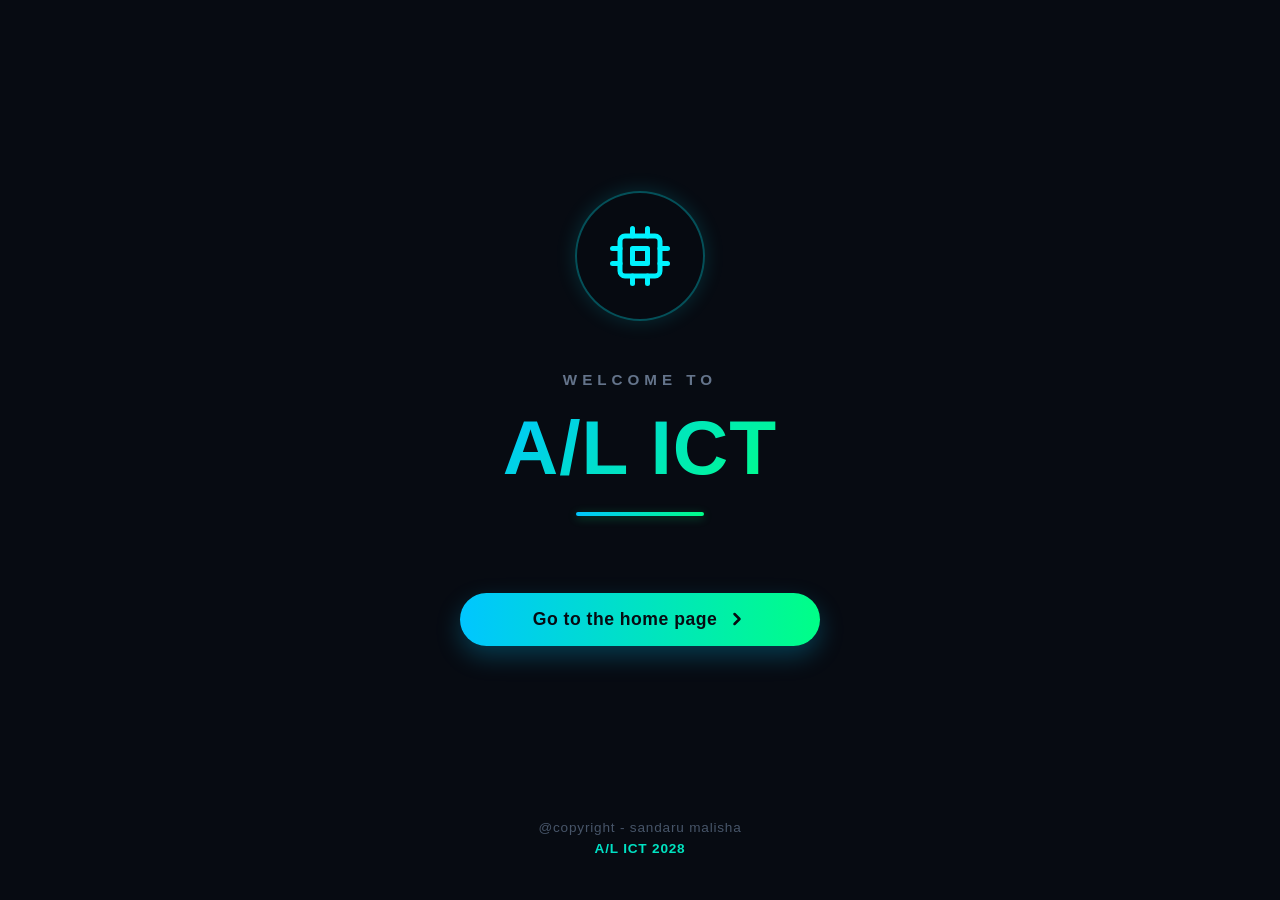
<file: index.html>
<!DOCTYPE html>
<html lang="en">
<head>
    <meta charset="UTF-8">
    <meta name="viewport" content="width=device-width, initial-scale=1.0">
  <link rel="stylesheet" href="style.css">
    <title>Home | A/L ICT</title>
    
    <script>
        const urlParams = new URLSearchParams(window.location.search);
        
        if (urlParams.get('visited') === 'true') {
            sessionStorage.setItem('welcomeShown', 'true');
        }
        
        if (!sessionStorage.getItem('welcomeShown')) {
            window.location.href = 'open.html';
        }
    </script>

    <style>
        * {
            margin: 0;
            padding: 0;
            box-sizing: border-box;
            font-family: 'Segoe UI', Tahoma, Geneva, Verdana, sans-serif;
        }

        body {
            background: #060a12; 
            color: #f8fafc;
            min-height: 100vh;
            display: flex;
            flex-direction: column;
            align-items: center;
            padding: 20px;
        }

        /* --- NAVBAR HEADER --- */
        header {
            width: 100%;
            max-width: 600px;
            display: flex;
            justify-content: space-between;
            align-items: center;
            padding: 10px 5px;
            margin-bottom: 20px;
            transition: max-width 0.4s ease;
        }

        .nav-icon {
            width: 45px;
            height: 45px;
            border-radius: 50%;
            border: 1px solid rgba(0, 242, 254, 0.3);
            display: flex;
            justify-content: center;
            align-items: center;
            color: #00f2fe;
            background: rgba(30, 41, 59, 0.3);
            box-shadow: 0 0 12px rgba(0, 242, 254, 0.2);
            cursor: pointer;
            transition: all 0.3s ease;
        }

        .nav-icon:hover {
            transform: scale(1.05);
            background: rgba(0, 242, 254, 0.1);
        }

        .header-title {
            font-size: 1.3rem;
            font-weight: 700;
            background: linear-gradient(135deg, #00c6ff, #00ff87);
            -webkit-background-clip: text;
            -webkit-text-fill-color: transparent;
            letter-spacing: 1px;
        }

        /* --- MAIN HERO BANNER --- */
        .hero-banner {
            width: 100%;
            max-width: 600px;
            height: 180px; 
            border-radius: 24px;
            overflow: hidden;
            border: 2px solid rgba(0, 255, 135, 0.3);
            box-shadow: 0 0 25px rgba(0, 255, 135, 0.15);
            margin-bottom: 35px;
            position: relative;
            transition: all 0.4s ease;
        }

        .hero-banner:hover {
            transform: translateY(-3px);
            box-shadow: 0 0 30px rgba(0, 255, 135, 0.25);
        }

        .hero-banner img {
            width: 100%;
            height: 100%;
            display: block;
            object-fit: cover; 
            object-position: center; 
        }

        /* --- MAIN CONTENT CONTAINER --- */
        .content-wrapper {
            width: 100%;
            max-width: 600px;
            display: flex;
            flex-direction: column;
            gap: 30px;
            transition: max-width 0.4s ease;
        }

        .section-title {
            font-size: 1.1rem;
            text-transform: uppercase;
            letter-spacing: 2px;
            color: #00c6ff;
            margin-bottom: 15px;
            font-weight: 600;
            display: flex;
            align-items: center;
            gap: 10px;
        }

        /* --- ICT INFO SHAPES / CARDS --- */
        .grid-container {
            display: grid;
            grid-template-columns: 1fr;
            gap: 15px;
        }

        .info-card {
            background: rgba(15, 23, 42, 0.6);
            border: 1px solid rgba(255, 255, 255, 0.05);
            border-left: 4px solid #00ff87;
            padding: 20px;
            border-radius: 16px;
            display: flex;
            align-items: center;
            gap: 15px;
            box-shadow: 0 10px 20px rgba(0,0,0,0.2);
            transition: all 0.3s cubic-bezier(0.4, 0, 0.2, 1);
        }

        .info-card:hover {
            transform: translateX(5px);
            background: rgba(15, 23, 42, 0.8);
            border-left-color: #00c6ff;
        }

        .card-img-placeholder {
            width: 50px;
            height: 50px;
            border-radius: 10px;
            object-fit: cover;
            border: 1px solid rgba(255, 255, 255, 0.1);
        }

        .card-text h3 {
            font-size: 1rem;
            color: #fff;
            margin-bottom: 4px;
        }

        .card-text p {
            font-size: 0.85rem;
            color: #94a3b8;
            line-height: 1.4;
        }

        /* --- FEATURES (NOTES & PRACTICALS) --- */
        .features-container {
            display: grid;
            grid-template-columns: 1fr 1fr;
            gap: 15px;
        }

        .feature-box {
            background: linear-gradient(145deg, rgba(30, 41, 59, 0.4), rgba(15, 23, 42, 0.6));
            border: 1px solid rgba(255, 255, 255, 0.05);
            border-radius: 20px;
            padding: 25px 20px;
            text-align: center;
            cursor: pointer;
            text-decoration: none;
            color: inherit;
            transition: all 0.3s ease;
            display: flex;
            flex-direction: column;
            align-items: center;
            gap: 12px;
        }

        .feature-box:hover {
            transform: scale(1.03);
            border-color: rgba(0, 242, 254, 0.4);
            box-shadow: 0 12px 24px rgba(0, 242, 254, 0.1);
        }

        .feature-box .feature-icon {
            width: 45px;
            height: 45px;
            color: #00ff87;
        }

        .feature-box.practical-box .feature-icon {
            color: #00c6ff;
        }

        .feature-box h4 {
            font-size: 1.1rem;
            font-weight: 600;
        }

        .feature-box p {
            font-size: 0.8rem;
            color: #64748b;
        }

        /* --- FOOTER COPYRIGHT --- */
        footer {
            margin-top: 60px;
            text-align: center;
            font-size: 0.85rem;
            line-height: 1.6;
            letter-spacing: 0.8px;
            padding-bottom: 20px;
        }

        footer .cr-text {
            color: #475569;
            text-transform: lowercase;
        }

        footer .al-text {
            font-weight: 600;
            background: linear-gradient(90deg, #00c6ff, #00ff87);
            -webkit-background-clip: text;
            -webkit-text-fill-color: transparent;
        }

        /* --- MENU OVERLAY & SIDEBAR --- */
        .menu-overlay {
            position: fixed;
            top: 0;
            left: 0;
            width: 100vw;
            height: 100vh;
            background: rgba(4, 7, 14, 0.4);
            backdrop-filter: blur(0px);
            -webkit-backdrop-filter: blur(0px);
            opacity: 0;
            pointer-events: none;
            z-index: 999;
            transition: all 0.4s cubic-bezier(0.4, 0, 0.2, 1);
        }

        .menu-overlay.active {
            opacity: 1;
            pointer-events: auto;
            backdrop-filter: blur(8px);
            -webkit-backdrop-filter: blur(8px);
        }

        .sidebar {
            position: fixed;
            top: 0;
            right: -320px;
            width: 290px;
            height: 100vh;
            background: rgba(11, 19, 32, 0.92);
            backdrop-filter: blur(16px);
            -webkit-backdrop-filter: blur(16px);
            border-left: 1px solid rgba(0, 242, 254, 0.25);
            box-shadow: -10px 0 35px rgba(0, 0, 0, 0.6);
            z-index: 1000;
            padding: 30px 24px;
            display: flex;
            flex-direction: column;
            gap: 45px;
            transition: all 0.4s cubic-bezier(0.4, 0, 0.2, 1);
        }

        .sidebar.active {
            right: 0;
        }

        .sidebar-header {
            display: flex;
            justify-content: space-between;
            align-items: center;
            width: 100%;
        }

        .sidebar-title {
            font-size: 1.15rem;
            font-weight: 700;
            letter-spacing: 1.5px;
            background: linear-gradient(135deg, #00c6ff, #00ff87);
            -webkit-background-clip: text;
            -webkit-text-fill-color: transparent;
        }

        .close-icon {
            width: 40px;
            height: 40px;
            border-radius: 50%;
            border: 1px solid rgba(239, 68, 68, 0.3);
            color: #ef4444;
            display: flex;
            justify-content: center;
            align-items: center;
            cursor: pointer;
            background: rgba(239, 68, 68, 0.05);
            transition: all 0.3s cubic-bezier(0.4, 0, 0.2, 1);
        }

        .close-icon:hover {
            transform: scale(1.08) rotate(90deg);
            background: rgba(239, 68, 68, 0.2);
            color: #ff6b6b;
            border-color: #ff6b6b;
            box-shadow: 0 0 12px rgba(239, 68, 68, 0.3);
        }

        .sidebar-menu {
            display: flex;
            flex-direction: column;
            gap: 12px;
        }

        .menu-item {
            display: flex;
            align-items: center;
            gap: 15px;
            padding: 14px 16px;
            color: #94a3b8;
            text-decoration: none;
            font-weight: 600;
            font-size: 0.95rem;
            border-radius: 12px;
            border: 1px solid transparent;
            transition: all 0.3s cubic-bezier(0.4, 0, 0.2, 1);
        }

        .menu-item svg {
            width: 20px;
            height: 20px;
            color: #475569;
            transition: color 0.3s ease, transform 0.3s ease;
        }

        .menu-item:hover {
            background: rgba(30, 41, 59, 0.5);
            color: #fff;
            border-color: rgba(0, 255, 135, 0.25);
            transform: translateX(6px);
        }

        .menu-item:hover svg {
            color: #00ff87;
            transform: scale(1.1);
        }

        .menu-item.active-link {
            background: rgba(0, 198, 255, 0.1);
            color: #00c6ff;
            border-color: rgba(0, 198, 255, 0.3);
        }

        .menu-item.active-link svg {
            color: #00c6ff;
        }

        /* ==================================================== */
        /* --- UPDATED RESPONSIVE MEDIA QUERY FOR PC/LAPTOP --- */
        /* ==================================================== */
        @media (min-width: 768px) {
            header, .content-wrapper {
                max-width: 1000px; 
            }

            .hero-banner {
                max-width: 1000px;
                height: 230px; /* Laptop/Desktop වලදී Banner එකේ උස සීමා කලා */
            }

            .grid-container {
                grid-template-columns: repeat(3, 1fr); 
                gap: 20px;
            }

            .info-card {
                flex-direction: column; 
                text-align: center;
                padding: 25px 20px;
                border-left: none;
                border-bottom: 4px solid #00ff87; 
            }

            .info-card:hover {
                transform: translateY(-5px); 
                border-bottom-color: #00c6ff;
            }

            .features-container {
                gap: 20px;
            }
        }
    </style>
</head>
<body>

    <div class="menu-overlay" id="menuOverlay"></div>

    <div class="sidebar" id="sidebar">
        <div class="sidebar-header">
            <div class="sidebar-title">NAVIGATION</div>
            <div class="close-icon" id="closeMenu">
                <svg width="20" height="20" viewBox="0 0 24 24" fill="none" stroke="currentColor" stroke-width="2.5" stroke-linecap="round" stroke-linejoin="round"><line x1="18" y1="6" x2="6" y2="18"></line><line x1="6" y1="6" x2="18" y2="18"></line></svg>
            </div>
        </div>
        
        <nav class="sidebar-menu">
            <a href="index.html" class="menu-item active-link">
                <svg viewBox="0 0 24 24" fill="none" stroke="currentColor" stroke-width="2" stroke-linecap="round" stroke-linejoin="round"><path d="M3 9l9-7 9 7v11a2 2 0 0 1-2 2H5a2 2 0 0 1-2-2z"></path><polyline points="9 22 9 12 15 12 15 22"></polyline></svg>
                Home Hub
            </a>
            <a href="tn.html" class="menu-item">
                <svg viewBox="0 0 24 24" fill="none" stroke="currentColor" stroke-width="2" stroke-linecap="round" stroke-linejoin="round"><path d="M4 19.5A2.5 2.5 0 0 1 6.5 17H20"></path><path d="M6.5 2H20v20H6.5A2.5 2.5 0 0 1 4 19.5v-15A2.5 2.5 0 0 1 6.5 2z"></path></svg>
                Theory Notes
            </a>
            <a href="p.html" class="menu-item">
                <svg viewBox="0 0 24 24" fill="none" stroke="currentColor" stroke-width="2" stroke-linecap="round" stroke-linejoin="round"><polyline points="16 18 22 12 16 6"></polyline><polyline points="8 6 2 12 8 18"></polyline></svg>
                ICT Practicals
            </a>
            <a href="base.html" class="menu-item">
                <svg viewBox="0 0 24 24" fill="none" stroke="currentColor" stroke-width="2" stroke-linecap="round" stroke-linejoin="round"><rect x="3" y="3" width="18" height="18" rx="2" ry="2"></rect><line x1="3" y1="9" x2="21" y2="9"></line><line x1="9" y1="21" x2="9" y2="9"></line></svg>
                Base Converter & belittling
            </a>
            <a href="ab.html" class="menu-item">
                <svg viewBox="0 0 24 24" fill="none" stroke="currentColor" stroke-width="2" stroke-linecap="round" stroke-linejoin="round">
                    <path d="M20 21v-2a4 4 0 0 0-4-4H8a4 4 0 0 0-4 4v2"></path>
                    <circle cx="12" cy="7" r="4"></circle>
                </svg>
                About developer
            </a>
        </nav>
    </div>

    <header>
        <div class="nav-icon" onclick="window.location.href='index.html'">
            <svg width="22" height="22" viewBox="0 0 24 24" fill="none" stroke="currentColor" stroke-width="2" stroke-linecap="round" stroke-linejoin="round"><rect x="4" y="4" width="16" height="16" rx="2" ry="2"></rect><rect x="9" y="9" width="6" height="6"></rect><line x1="9" y1="1" x2="9" y2="4"></line><line x1="15" y1="1" x2="15" y2="4"></line><line x1="9" y1="20" x2="9" y2="23"></line><line x1="15" y1="20" x2="15" y2="23"></line><line x1="20" y1="9" x2="23" y2="9"></line><line x1="20" y1="15" x2="23" y2="15"></line><line x1="1" y1="9" x2="4" y2="9"></line><line x1="1" y1="15" x2="4" y2="15"></line></svg>
        </div>
        <div class="header-title">A/L ICT</div>
        <div class="nav-icon" id="menuToggle">
            <svg width="22" height="22" viewBox="0 0 24 24" fill="none" stroke="currentColor" stroke-width="2" stroke-linecap="round" stroke-linejoin="round"><line x1="21" y1="10" x2="7" y2="10"></line><line x1="21" y1="6" x2="3" y2="6"></line><line x1="21" y1="14" x2="3" y2="14"></line><line x1="21" y1="18" x2="7" y2="18"></line></svg>
        </div>
    </header>

    <div class="hero-banner">
        <img src="im1.png" alt="A/L ICT Main Banner">
    </div>

    <div class="content-wrapper">
        
        <section>
            <div class="section-title">
                <span>⚡ Discover A/L ICT</span>
            </div>
            <div class="grid-container">
                
                <div class="info-card">
                    <img src="im2.png" class="card-img-placeholder" alt="Icon">
                    <div class="card-text">
                        <h3>Innovative Concepts</h3>
                        <p>Explore the architecture of modern hardware, complex networking models, and advanced database engineering configurations.</p>
                    </div>
                </div>

                <div class="info-card">
                    <img src="im3.png" class="card-img-placeholder" alt="Icon">
                    <div class="card-text">
                        <h3>Algorithmic Logic</h3>
                        <p>Master problem-solving tracks utilizing system flowcharts, structured pseudo-codes, and efficient programming logic solutions.</p>
                    </div>
                </div>

                <div class="info-card">
                    <img src="im4.png" class="card-img-placeholder" alt="Icon">
                    <div class="card-text">
                        <h3>Future Tech Ecosystems</h3>
                        <p>Dive deep into emerging internet technologies, web deployment environments, and structural cyber security matrices.</p>
                    </div>
                </div>

            </div>
        </section>

        <section>
            <div class="section-title">
                <span>📂 Educational Hub</span>
            </div>
            <div class="features-container">
                
                <a href="tn.html" class="feature-box">
                    <svg class="feature-icon" fill="none" stroke="currentColor" stroke-width="2" viewBox="0 0 24 24" xmlns="http://www.w3.org/2000/svg"><path stroke-linecap="round" stroke-linejoin="round" d="M12 6.253v13m0-13C10.832 5.477 9.246 5 7.5 5S4.168 5.477 3 6.253v13C4.168 18.477 5.754 18 7.5 18s3.332.477 4.5 1.253m0-13C13.168 5.477 14.754 5 16.5 5c1.747 0 3.332.477 4.5 1.253v13C19.832 18.477 18.247 18 16.5 18c-1.746 0-3.332.477-4.5 1.253"></path></svg>
                    <h4>Comprehensive Notes</h4>
                    <p>Syllabus modules & guides</p>
                </a>

                <a href="p.html" class="feature-box practical-box">
                    <svg class="feature-icon" fill="none" stroke="currentColor" stroke-width="2" viewBox="0 0 24 24" xmlns="http://www.w3.org/2000/svg"><path stroke-linecap="round" stroke-linejoin="round" d="M10 20l4-16m4 4l4 4-4 4M6 16l-4-4 4-4"></path></svg>
                    <h4>Hands-on Practicals</h4>
                    <p>Interactive lab tasks & converters</p>
                </a>

            </div>
        </section>

    </div>

    <footer>
        <p class="cr-text">@copyright - sandaru malisha</p>
        <p class="al-text">A/L ICT 2028</p>
    </footer>

    <script>
        const menuToggle = document.getElementById('menuToggle');
        const closeMenu = document.getElementById('closeMenu');
        const sidebar = document.getElementById('sidebar');
        const menuOverlay = document.getElementById('menuOverlay');

        menuToggle.addEventListener('click', () => {
            sidebar.classList.add('active');
            menuOverlay.classList.add('active');
        });

        const hideMenuHub = () => {
            sidebar.classList.remove('active');
            menuOverlay.classList.remove('active');
        };

        closeMenu.addEventListener('click', hideMenuHub);
        menuOverlay.addEventListener('click', hideMenuHub);
    </script>

</body>
</html>
</file>
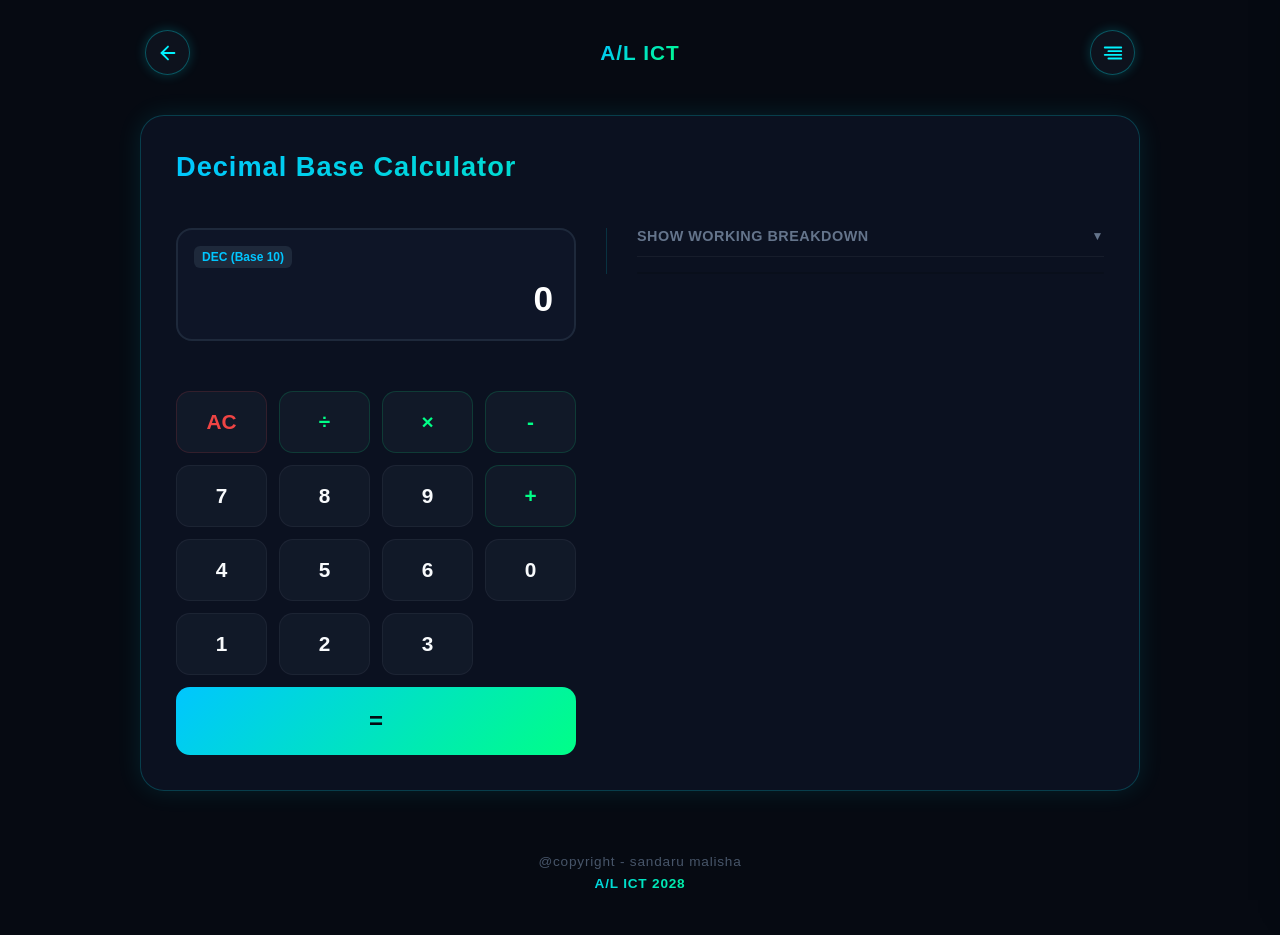
<file: 10.html>
<!DOCTYPE html>
<html lang="en">
<head>
    <meta charset="UTF-8">
    <meta name="viewport" content="width=device-width, initial-scale=1.0">
  <link rel="stylesheet" href="style.css">

    <title>Decimal Calculator | A/L ICT</title>
</head>
<body>

    <div class="menu-overlay" id="menuOverlay"></div>

    <div class="sidebar" id="sidebar">
        <div class="sidebar-header">
            <div class="sidebar-title">NAVIGATION</div>
            <div class="close-icon" id="closeMenu">
                <svg width="20" height="20" viewBox="0 0 24 24" fill="none" stroke="currentColor" stroke-width="2.5" stroke-linecap="round" stroke-linejoin="round"><line x1="18" y1="6" x2="6" y2="18"></line><line x1="6" y1="6" x2="18" y2="18"></line></svg>
            </div>
        </div>
        
        <nav class="sidebar-menu">
            <a href="index.html" class="menu-item">
                <svg viewBox="0 0 24 24" fill="none" stroke="currentColor" stroke-width="2" stroke-linecap="round" stroke-linejoin="round"><path d="M3 9l9-7 9 7v11a2 2 0 0 1-2 2H5a2 2 0 0 1-2-2z"></path><polyline points="9 22 9 12 15 12 15 22"></polyline></svg>
                Home Hub
            </a>
            <a href="tn.html" class="menu-item">
                <svg viewBox="0 0 24 24" fill="none" stroke="currentColor" stroke-width="2" stroke-linecap="round" stroke-linejoin="round"><path d="M4 19.5A2.5 2.5 0 0 1 6.5 17H20"></path><path d="M6.5 2H20v20H6.5A2.5 2.5 0 0 1 4 19.5v-15A2.5 2.5 0 0 1 6.5 2z"></path></svg>
                Theory Notes
            </a>
            <a href="p.html" class="menu-item">
                <svg viewBox="0 0 24 24" fill="none" stroke="currentColor" stroke-width="2" stroke-linecap="round" stroke-linejoin="round"><polyline points="16 18 22 12 16 6"></polyline><polyline points="8 6 2 12 8 18"></polyline></svg>
                ICT Practicals
            </a>
            <a href="base.html" class="menu-item active-link">
                <svg viewBox="0 0 24 24" fill="none" stroke="currentColor" stroke-width="2" stroke-linecap="round" stroke-linejoin="round"><rect x="3" y="3" width="18" height="18" rx="2" ry="2"></rect><line x1="3" y1="9" x2="21" y2="9"></line><line x1="9" y1="21" x2="9" y2="9"></line></svg>
                Decimal calculator
            </a>
          <a href="ab.html" class="menu-item">
    <svg viewBox="0 0 24 24" fill="none" stroke="currentColor" stroke-width="2" stroke-linecap="round" stroke-linejoin="round">
        <path d="M20 21v-2a4 4 0 0 0-4-4H8a4 4 0 0 0-4 4v2"></path>
        <circle cx="12" cy="7" r="4"></circle>
    </svg>
    About developer
</a>

        </nav>
    </div>

    <header>
        <div class="nav-icon" onclick="window.location.href='base.html'">
            <svg width="22" height="22" viewBox="0 0 24 24" fill="none" stroke="currentColor" stroke-width="2" stroke-linecap="round" stroke-linejoin="round"><line x1="19" y1="12" x2="5" y2="12"></line><polyline points="12 19 5 12 12 5"></polyline></svg>
        </div>
        <div class="header-title">A/L ICT</div>
        <div class="nav-icon" id="menuToggle">
            <svg width="22" height="22" viewBox="0 0 24 24" fill="none" stroke="currentColor" stroke-width="2" stroke-linecap="round" stroke-linejoin="round"><line x1="21" y1="10" x2="7" y2="10"></line><line x1="21" y1="6" x2="3" y2="6"></line><line x1="21" y1="14" x2="3" y2="14"></line><line x1="21" y1="18" x2="7" y2="18"></line></svg>
        </div>
    </header>

    <div class="calculator-card" id="calcContainer">
        <h2>Decimal Base Calculator</h2>

        <div class="display-container">
            <span class="base-badge">DEC (Base 10)</span>
            <div class="expression-screen" id="expressionView"></div>
            <div class="result-screen" id="resultView">0</div>
        </div>

        <div class="calc-grid">
            <button class="calc-btn btn-clear" data-action="clear">AC</button>
            <button class="calc-btn btn-op" data-char="÷">÷</button>
            <button class="calc-btn btn-op" data-char="×">×</button>
            <button class="calc-btn btn-op" data-char="-">-</button>
            
            <button class="calc-btn" data-char="7">7</button>
            <button class="calc-btn" data-char="8">8</button>
            <button class="calc-btn" data-char="9">9</button>
            <button class="calc-btn btn-op" data-char="+">+</button>
            
            <button class="calc-btn" data-char="4">4</button>
            <button class="calc-btn" data-char="5">5</button>
            <button class="calc-btn" data-char="6">6</button>
            <button class="calc-btn" data-char="0">0</button>

            <button class="calc-btn" data-char="1">1</button>
            <button class="calc-btn" data-char="2">2</button>
            <button class="calc-btn" data-char="3">3</button>
            <button class="calc-btn btn-equals" data-action="evaluate">=</button>
        </div>

        <div class="working-accordion">
            <button class="accordion-header" id="accordionToggle">
                Show Working Breakdown <span class="arrow-icon" id="arrowIcon">▼</span>
            </button>
            <div class="steps-container" id="stepsPanel">
                <div class="steps-content" id="stepsBox">
                    Input arithmetic equations and click '=' to map computational logic sequences.
                </div>
            </div>
        </div>
    </div>

    <footer>
        <p class="cr-text">@copyright - sandaru malisha</p>
        <p class="al-text">A/L ICT 2028</p>
    </footer>

    <script>
        // --- SIDEBAR DRAWER INTERFACES ---
        const menuToggle = document.getElementById('menuToggle');
        const closeMenu = document.getElementById('closeMenu');
        const sidebar = document.getElementById('sidebar');
        const menuOverlay = document.getElementById('menuOverlay');

        menuToggle.addEventListener('click', () => {
            sidebar.classList.add('active');
            menuOverlay.classList.add('active');
        });

        const hideMenuHub = () => {
            sidebar.classList.remove('active');
            menuOverlay.classList.remove('active');
        };

        closeMenu.addEventListener('click', hideMenuHub);
        menuOverlay.addEventListener('click', hideMenuHub);

        // --- ACCORDION TOGGLE MECHANICS ---
        const accordionToggle = document.getElementById('accordionToggle');
        const stepsPanel = document.getElementById('stepsPanel');
        const arrowIcon = document.getElementById('arrowIcon');

        accordionToggle.addEventListener('click', () => {
            toggleAccordion();
        });

        function toggleAccordion(forceOpen = false) {
            if (stepsPanel.classList.contains('open') && !forceOpen) {
                stepsPanel.classList.remove('open');
                stepsPanel.style.maxHeight = null;
                arrowIcon.textContent = "▼";
            } else {
                stepsPanel.classList.add('open');
                stepsPanel.style.maxHeight = stepsPanel.scrollHeight + "px";
                arrowIcon.textContent = "▲";
            }
        }

        // --- CALCULATOR COMPUTATIONAL SYSTEM ENGINE ---
        const expressionView = document.getElementById('expressionView');
        const resultView = document.getElementById('resultView');
        const stepsBox = document.getElementById('stepsBox');
        const calcContainer = document.getElementById('calcContainer');

        let currentInputString = "";
        let isEvaluatedState = false;

        document.querySelectorAll('.calc-btn').forEach(button => {
            button.addEventListener('click', () => {
                const char = button.getAttribute('data-char');
                const action = button.getAttribute('data-action');
                
                if (char) handleCharacterInput(char);
                if (action === 'clear') resetCalculator();
                if (action === 'evaluate') processCalculation();
            });
        });

        function handleCharacterInput(char) {
            const operators = ['+', '-', '×', '÷'];
            
            if (isEvaluatedState) {
                if (operators.includes(char)) {
                    // Seed new continuous operations chain from current result value
                    currentInputString = resultView.textContent + char;
                } else {
                    currentInputString = char;
                }
                isEvaluatedState = false;
            } else {
                // Safeguard against entering double concurrent operators sequentially
                if (operators.includes(char) && operators.includes(currentInputString.slice(-1))) {
                    currentInputString = currentInputString.slice(0, -1) + char;
                } else {
                    currentInputString += char;
                }
            }
            resultView.textContent = currentInputString || "0";
            expressionView.textContent = ""; 
        }

        function resetCalculator() {
            currentInputString = "";
            isEvaluatedState = false;
            resultView.textContent = "0";
            expressionView.textContent = "";
            stepsBox.innerHTML = "Input arithmetic equations and click '=' to map computational logic sequences.";
            if (stepsPanel.classList.contains('open')) {
                stepsPanel.style.maxHeight = stepsPanel.scrollHeight + "px";
            }
        }

        function processCalculation() {
            if (!currentInputString) return;

            // Handle hanging operators at the very end cleanly
            if (['+', '-', '×', '÷'].includes(currentInputString.slice(-1))) {
                currentInputString = currentInputString.slice(0, -1);
            }

            try {
                // Parse out localized operational symbols into native computing format strings
                let evaluationFormula = currentInputString.replace(/×/g, '*').replace(/÷/g, '/');
                
                // Mathematical expression tokenization configuration validation
                if (!/^[0-9.+\-*/\s]+$/.test(evaluationFormula)) throw new Error("Invalid Syntax");

                // Execute safe structural parsing sequence logic array mapping execution sequences
                let tokens = evaluationFormula.match(/(\d+(\.\d+)?)|[+\-*/]/g);
                if (!tokens) throw new Error("Parse Failure");

                let breakdownStepsHtml = `<span style="color: #00ff87; font-weight: bold;">[Decimal Operational Execution Trace Log]</span><br><br>`;
                breakdownStepsHtml += `Initial Expression: <strong>${currentInputString}</strong><br><br>`;

                // Track and trace computational transformations step-by-step sequential processing 
                let intermediateSteps = [];
                let sequentialSequence = [...tokens];

                // Pass 1: Handle high precedence rules sequentially (Multiplication & Division) from Left to Right
                for (let i = 0; i < sequentialSequence.length; i++) {
                    if (sequentialSequence[i] === '*' || sequentialSequence[i] === '/') {
                        let leftOperand = parseFloat(sequentialSequence[i - 1]);
                        let rightOperand = parseFloat(sequentialSequence[i + 1]);
                        let operator = sequentialSequence[i];
                        let partialResult = 0;

                        if (operator === '*') partialResult = leftOperand * rightOperand;
                        if (operator === '/') {
                            if (rightOperand === 0) throw new Error("Division By Zero Error");
                            partialResult = leftOperand / rightOperand;
                        }

                        let humanOperator = operator === '*' ? '×' : '÷';
                        intermediateSteps.push(`➔ ${leftOperand} ${humanOperator} ${rightOperand} = <strong>${partialResult}</strong>`);
                        
                        // Replace evaluated parameters back inside context stack arrays
                        sequentialSequence.splice(i - 1, 3, partialResult.toString());
                        i--; // Re-index array positioning matrices pointers
                    }
                }

                // Pass 2: Handle remaining structural updates sequentially (Addition & Subtraction)
                for (let i = 0; i < sequentialSequence.length; i++) {
                    if (sequentialSequence[i] === '+' || sequentialSequence[i] === '-') {
                        let leftOperand = parseFloat(sequentialSequence[i - 1]);
                        let rightOperand = parseFloat(sequentialSequence[i + 1]);
                        let operator = sequentialSequence[i];
                        let partialResult = 0;

                        if (operator === '+') partialResult = leftOperand + rightOperand;
                        if (operator === '-') partialResult = leftOperand - rightOperand;

                        intermediateSteps.push(`➔ ${leftOperand} ${operator} ${rightOperand} = <strong>${partialResult}</strong>`);
                        
                        sequentialSequence.splice(i - 1, 3, partialResult.toString());
                        i--;
                    }
                }

                let finalComputedOutcome = parseFloat(sequentialSequence[0]);
                if (isNaN(finalComputedOutcome)) throw new Error("Calculation Mismatch");

                // Update UI display screens elements structures configurations
                expressionView.textContent = currentInputString;
                resultView.textContent = finalComputedOutcome;

                // Push traced operation arrays directly inside HTML outputs blocks
                if (intermediateSteps.length > 0) {
                    breakdownStepsHtml += `Sequential Order of Operations (PEMDAS/BODMAS):<br>` + intermediateSteps.join('<br>') + `<br><br>`;
                } else {
                    breakdownStepsHtml += `➔ Single value state detected. No complex operations required.<br><br>`;
                }
                breakdownStepsHtml += `Final Resolved Output Valuation: <strong>${finalComputedOutcome}<sub>10}</strong>`;
                
                stepsBox.innerHTML = breakdownStepsHtml;
                isEvaluatedState = true;

                // Trigger smooth expanded tracking views sequences
                toggleAccordion(true);

            } catch (err) {
                // UI Interface error handling notification system flash routines
                calcContainer.classList.add('invalid-flash');
                resultView.style.color = '#ef4444';
                resultView.textContent = err.message === "Division By Zero Error" ? "Zero Division" : "Error";
                stepsBox.innerHTML = `<span style="color: #ef4444; font-weight: bold;">[Compilation Fault Traceback]</span><br><br>➔ Computation sequence aborted. Reason: ${err.message}. Please input a syntactically accurate continuous operation stream.`;
                
                setTimeout(() => {
                    calcContainer.classList.remove('invalid-flash');
                }, 4000);
                
                setTimeout(() => {
                     resultView.style.color = '#fff';
                     resetCalculator();
                }, 1500);
            }
        }
    </script>
</body>
</html>
</file>
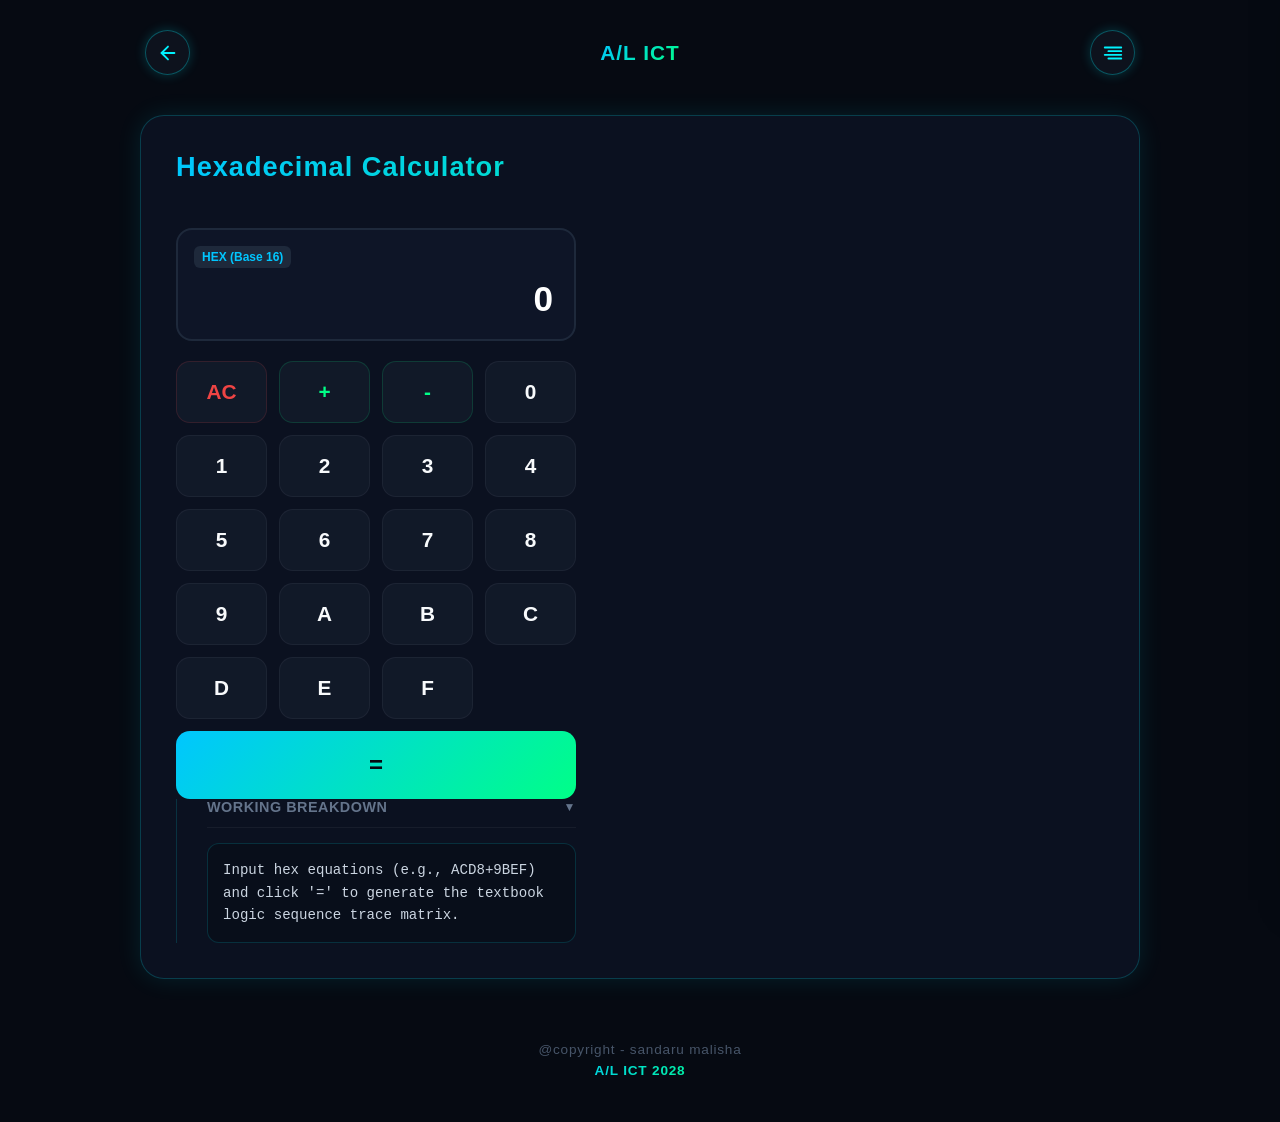
<file: 16.html>
<!DOCTYPE html>
<html lang="en">
<head>
    <meta charset="UTF-8">
    <meta name="viewport" content="width=device-width, initial-scale=1.0">
  <link rel="stylesheet" href="style.css">
    <title>Hexadecimal Calculator | A/L ICT</title>

</head>
<body>

    <div class="menu-overlay" id="menuOverlay"></div>

    <div class="sidebar" id="sidebar">
        <div class="sidebar-header">
            <div class="sidebar-title">NAVIGATION</div>
            <div class="close-icon" id="closeMenu">
                <svg width="20" height="20" viewBox="0 0 24 24" fill="none" stroke="currentColor" stroke-width="2.5" stroke-linecap="round" stroke-linejoin="round"><line x1="18" y1="6" x2="6" y2="18"></line><line x1="6" y1="6" x2="18" y2="18"></line></svg>
            </div>
        </div>
        
        <nav class="sidebar-menu">
            <a href="index.html" class="menu-item">
                <svg viewBox="0 0 24 24" fill="none" stroke="currentColor" stroke-width="2" stroke-linecap="round" stroke-linejoin="round"><path d="M3 9l9-7 9 7v11a2 2 0 0 1-2 2H5a2 2 0 0 1-2-2z"></path><polyline points="9 22 9 12 15 12 15 22"></polyline></svg>
                Home Hub
            </a>
            <a href="tn.html" class="menu-item">
                <svg viewBox="0 0 24 24" fill="none" stroke="currentColor" stroke-width="2" stroke-linecap="round" stroke-linejoin="round"><path d="M4 19.5A2.5 2.5 0 0 1 6.5 17H20"></path><path d="M6.5 20v20H6.5A2.5 2.5 0 0 1 4 19.5v-15A2.5 2.5 0 0 1 6.5 2z"></path></svg>
                Theory Notes
            </a>
            <a href="p.html" class="menu-item">
                <svg viewBox="0 0 24 24" fill="none" stroke="currentColor" stroke-width="2" stroke-linecap="round" stroke-linejoin="round"><polyline points="16 18 22 12 16 6"></polyline><polyline points="8 6 2 12 8 18"></polyline></svg>
                ICT Practicals
            </a>
            <a href="16.html" class="menu-item active-link">
                <svg viewBox="0 0 24 24" fill="none" stroke="currentColor" stroke-width="2" stroke-linecap="round" stroke-linejoin="round"><rect x="3" y="3" width="18" height="18" rx="2" ry="2"></rect><line x1="3" y1="9" x2="21" y2="9"></line><line x1="9" y1="21" x2="9" y2="9"></line></svg>
                Hexadecimal Calculator
            </a>
          <a href="ab.html" class="menu-item">
    <svg viewBox="0 0 24 24" fill="none" stroke="currentColor" stroke-width="2" stroke-linecap="round" stroke-linejoin="round">
        <path d="M20 21v-2a4 4 0 0 0-4-4H8a4 4 0 0 0-4 4v2"></path>
        <circle cx="12" cy="7" r="4"></circle>
    </svg>
    About developer
</a>

            </a>
        </nav>
    </div>

    <header>
        <div class="nav-icon" onclick="window.location.href='index.html'">
            <svg width="22" height="22" viewBox="0 0 24 24" fill="none" stroke="currentColor" stroke-width="2" stroke-linecap="round" stroke-linejoin="round"><line x1="19" y1="12" x2="5" y2="12"></line><polyline points="12 19 5 12 12 5"></polyline></svg>
        </div>
        <div class="header-title">A/L ICT</div>
        <div class="nav-icon" id="menuToggle">
            <svg width="22" height="22" viewBox="0 0 24 24" fill="none" stroke="currentColor" stroke-width="2" stroke-linecap="round" stroke-linejoin="round"><line x1="21" y1="10" x2="7" y2="10"></line><line x1="21" y1="6" x2="3" y2="6"></line><line x1="21" y1="14" x2="3" y2="14"></line><line x1="21" y1="18" x2="7" y2="18"></line></svg>
        </div>
    </header>

    <div class="calculator-card" id="calcContainer">
        <h2>Hexadecimal Calculator</h2>

        <div class="calc-workspace">
            <div class="calc-interactive-block">
                <div class="display-container">
                    <span class="base-badge">HEX (Base 16)</span>
                    <div class="expression-screen" id="expressionView"></div>
                    <div class="result-screen" id="resultView">0</div>
                </div>

                <div class="calc-grid">
                    <button class="calc-btn btn-clear" data-action="clear">AC</button>
                    <button class="calc-btn btn-op" data-char="+">+</button>
                    <button class="calc-btn btn-op" data-char="-">-</button>
                    
                    <button class="calc-btn btn-num" data-char="0">0</button>
                    <button class="calc-btn btn-num" data-char="1">1</button>
                    <button class="calc-btn btn-num" data-char="2">2</button>
                    <button class="calc-btn btn-num" data-char="3">3</button>
                    <button class="calc-btn btn-num" data-char="4">4</button>
                    
                    <button class="calc-btn btn-num" data-char="5">5</button>
                    <button class="calc-btn btn-num" data-char="6">6</button>
                    <button class="calc-btn btn-num" data-char="7">7</button>
                    <button class="calc-btn btn-num" data-char="8">8</button>
                    <button class="calc-btn btn-num" data-char="9">9</button>
                    
                    <button class="calc-btn btn-alpha" data-char="A">A</button>
                    <button class="calc-btn btn-alpha" data-char="B">B</button>
                    <button class="calc-btn btn-alpha" data-char="C">C</button>
                    <button class="calc-btn btn-alpha" data-char="D">D</button>
                    <button class="calc-btn btn-alpha" data-char="E">E</button>

                    <button class="calc-btn btn-alpha" data-char="F">F</button>
                    <button class="calc-btn btn-equals" data-action="evaluate">=</button>
                </div>
            </div>

            <div class="working-accordion">
                <button class="accordion-header" id="accordionToggle">
                    Working Breakdown <span class="arrow-icon" id="arrowIcon">▼</span>
                </button>
                <div class="steps-container" id="stepsPanel">
                    <div class="steps-content" id="stepsBox">
                        Input hex equations (e.g., ACD8+9BEF) and click '=' to generate the textbook logic sequence trace matrix.
                    </div>
                </div>
            </div>
        </div>
    </div>

    <footer>
        <p class="cr-text">@copyright - sandaru malisha</p>
        <p class="al-text">A/L ICT 2028</p>
    </footer>

    <script>
        // --- SIDEBAR DRAWER INTERFACES ---
        const menuToggle = document.getElementById('menuToggle');
        const closeMenu = document.getElementById('closeMenu');
        const sidebar = document.getElementById('sidebar');
        const menuOverlay = document.getElementById('menuOverlay');

        menuToggle.addEventListener('click', () => {
            sidebar.classList.add('active');
            menuOverlay.classList.add('active');
        });

        const hideMenuHub = () => {
            sidebar.classList.remove('active');
            menuOverlay.classList.remove('active');
        };

        closeMenu.addEventListener('click', hideMenuHub);
        menuOverlay.addEventListener('click', hideMenuHub);

        // --- ACCORDION TOGGLE MECHANICS ---
        const accordionToggle = document.getElementById('accordionToggle');
        const stepsPanel = document.getElementById('stepsPanel');
        const arrowIcon = document.getElementById('arrowIcon');

        accordionToggle.addEventListener('click', () => {
            if (window.innerWidth < 992) {
                toggleAccordion();
            }
        });

        function toggleAccordion(forceOpen = false) {
            // PC එකේදී accordion එක collapse වීම වැළැක්වීම
            if (window.innerWidth >= 992) {
                stepsPanel.classList.add('open');
                stepsPanel.style.maxHeight = "none";
                return;
            }

            if (stepsPanel.classList.contains('open') && !forceOpen) {
                stepsPanel.classList.remove('open');
                stepsPanel.style.maxHeight = null;
                arrowIcon.textContent = "▼";
            } else {
                stepsPanel.classList.add('open');
                stepsPanel.style.maxHeight = stepsPanel.scrollHeight + "px";
                arrowIcon.textContent = "▲";
            }
        }

        // --- HEXADECIMAL MULTI-CHAIN COMPUTATIONAL ENGINE ---
        const expressionView = document.getElementById('expressionView');
        const resultView = document.getElementById('resultView');
        const stepsBox = document.getElementById('stepsBox');
        const calcContainer = document.getElementById('calcContainer');

        let currentInputString = "";
        let isEvaluatedState = false;

        document.querySelectorAll('.calc-btn').forEach(button => {
            button.addEventListener('click', () => {
                const char = button.getAttribute('data-char');
                const action = button.getAttribute('data-action');
                
                if (char) handleCharacterInput(char);
                if (action === 'clear') resetCalculator();
                if (action === 'evaluate') processCalculation();
            });
        });

        function handleCharacterInput(char) {
            const operators = ['+', '-'];
            
            if (isEvaluatedState) {
                if (operators.includes(char)) {
                    currentInputString = resultView.textContent + char;
                } else {
                    currentInputString = char;
                }
                isEvaluatedState = false;
            } else {
                if (operators.includes(char) && operators.includes(currentInputString.slice(-1))) {
                    currentInputString = currentInputString.slice(0, -1) + char;
                } else {
                    currentInputString += char;
                }
            }
            resultView.textContent = currentInputString || "0";
            expressionView.textContent = ""; 
        }

        function resetCalculator() {
            currentInputString = "";
            isEvaluatedState = false;
            resultView.textContent = "0";
            expressionView.textContent = "";
            stepsBox.innerHTML = "Input hex equations (e.g., ACD8+9BEF) and click '=' to generate the textbook logic sequence trace matrix.";
            if (stepsPanel.classList.contains('open') && window.innerWidth < 992) {
                stepsPanel.style.maxHeight = stepsPanel.scrollHeight + "px";
            }
        }

        function processCalculation() {
            if (!currentInputString) return;

            if (['+', '-'].includes(currentInputString.slice(-1))) {
                currentInputString = currentInputString.slice(0, -1);
            }

            try {
                let tokens = currentInputString.match(/([0-9A-Fa-f]+)|([\+\-])/g);
                if (!tokens || tokens.length < 3) throw new Error("Syntax Error: Complete operation required");

                let htmlFinalTrace = "";
                let currentAccumulatorValue = tokens[0].toUpperCase();

                for (let i = 1; i < tokens.length; i += 2) {
                    let operator = tokens[i];
                    let nextOperand = tokens[i+1].toUpperCase();
                    
                    if (!nextOperand) break;

                    let stepTrace = generateHexEvaluationTrace(currentAccumulatorValue, nextOperand, operator, (i + 1) / 2);
                    htmlFinalTrace += stepTrace.html;
                    currentAccumulatorValue = stepTrace.result;
                    
                    if (i + 2 < tokens.length) {
                        htmlFinalTrace += `<div class="step-divider"></div>`;
                    }
                }

                expressionView.textContent = currentInputString.toUpperCase();
                resultView.textContent = currentAccumulatorValue;
                stepsBox.innerHTML = htmlFinalTrace;

                isEvaluatedState = true;
                toggleAccordion(true);

            } catch (err) {
                calcContainer.classList.add('invalid-flash');
                resultView.style.color = '#ef4444';
                resultView.textContent = "Error";
                stepsBox.innerHTML = `<span style="color: #ef4444; font-weight: bold;">[Computation Fault Traceback]</span><br><br>➔ Sequence aborted. Reason: ${err.message}.`;
                
                setTimeout(() => { calcContainer.classList.remove('invalid-flash'); }, 4000);
                setTimeout(() => { resultView.style.color = '#fff'; resetCalculator(); }, 1500);
            }
        }

        function generateHexEvaluationTrace(op1Str, op2Str, operator, stepNumber) {
            let dec1 = parseInt(op1Str, 16);
            let dec2 = parseInt(op2Str, 16);
            let resultDec = 0;

            if (operator === '+') resultDec = dec1 + dec2;
            if (operator === '-') {
                resultDec = dec1 - dec2;
                if (resultDec < 0) throw new Error("Negative Hexadecimal Outputs Unhandled");
            }

            let resultHexStr = resultDec.toString(16).toUpperCase();
            let maxLength = Math.max(op1Str.length, op2Str.length, resultHexStr.length);
            
            let paddedOp1 = op1Str.padStart(maxLength, '0');
            let paddedOp2 = op2Str.padStart(maxLength, '0');
            let paddedRes = resultHexStr.padStart(maxLength, '0');

            let html = `<span style="color: #00ff87; font-weight: bold;">[Step ${stepNumber}: Evaluation Trace for ${op1Str} ${operator} ${op2Str}]</span><br><br>`;
            
            let colPlaceValues = [];
            let colPowers = [];
            let carryRow = Array(maxLength).fill(0);
            let intermediateSumRow = Array(maxLength).fill(0); 
            let subLogicNotes = [];
            let bubbleRow = Array(maxLength).fill(false); 

            if (operator === '+') {
                let currentCarry = 0;
                for (let i = maxLength - 1; i >= 0; i--) {
                    let idx = maxLength - 1 - i;
                    colPlaceValues.unshift(Math.pow(16, idx));
                    colPowers.unshift(`16<sup>${idx}</sup>`);

                    let bit1 = parseInt(paddedOp1[i], 16) || 0;
                    let bit2 = parseInt(paddedOp2[i], 16) || 0;
                    let colSum = bit1 + bit2 + currentCarry;
                    intermediateSumRow[i] = colSum;

                    let hexChar1 = paddedOp1[i];
                    let hexChar2 = paddedOp2[i];

                    if (colSum >= 16) {
                        let nextCarry = Math.floor(colSum / 16);
                        if (i > 0) carryRow[i - 1] = nextCarry;
                        bubbleRow[i] = true;
                        subLogicNotes.unshift(`Column ${idx} (16<sup>${idx}</sup>): ${hexChar1}(${bit1}) + ${hexChar2}(${bit2}) ${currentCarry ? '+ ' + currentCarry + ' (carry)' : ''} = ${colSum} ➔ <span class="badge-sub">-16</span> ➔ Keeps ${colSum % 16} (${(colSum % 16).toString(16).toUpperCase()}), Carries ${nextCarry}`);
                        currentCarry = nextCarry;
                    } else {
                        subLogicNotes.unshift(`Column ${idx} (16<sup>${idx}</sup>): ${hexChar1}(${bit1}) + ${hexChar2}(${bit2}) ${currentCarry ? '+ ' + currentCarry + ' (carry)' : ''} = ${colSum} ➔ Keeps ${colSum} (${colSum.toString(16).toUpperCase()})`);
                        currentCarry = 0;
                    }
                }
            } else {
                let borrow = 0;
                for (let i = maxLength - 1; i >= 0; i--) {
                    let idx = maxLength - 1 - i;
                    colPlaceValues.unshift(Math.pow(16, idx));
                    colPowers.unshift(`16<sup>${idx}</sup>`);

                    let bit1 = parseInt(paddedOp1[i], 16) - borrow;
                    let bit2 = parseInt(paddedOp2[i], 16);

                    let hexChar1 = paddedOp1[i];
                    let hexChar2 = paddedOp2[i];

                    if (bit1 < bit2) {
                        subLogicNotes.unshift(`Column ${idx} (16<sup>${idx}</sup>): Borrow 16 from left column ➔ (16 + ${bit1 + borrow}) - ${bit2} = ${(16 + bit1) - bit2} (${((16 + bit1) - bit2).toString(16).toUpperCase()})`);
                        borrow = 1;
                    } else {
                        subLogicNotes.unshift(`Column ${idx} (16<sup>${idx}</sup>): ${hexChar1}(${bit1}) - ${hexChar2}(${bit2}) = ${bit1 - bit2} (${(bit1 - bit2).toString(16).toUpperCase()})`);
                        borrow = 0;
                    }
                }
            }

            html += `<table class="trace-table">`;
            html += `<tr><td></td>`;
            colPlaceValues.forEach(v => html += `<td style="color: #64748b; font-size:0.8rem;">${v}</td>`);
            html += `</tr>`;

            html += `<tr style="color: #00c6ff; font-weight: bold;"><td></td>`;
            colPowers.forEach(p => html += `<td>${p}</td>`);
            html += `</tr>`;

            if (operator === '+') {
                html += `<tr style="color: #ff6b6b; font-size: 0.85rem;"><td style="text-align:left; color:#475569;">Carry:</td>`;
                carryRow.forEach(c => html += `<td>${c ? c : ''}</td>`);
                html += `</tr>`;
            }

            html += `<tr><td style="text-align:left; color:#64748b;">Value 1:</td>`;
            for(let b of paddedOp1) html += `<td>${b}</td>`;
            html += `</tr>`;

            html += `<tr><td style="text-align:left; color:#00ff87;">${operator} Value 2:</td>`;
            for(let b of paddedOp2) html += `<td>${b}</td>`;
            html += `</tr>`;

            if (operator === '+') {
                html += `<tr class="row-line"><td style="text-align:left; color:#64748b; font-size:0.8rem;">Sum:</td>`;
                for(let i = 0; i < maxLength; i++) {
                    html += `<td style="font-size:0.85rem; color:#cbd5e1;">${intermediateSumRow[i]}</td>`;
                }
                html += `</tr>`;

                html += `<tr><td></td>`;
                for(let i = 0; i < maxLength; i++) {
                    html += `<td>${bubbleRow[i] ? '<span class="bubble-minus-sixteen">-16</span>' : ''}</td>`;
                }
                html += `</tr>`;
            } else {
                html += `<tr class="row-line"><td></td>`;
                for(let i = 0; i < maxLength; i++) html += `<td></td>`;
                html += `</tr>`;
            }

            html += `<tr class="row-double-line" style="font-weight:bold; color:#00ff87; font-size:1.1rem;"><td style="text-align:left;">Output:</td>`;
            for(let b of paddedRes) html += `<td>${b}</td>`;
            html += `</tr>`;
            html += `</table><br>`;

            html += `<span style="color: #64748b; font-weight: bold;">Step Logic Breakdown:</span><br>`;
            html += subLogicNotes.join('<br>') + `<br><br>`;
            html += `Step Evaluation Result: <strong>${resultHexStr}<sub>16</sub> (Decimal: ${resultDec}<sub>10</sub>)</strong><br>`;

            return {
                html: html,
                result: resultHexStr
            };
        }

        // Initialize display behavior on load based on screen size
        window.addEventListener('resize', () => {
            if (window.innerWidth >= 992) {
                stepsPanel.style.maxHeight = "none";
            } else if (!stepsPanel.classList.contains('open')) {
                stepsPanel.style.maxHeight = null;
            }
        });
        if (window.innerWidth >= 992) {
            stepsPanel.classList.add('open');
            stepsPanel.style.maxHeight = "none";
        }
    </script>
</body>
</html>
</file>
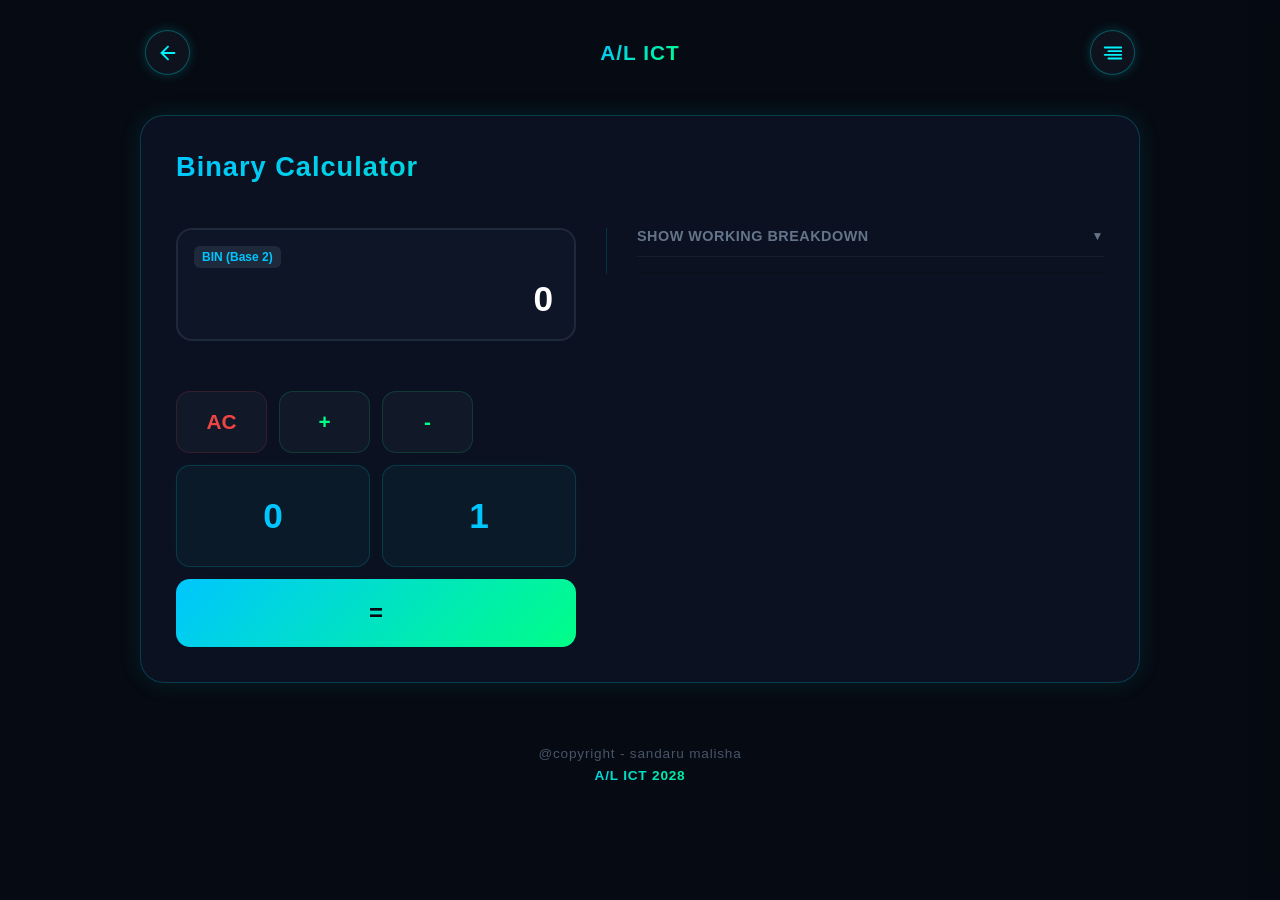
<file: 2.html>
<!DOCTYPE html>
<html lang="en">
<head>
    <meta charset="UTF-8">
    <meta name="viewport" content="width=device-width, initial-scale=1.0">
  <link rel="stylesheet" href="style.css">
    <title>Binary Calculator | A/L ICT</title>
</head>
<body>

    <div class="menu-overlay" id="menuOverlay"></div>

    <div class="sidebar" id="sidebar">
        <div class="sidebar-header">
            <div class="sidebar-title">NAVIGATION</div>
            <div class="close-icon" id="closeMenu">
                <svg width="20" height="20" viewBox="0 0 24 24" fill="none" stroke="currentColor" stroke-width="2.5" stroke-linecap="round" stroke-linejoin="round"><line x1="18" y1="6" x2="6" y2="18"></line><line x1="6" y1="6" x2="18" y2="18"></line></svg>
            </div>
        </div>
        
        <nav class="sidebar-menu">
            <a href="index.html" class="menu-item">
                <svg viewBox="0 0 24 24" fill="none" stroke="currentColor" stroke-width="2" stroke-linecap="round" stroke-linejoin="round"><path d="M3 9l9-7 9 7v11a2 2 0 0 1-2 2H5a2 2 0 0 1-2-2z"></path><polyline points="9 22 9 12 15 12 15 22"></polyline></svg>
                Home Hub
            </a>
            <a href="tn.html" class="menu-item">
                <svg viewBox="0 0 24 24" fill="none" stroke="currentColor" stroke-width="2" stroke-linecap="round" stroke-linejoin="round"><path d="M4 19.5A2.5 2.5 0 0 1 6.5 17H20"></path><path d="M6.5 2H20v20H6.5A2.5 2.5 0 0 1 4 19.5v-15A2.5 2.5 0 0 1 6.5 2z"></path></svg>
                Theory Notes
            </a>
            <a href="p.html" class="menu-item">
                <svg viewBox="0 0 24 24" fill="none" stroke="currentColor" stroke-width="2" stroke-linecap="round" stroke-linejoin="round"><polyline points="16 18 22 12 16 6"></polyline><polyline points="8 6 2 12 8 18"></polyline></svg>
                ICT Practicals
            </a>
            <a href="2.html" class="menu-item active-link">
                <svg viewBox="0 0 24 24" fill="none" stroke="currentColor" stroke-width="2" stroke-linecap="round" stroke-linejoin="round"><rect x="3" y="3" width="18" height="18" rx="2" ry="2"></rect><line x1="3" y1="9" x2="21" y2="9"></line><line x1="9" y1="21" x2="9" y2="9"></line></svg>
                Binary Calculator
            </a>
<a href="ab.html" class="menu-item">
    <svg viewBox="0 0 24 24" fill="none" stroke="currentColor" stroke-width="2" stroke-linecap="round" stroke-linejoin="round">
        <path d="M20 21v-2a4 4 0 0 0-4-4H8a4 4 0 0 0-4 4v2"></path>
        <circle cx="12" cy="7" r="4"></circle>
    </svg>
    About developer
</a>

            </a>
        </nav>
    </div>

    <header>
        <div class="nav-icon" onclick="window.location.href='index.html'">
            <svg width="22" height="22" viewBox="0 0 24 24" fill="none" stroke="currentColor" stroke-width="2" stroke-linecap="round" stroke-linejoin="round"><line x1="19" y1="12" x2="5" y2="12"></line><polyline points="12 19 5 12 12 5"></polyline></svg>
        </div>
        <div class="header-title">A/L ICT</div>
        <div class="nav-icon" id="menuToggle">
            <svg width="22" height="22" viewBox="0 0 24 24" fill="none" stroke="currentColor" stroke-width="2" stroke-linecap="round" stroke-linejoin="round"><line x1="21" y1="10" x2="7" y2="10"></line><line x1="21" y1="6" x2="3" y2="6"></line><line x1="21" y1="14" x2="3" y2="14"></line><line x1="21" y1="18" x2="7" y2="18"></line></svg>
        </div>
    </header>

    <div class="calculator-card" id="calcContainer">
        <h2>Binary Calculator</h2>

        <div class="display-container">
            <span class="base-badge">BIN (Base 2)</span>
            <div class="expression-screen" id="expressionView"></div>
            <div class="result-screen" id="resultView">0</div>
        </div>

        <div class="calc-grid">
            <button class="calc-btn btn-clear" data-action="clear">AC</button>
            <button class="calc-btn btn-op" data-char="+">+</button>
            <button class="calc-btn btn-op" data-char="-">-</button>
            
            <button class="calc-btn btn-binary-large" data-char="0">0</button>
            <button class="calc-btn btn-binary-large" data-char="1">1</button>
            
            <button class="calc-btn btn-equals" data-action="evaluate">=</button>
        </div>

        <div class="working-accordion">
            <button class="accordion-header" id="accordionToggle">
                Show Working Breakdown <span class="arrow-icon" id="arrowIcon">▼</span>
            </button>
            <div class="steps-container" id="stepsPanel">
                <div class="steps-content" id="stepsBox">
                    Input binary equations (e.g., 1101+1011) and click '=' to generate the textbook logic sequence trace matrix.
                </div>
            </div>
        </div>
    </div>

    <footer>
        <p class="cr-text">@copyright - sandaru malisha</p>
        <p class="al-text">A/L ICT 2028</p>
    </footer>

    <script>
        // --- SIDEBAR DRAWER INTERFACES ---
        const menuToggle = document.getElementById('menuToggle');
        const closeMenu = document.getElementById('closeMenu');
        const sidebar = document.getElementById('sidebar');
        const menuOverlay = document.getElementById('menuOverlay');

        menuToggle.addEventListener('click', () => {
            sidebar.classList.add('active');
            menuOverlay.classList.add('active');
        });

        const hideMenuHub = () => {
            sidebar.classList.remove('active');
            menuOverlay.classList.remove('active');
        };

        closeMenu.addEventListener('click', hideMenuHub);
        menuOverlay.addEventListener('click', hideMenuHub);

        // --- ACCORDION TOGGLE MECHANICS ---
        const accordionToggle = document.getElementById('accordionToggle');
        const stepsPanel = document.getElementById('stepsPanel');
        const arrowIcon = document.getElementById('arrowIcon');

        accordionToggle.addEventListener('click', () => {
            toggleAccordion();
        });

        function toggleAccordion(forceOpen = false) {
            if (stepsPanel.classList.contains('open') && !forceOpen) {
                stepsPanel.classList.remove('open');
                stepsPanel.style.maxHeight = null;
                arrowIcon.textContent = "▼";
            } else {
                stepsPanel.classList.add('open');
                stepsPanel.style.maxHeight = stepsPanel.scrollHeight + "px";
                arrowIcon.textContent = "▲";
            }
        }

        // --- BINARY COMPUTATIONAL ENGINE ---
        const expressionView = document.getElementById('expressionView');
        const resultView = document.getElementById('resultView');
        const stepsBox = document.getElementById('stepsBox');
        const calcContainer = document.getElementById('calcContainer');

        let currentInputString = "";
        let isEvaluatedState = false;

        document.querySelectorAll('.calc-btn').forEach(button => {
            button.addEventListener('click', () => {
                const char = button.getAttribute('data-char');
                const action = button.getAttribute('data-action');
                
                if (char) handleCharacterInput(char);
                if (action === 'clear') resetCalculator();
                if (action === 'evaluate') processCalculation();
            });
        });

        function handleCharacterInput(char) {
            const operators = ['+', '-'];
            
            if (isEvaluatedState) {
                if (operators.includes(char)) {
                    currentInputString = resultView.textContent + char;
                } else {
                    currentInputString = char;
                }
                isEvaluatedState = false;
            } else {
                if (operators.includes(char) && operators.includes(currentInputString.slice(-1))) {
                    currentInputString = currentInputString.slice(0, -1) + char;
                } else {
                    currentInputString += char;
                }
            }
            resultView.textContent = currentInputString || "0";
            expressionView.textContent = ""; 
        }

        function resetCalculator() {
            currentInputString = "";
            isEvaluatedState = false;
            resultView.textContent = "0";
            expressionView.textContent = "";
            stepsBox.innerHTML = "Input binary equations (e.g., 1101+1011) and click '=' to generate the textbook logic sequence trace matrix.";
            if (stepsPanel.classList.contains('open')) {
                stepsPanel.style.maxHeight = stepsPanel.scrollHeight + "px";
            }
        }

        function processCalculation() {
            if (!currentInputString) return;

            if (['+', '-'].includes(currentInputString.slice(-1))) {
                currentInputString = currentInputString.slice(0, -1);
            }

            try {
                // Parse multiple binary formula tokens sequentially
                let tokens = currentInputString.match(/([01]+|[+-])/g);
                if (!tokens || tokens.length === 0) throw new Error("Syntax Error: Invalid Input");

                // Validate that elements alternate correctly (Operand, Operator, Operand...)
                for (let i = 0; i < tokens.length; i++) {
                    if (i % 2 === 0) {
                        if (!/^[01]+$/.test(tokens[i])) throw new Error("Syntax Error: Invalid Binary Operand");
                    } else {
                        if (tokens[i] !== '+' && tokens[i] !== '-') throw new Error("Syntax Error: Invalid Operator");
                    }
                }

                let runningDec = parseInt(tokens[0], 2);
                let runningBinStr = tokens[0];
                let htmlTrace = `<span style="color: #00ff87; font-weight: bold;">[Chained Binary Evaluation Trace]</span><br><br>`;
                
                let stepCount = 1;

                // Evaluate the string left-to-right using pairs of [operator, operand]
                for (let i = 1; i < tokens.length; i += 2) {
                    let operator = tokens[i];
                    let nextBinStr = tokens[i+1];
                    let nextDec = parseInt(nextBinStr, 2);

                    let operand1Str = runningBinStr;
                    let operand2Str = nextBinStr;
                    let prevDec = runningDec;

                    if (operator === '+') runningDec = prevDec + nextDec;
                    if (operator === '-') {
                        runningDec = prevDec - nextDec;
                        if (runningDec < 0) throw new Error("Negative Binary Output Unhandled");
                    }

                    let finalBinResultStr = runningDec.toString(2);
                    runningBinStr = finalBinResultStr;

                    // Setup layout values for formatting the current step matrix
                    let maxLength = Math.max(operand1Str.length, operand2Str.length, finalBinResultStr.length);
                    let paddedOp1 = operand1Str.padStart(maxLength, '0');
                    let paddedOp2 = operand2Str.padStart(maxLength, '0');
                    let paddedRes = finalBinResultStr.padStart(maxLength, '0');

                    // Step card wrapper formatting
                    htmlTrace += `<div style="margin-bottom: 25px; border-left: 3px solid #00c6ff; padding-left: 12px; background: rgba(30, 41, 59, 0.1); padding-top: 8px; padding-bottom: 8px; border-radius: 0 8px 8px 0;">`;
                    htmlTrace += `<span style="color: #00c6ff; font-weight: bold;">Step ${stepCount}: ${operand1Str}<sub>2</sub> ${operator} ${operand2Str}<sub>2</sub></span><br><br>`;

                    let colPlaceValues = [];
                    let colPowers = [];
                    let carryRow = Array(maxLength).fill(0);
                    let subLogicNotes = [];

                    if (operator === '+') {
                        let currentCarry = 0;
                        for (let j = maxLength - 1; j >= 0; j--) {
                            let idx = maxLength - 1 - j;
                            colPlaceValues.unshift(Math.pow(2, idx));
                            colPowers.unshift(`2<sup>${idx}</sup>`);

                            let bit1 = parseInt(paddedOp1[j] || '0');
                            let bit2 = parseInt(paddedOp2[j] || '0');
                            let colSum = bit1 + bit2 + currentCarry;
                            
                            if (colSum >= 2) {
                                let nextCarry = Math.floor(colSum / 2);
                                if (j > 0) carryRow[j - 1] = nextCarry;
                                subLogicNotes.unshift(`Column ${idx} (2<sup>${idx}</sup>): ${bit1} + ${bit2} ${currentCarry ? '+ ' + currentCarry + ' (carry)' : ''} = ${colSum} ➔ Keeps ${colSum % 2}, Carries ${nextCarry}`);
                                currentCarry = nextCarry;
                            } else {
                                subLogicNotes.unshift(`Column ${idx} (2<sup>${idx}</sup>): ${bit1} + ${bit2} ${currentCarry ? '+ ' + currentCarry + ' (carry)' : ''} = ${colSum} ➔ Keeps ${colSum}`);
                                currentCarry = 0;
                            }
                        }
                    } else {
                        let borrow = 0;
                        for (let j = maxLength - 1; j >= 0; j--) {
                            let idx = maxLength - 1 - j;
                            colPlaceValues.unshift(Math.pow(2, idx));
                            colPowers.unshift(`2<sup>${idx}</sup>`);

                            let bit1 = parseInt(paddedOp1[j] || '0') - borrow;
                            let bit2 = parseInt(paddedOp2[j] || '0');

                            if (bit1 < bit2) {
                                subLogicNotes.unshift(`Column ${idx} (2<sup>${idx}</sup>): Borrow 2 from next left column ➔ (2 + ${bit1}) - ${bit2} = 1`);
                                borrow = 1;
                            } else {
                                subLogicNotes.unshift(`Column ${idx} (2<sup>${idx}</sup>): ${bit1} - ${bit2} = ${bit1 - bit2}`);
                                borrow = 0;
                            }
                        }
                    }

                    // Render current step matrix table structure
                    htmlTrace += `<table class="trace-table">`;
                    
                    htmlTrace += `<tr><td></td>`;
                    colPlaceValues.forEach(v => htmlTrace += `<td style="color: #64748b; font-size:0.8rem;">${v}</td>`);
                    htmlTrace += `</tr>`;

                    htmlTrace += `<tr style="color: #00c6ff; font-weight: bold;"><td></td>`;
                    colPowers.forEach(p => htmlTrace += `<td>${p}</td>`);
                    htmlTrace += `</tr>`;

                    if (operator === '+') {
                        htmlTrace += `<tr style="color: #ff6b6b; font-size: 0.85rem;"><td style="text-align:left; color:#475569;">Carry:</td>`;
                        carryRow.forEach(c => htmlTrace += `<td>${c ? c : ''}</td>`);
                        htmlTrace += `</tr>`;
                    }

                    htmlTrace += `<tr><td style="text-align:left; color:#64748b;">Subtotal:</td>`;
                    for(let b of paddedOp1) htmlTrace += `<td>${b}</td>`;
                    htmlTrace += `</tr>`;

                    htmlTrace += `<tr class="row-line"><td style="text-align:left; color:#00ff87;">${operator} Value:</td>`;
                    for(let b of paddedOp2) htmlTrace += `<td>${b}</td>`;
                    htmlTrace += `</tr>`;

                    htmlTrace += `<tr class="row-double-line" style="font-weight:bold; color:#00ff87; font-size:1.1rem;"><td style="text-align:left;">Output:</td>`;
                    for(let b of paddedRes) htmlTrace += `<td>${b}</td>`;
                    htmlTrace += `</tr>`;
                    
                    htmlTrace += `</table><br>`;

                    htmlTrace += `<span style="color: #64748b; font-weight: bold;">Step Logic Breakdown:</span><br>`;
                    htmlTrace += subLogicNotes.join('<br>') + `<br>`;
                    htmlTrace += `</div>`;

                    stepCount++;
                }

                htmlTrace += `<div style="margin-top: 15px; padding-top: 15px; border-top: 1px solid rgba(255,255,255,0.1);">`;
                htmlTrace += `Final Chained Valuation: <strong>${runningBinStr}<sub>2</sub> (Decimal: ${runningDec}<sub>10</sub>)</strong>`;
                htmlTrace += `</div>`;

                // Update UI Display Nodes
                expressionView.textContent = currentInputString;
                resultView.textContent = runningBinStr;
                stepsBox.innerHTML = htmlTrace;

                isEvaluatedState = true;
                toggleAccordion(true);

            } catch (err) {
                calcContainer.classList.add('invalid-flash');
                resultView.style.color = '#ef4444';
                resultView.textContent = "Error";
                stepsBox.innerHTML = `<span style="color: #ef4444; font-weight: bold;">[Computation Fault Traceback]</span><br><br>➔ Sequence aborted. Reason: ${err.message}.`;
                
                setTimeout(() => { calcContainer.classList.remove('invalid-flash'); }, 4000);
                setTimeout(() => { resultView.style.color = '#fff'; resetCalculator(); }, 1500);
            }
        }
    </script>
</body>
</html>
</file>
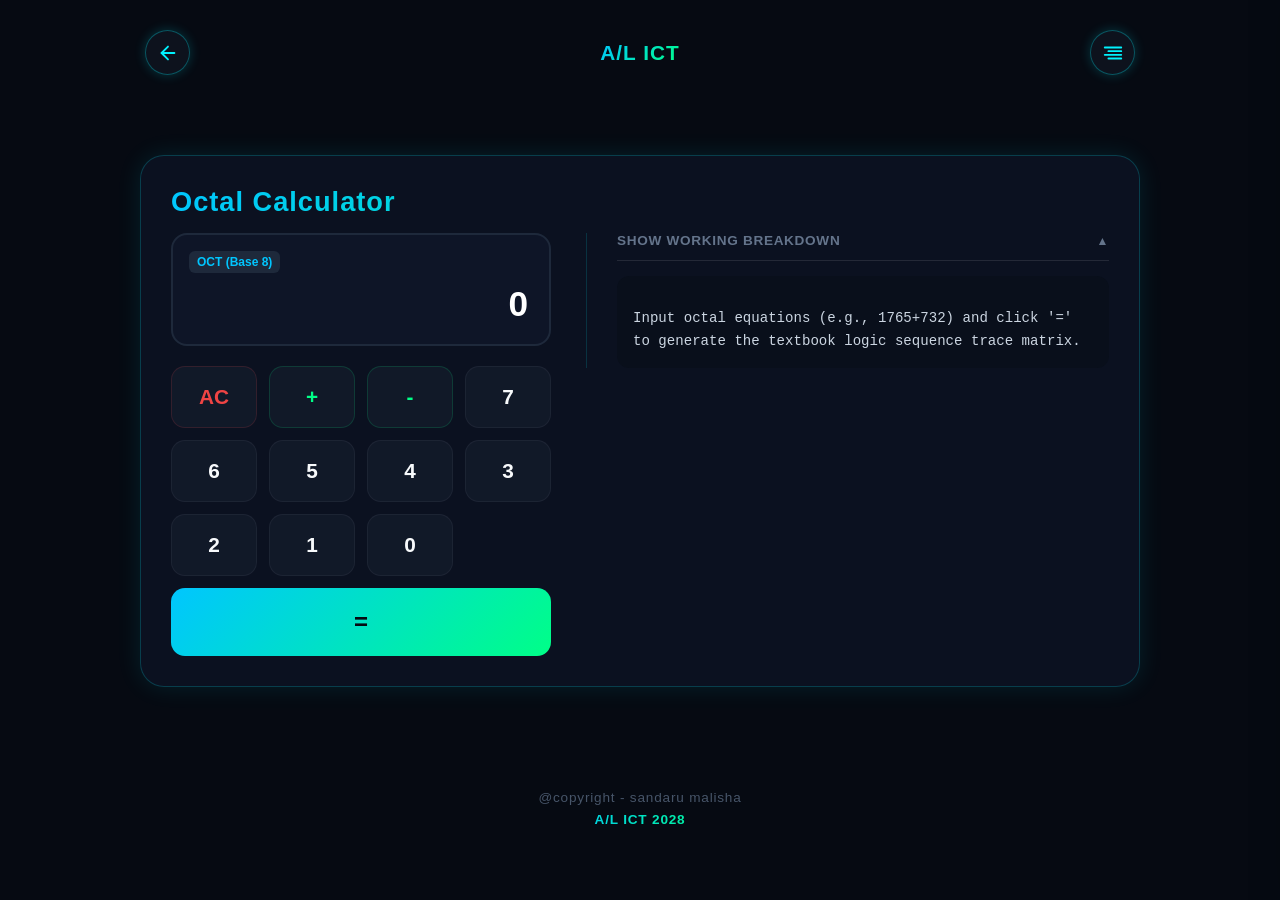
<file: 8.html>
<!DOCTYPE html>
<html lang="en">
<head>
    <meta charset="UTF-8">
    <meta name="viewport" content="width=device-width, initial-scale=1.0">
    <link rel="stylesheet" href="style.css">
    <title>Octal Calculator | A/L ICT</title>

    <style>
        @media (min-width: 992px) {
            /* මුළු Card එකම Decimal එකේ වගේ හැමවෙලේම පළල් කර තබයි */
            .calculator-card {
                max-width: 1000px !important;
                width: 95% !important;
                margin: 40px auto !important;
                padding: 30px !important;
                display: block !important;
            }

            /* කැල් එක වම් පැත්තටත්, breakdown එක දකුණු පැත්තටත් සැමවිටම තබයි */
            .calc-main-wrapper {
                display: flex !important;
                flex-direction: row !important;
                gap: 35px !important;
                align-items: flex-start !important;
            }

            /* වම් පැත්තේ ඇති කැල්කියුලේටර කොටසේ ප්‍රමාණය ස්ථාවරව තබා ගනී */
            .calc-interface-block {
                flex: 0 0 380px !important;
                width: 380px !important;
            }

            /* දකුණු පැත්තේ ඇති Breakdown කොටස සැමවිටම විවෘතව තබයි (No collapse) */
            .working-accordion {
                flex: 1 !important;
                margin-top: 0 !important;
                display: block !important;
            }

            /* PC View එකේදී බටන් එකක් වගේ පෙනීම අයින් කර ඩෙසිමල් එක වගේ Flat Header එකක් කරයි */
            .accordion-header {
                background: transparent !important;
                padding: 0 0 12px 0 !important;
                border: none !important;
                border-bottom: 1px solid rgba(255, 255, 255, 0.1) !important;
                cursor: default !important;
                width: 100% !important;
                display: flex !important;
                justify-content: space-between !important;
                align-items: center !important;
                font-size: 0.85rem !important;
                letter-spacing: 0.05em !important;
                pointer-events: none !important; /* PC එකේදී ක්ලික් කරන්න බැරි කරයි */
            }

            /* Content Container එක සැමවිටම පෙනෙන්න සලස්වයි */
            .steps-container {
                max-height: none !important;
                opacity: 1 !important;
                visibility: visible !important;
                display: block !important;
                padding-top: 15px !important;
            }

            .steps-content {
                overflow-x: auto !important;
                width: 100% !important;
            }
        }
    </style>
</head>
<body>

    <div class="menu-overlay" id="menuOverlay"></div>

    <div class="sidebar" id="sidebar">
        <div class="sidebar-header">
            <div class="sidebar-title">NAVIGATION</div>
            <div class="close-icon" id="closeMenu">
                <svg width="20" height="20" viewBox="0 0 24 24" fill="none" stroke="currentColor" stroke-width="2.5" stroke-linecap="round" stroke-linejoin="round"><line x1="18" y1="6" x2="6" y2="18"></line><line x1="6" y1="6" x2="18" y2="18"></line></svg>
            </div>
        </div>
        
        <nav class="sidebar-menu">
            <a href="index.html" class="menu-item">
                <svg viewBox="0 0 24 24" fill="none" stroke="currentColor" stroke-width="2" stroke-linecap="round" stroke-linejoin="round"><path d="M3 9l9-7 9 7v11a2 2 0 0 1-2 2H5a2 2 0 0 1-2-2z"></path><polyline points="9 22 9 12 15 12 15 22"></polyline></svg>
                Home Hub
            </a>
            <a href="tn.html" class="menu-item">
                <svg viewBox="0 0 24 24" fill="none" stroke="currentColor" stroke-width="2" stroke-linecap="round" stroke-linejoin="round"><path d="M4 19.5A2.5 2.5 0 0 1 6.5 17H20"></path><path d="M6.5 2H20v20H6.5A2.5 2.5 0 0 1 4 19.5v-15A2.5 2.5 0 0 1 6.5 2z"></path></svg>
                Theory Notes
            </a>
            <a href="p.html" class="menu-item">
                <svg viewBox="0 0 24 24" fill="none" stroke="currentColor" stroke-width="2" stroke-linecap="round" stroke-linejoin="round"><polyline points="16 18 22 12 16 6"></polyline><polyline points="8 6 2 12 8 18"></polyline></svg>
                ICT Practicals
            </a>
            <a href="8.html" class="menu-item active-link">
                <svg viewBox="0 0 24 24" fill="none" stroke="currentColor" stroke-width="2" stroke-linecap="round" stroke-linejoin="round"><rect x="3" y="3" width="18" height="18" rx="2" ry="2"></rect><line x1="3" y1="9" x2="21" y2="9"></line><line x1="9" y1="21" x2="9" y2="9"></line></svg>
                Octal Calculator
            </a>
            <a href="ab.html" class="menu-item">
                <svg viewBox="0 0 24 24" fill="none" stroke="currentColor" stroke-width="2" stroke-linecap="round" stroke-linejoin="round">
                    <path d="M20 21v-2a4 4 0 0 0-4-4H8a4 4 0 0 0-4 4v2"></path>
                    <circle cx="12" cy="7" r="4"></circle>
                </svg>
                About developer
            </a>
        </nav>
    </div>

    <header>
        <div class="nav-icon" onclick="window.location.href='index.html'">
            <svg width="22" height="22" viewBox="0 0 24 24" fill="none" stroke="currentColor" stroke-width="2" stroke-linecap="round" stroke-linejoin="round"><line x1="19" y1="12" x2="5" y2="12"></line><polyline points="12 19 5 12 12 5"></polyline></svg>
        </div>
        <div class="header-title">A/L ICT</div>
        <div class="nav-icon" id="menuToggle">
            <svg width="22" height="22" viewBox="0 0 24 24" fill="none" stroke="currentColor" stroke-width="2" stroke-linecap="round" stroke-linejoin="round"><line x1="21" y1="10" x2="7" y2="10"></line><line x1="21" y1="6" x2="3" y2="6"></line><line x1="21" y1="14" x2="3" y2="14"></line><line x1="21" y1="18" x2="7" y2="18"></line></svg>
        </div>
    </header>

    <div class="calculator-card" id="calcContainer">
        <h2>Octal Calculator</h2>

        <div class="calc-main-wrapper">
            
            <div class="calc-interface-block">
                <div class="display-container">
                    <span class="base-badge">OCT (Base 8)</span>
                    <div class="expression-screen" id="expressionView"></div>
                    <div class="result-screen" id="resultView">0</div>
                </div>

                <div class="calc-grid">
                    <button class="calc-btn btn-clear" data-action="clear">AC</button>
                    <button class="calc-btn btn-op" data-char="+">+</button>
                    <button class="calc-btn btn-op" data-char="-">-</button>
                    
                    <button class="calc-btn btn-num" data-char="7">7</button>
                    <button class="calc-btn btn-num" data-char="6">6</button>
                    <button class="calc-btn btn-num" data-char="5">5</button>
                    <button class="calc-btn btn-num" data-char="4">4</button>
                    
                    <button class="calc-btn btn-num" data-char="3">3</button>
                    <button class="calc-btn btn-num" data-char="2">2</button>
                    <button class="calc-btn btn-num" data-char="1">1</button>
                    <button class="calc-btn btn-num" data-char="0">0</button>
                    
                    <button class="calc-btn btn-equals" data-action="evaluate">=</button>
                </div>
            </div>

            <div class="working-accordion">
                <button class="accordion-header" id="accordionToggle">
                    SHOW WORKING BREAKDOWN <span class="arrow-icon" id="arrowIcon">▼</span>
                </button>
                <div class="steps-container" id="stepsPanel">
                    <div class="steps-content" id="stepsBox">
                        Input octal equations (e.g., 1765+732) and click '=' to generate the textbook logic sequence trace matrix.
                    </div>
                </div>
            </div>

        </div>
    </div>

    <footer>
        <p class="cr-text">@copyright - sandaru malisha</p>
        <p class="al-text">A/L ICT 2028</p>
    </footer>

    <script>
        // --- SIDEBAR DRAWER INTERFACES ---
        const menuToggle = document.getElementById('menuToggle');
        const closeMenu = document.getElementById('closeMenu');
        const sidebar = document.getElementById('sidebar');
        const menuOverlay = document.getElementById('menuOverlay');

        menuToggle.addEventListener('click', () => {
            sidebar.classList.add('active');
            menuOverlay.classList.add('active');
        });

        const hideMenuHub = () => {
            sidebar.classList.remove('active');
            menuOverlay.classList.remove('active');
        };

        closeMenu.addEventListener('click', hideMenuHub);
        menuOverlay.addEventListener('click', hideMenuHub);

        // --- ACCORDION TOGGLE MECHANICS ---
        const accordionToggle = document.getElementById('accordionToggle');
        const stepsPanel = document.getElementById('stepsPanel');
        const arrowIcon = document.getElementById('arrowIcon');

        accordionToggle.addEventListener('click', () => {
            toggleAccordion();
        });

        function toggleAccordion(forceOpen = false) {
            // PC Screen එකකදී Accordion එක Close වීම වළක්වයි (සැමවිටම Open කර තබයි)
            if (window.innerWidth >= 992) return;

            if (stepsPanel.classList.contains('open') && !forceOpen) {
                stepsPanel.classList.remove('open');
                stepsPanel.style.maxHeight = null;
                arrowIcon.textContent = "▼";
            } else {
                stepsPanel.classList.add('open');
                stepsPanel.style.maxHeight = stepsPanel.scrollHeight + "px";
                arrowIcon.textContent = "▲";
            }
        }

        // --- PC View එක ආරම්භයේදීම Arrow එක උඩට හරවා තැබීමට සරල ලොජික් එකක් ---
        if (window.innerWidth >= 992) {
            arrowIcon.textContent = "▲";
        }

        // --- OCTAL MULTI-CHAIN COMPUTATIONAL ENGINE ---
        const expressionView = document.getElementById('expressionView');
        const resultView = document.getElementById('resultView');
        const stepsBox = document.getElementById('stepsBox');
        const calcContainer = document.getElementById('calcContainer');

        let currentInputString = "";
        let isEvaluatedState = false;

        document.querySelectorAll('.calc-btn').forEach(button => {
            button.addEventListener('click', () => {
                const char = button.getAttribute('data-char');
                const action = button.getAttribute('data-action');
                
                if (char) handleCharacterInput(char);
                if (action === 'clear') resetCalculator();
                if (action === 'evaluate') processCalculation();
            });
        });

        function handleCharacterInput(char) {
            const operators = ['+', '-'];
            
            if (isEvaluatedState) {
                if (operators.includes(char)) {
                    currentInputString = resultView.textContent + char;
                } else {
                    currentInputString = char;
                }
                isEvaluatedState = false;
            } else {
                if (operators.includes(char) && operators.includes(currentInputString.slice(-1))) {
                    currentInputString = currentInputString.slice(0, -1) + char;
                } else {
                    currentInputString += char;
                }
            }
            resultView.textContent = currentInputString || "0";
            expressionView.textContent = ""; 
        }

        function resetCalculator() {
            currentInputString = "";
            isEvaluatedState = false;
            resultView.textContent = "0";
            expressionView.textContent = "";
            stepsBox.innerHTML = "Input octal equations (e.g., 1765+732) and click '=' to generate the textbook logic sequence trace matrix.";
            
            // මොබයිල් වලදී පමණක් රීසෙට් කිරීමේදී මැක්ස් හයිට් එක සකසයි
            if (window.innerWidth < 992 && stepsPanel.classList.contains('open')) {
                stepsPanel.style.maxHeight = stepsPanel.scrollHeight + "px";
            }
        }

        function processCalculation() {
            if (!currentInputString) return;

            if (['+', '-'].includes(currentInputString.slice(-1))) {
                currentInputString = currentInputString.slice(0, -1);
            }

            try {
                let tokens = currentInputString.match(/([0-7]+)|([\+\-])/g);
                if (!tokens || tokens.length < 3) throw new Error("Syntax Error: Complete operation required");

                let htmlFinalTrace = "";
                let currentAccumulatorValue = tokens[0];

                for (let i = 1; i < tokens.length; i += 2) {
                    let operator = tokens[i];
                    let nextOperand = tokens[i+1];
                    
                    if (!nextOperand) break;

                    let stepTrace = generateSingleEvaluationTrace(currentAccumulatorValue, nextOperand, operator, (i + 1) / 2);
                    htmlFinalTrace += stepTrace.html;
                    currentAccumulatorValue = stepTrace.result;
                    
                    if (i + 2 < tokens.length) {
                        htmlFinalTrace += `<div class="step-divider"></div>`;
                    }
                }

                expressionView.textContent = currentInputString;
                resultView.textContent = currentAccumulatorValue;
                stepsBox.innerHTML = htmlFinalTrace;

                isEvaluatedState = true;
                toggleAccordion(true);

            } catch (err) {
                calcContainer.classList.add('invalid-flash');
                resultView.style.color = '#ef4444';
                resultView.textContent = "Error";
                stepsBox.innerHTML = `<span style="color: #ef4444; font-weight: bold;">[Computation Fault Traceback]</span><br><br>➔ Sequence aborted. Reason: ${err.message}.`;
                
                setTimeout(() => { calcContainer.classList.remove('invalid-flash'); }, 4000);
                setTimeout(() => { resultView.style.color = '#fff'; resetCalculator(); }, 1500);
            }
        }

        function generateSingleEvaluationTrace(op1Str, op2Str, operator, stepNumber) {
            let dec1 = parseInt(op1Str, 8);
            let dec2 = parseInt(op2Str, 8);
            let resultDec = 0;

            if (operator === '+') resultDec = dec1 + dec2;
            if (operator === '-') {
                resultDec = dec1 - dec2;
                if (resultDec < 0) throw new Error("Negative Octal Outputs Unhandled");
            }

            let resultOctStr = resultDec.toString(8);
            let maxLength = Math.max(op1Str.length, op2Str.length, resultOctStr.length);
            
            let paddedOp1 = op1Str.padStart(maxLength, '0');
            let paddedOp2 = op2Str.padStart(maxLength, '0');
            let paddedRes = resultOctStr.padStart(maxLength, '0');

            let html = `<span style="color: #00ff87; font-weight: bold;">[Step ${stepNumber}: Evaluation Trace for ${op1Str} ${operator} ${op2Str}]</span><br><br>`;
            
            let colPlaceValues = [];
            let colPowers = [];
            let carryRow = Array(maxLength).fill(0);
            let intermediateSumRow = Array(maxLength).fill(0);
            let subLogicNotes = [];
            let bubbleRow = Array(maxLength).fill(false);

            if (operator === '+') {
                let currentCarry = 0;
                for (let i = maxLength - 1; i >= 0; i--) {
                    let idx = maxLength - 1 - i;
                    colPlaceValues.unshift(Math.pow(8, idx));
                    colPowers.unshift(`8<sup>${idx}</sup>`);

                    let bit1 = parseInt(paddedOp1[i] || '0');
                    let bit2 = parseInt(paddedOp2[i] || '0');
                    let colSum = bit1 + bit2 + currentCarry;
                    intermediateSumRow[i] = colSum;

                    if (colSum >= 8) {
                        let nextCarry = Math.floor(colSum / 8);
                        if (i > 0) carryRow[i - 1] = nextCarry;
                        bubbleRow[i] = true;
                        subLogicNotes.unshift(`Column ${idx} (8<sup>${idx}</sup>): ${bit1} + ${bit2} ${currentCarry ? '+ ' + currentCarry + ' (carry)' : ''} = ${colSum} ➔ <span class="badge-sub">-8</span> ➔ Keeps ${colSum % 8}, Carries ${nextCarry}`);
                        currentCarry = nextCarry;
                    } else {
                        subLogicNotes.unshift(`Column ${idx} (8<sup>${idx}</sup>): ${bit1} + ${bit2} ${currentCarry ? '+ ' + currentCarry + ' (carry)' : ''} = ${colSum} ➔ Keeps ${colSum}`);
                        currentCarry = 0;
                    }
                }
            } else {
                let borrow = 0;
                for (let i = maxLength - 1; i >= 0; i--) {
                    let idx = maxLength - 1 - i;
                    colPlaceValues.unshift(Math.pow(8, idx));
                    colPowers.unshift(`8<sup>${idx}</sup>`);

                    let bit1 = parseInt(paddedOp1[i] || '0') - borrow;
                    let bit2 = parseInt(paddedOp2[i] || '0');

                    if (bit1 < bit2) {
                        subLogicNotes.unshift(`Column ${idx} (8<sup>${idx}</sup>): Borrow 8 from next left column ➔ (8 + ${bit1 + borrow}) - ${bit2} = ${(8 + bit1) - bit2}`);
                        borrow = 1;
                    } else {
                        subLogicNotes.unshift(`Column ${idx} (8<sup>${idx}</sup>): ${bit1} - ${bit2} = ${bit1 - bit2}`);
                        borrow = 0;
                    }
                }
            }

            html += `<table class="trace-table">`;
            html += `<tr><td></td>`;
            colPlaceValues.forEach(v => html += `<td style="color: #64748b; font-size:0.8rem;">${v}</td>`);
            html += `</tr>`;

            html += `<tr style="color: #00c6ff; font-weight: bold;"><td></td>`;
            colPowers.forEach(p => html += `<td>${p}</td>`);
            html += `</tr>`;

            if (operator === '+') {
                html += `<tr style="color: #ff6b6b; font-size: 0.85rem;"><td style="text-align:left; color:#475569;">Carry:</td>`;
                carryRow.forEach(c => html += `<td>${c ? c : ''}</td>`);
                html += `</tr>`;
            }

            html += `<tr><td style="text-align:left; color:#64748b;">Value 1:</td>`;
            for(let b of paddedOp1) html += `<td>${b}</td>`;
            html += `</tr>`;

            html += `<tr><td style="text-align:left; color:#00ff87;">${operator} Value 2:</td>`;
            for(let b of paddedOp2) html += `<td>${b}</td>`;
            html += `</tr>`;

            if (operator === '+') {
                html += `<tr class="row-line"><td style="text-align:left; color:#64748b; font-size:0.8rem;">Sum:</td>`;
                for(let i = 0; i < maxLength; i++) {
                    html += `<td style="font-size:0.85rem; color:#cbd5e1;">${intermediateSumRow[i]}</td>`;
                }
                html += `</tr>`;

                html += `<tr><td></td>`;
                for(let i = 0; i < maxLength; i++) {
                    html += `<td>${bubbleRow[i] ? '<span class="bubble-minus-eight">-8</span>' : ''}</td>`;
                }
                html += `</tr>`;
            } else {
                html += `<tr class="row-line"><td></td>`;
                for(let i = 0; i < maxLength; i++) html += `<td></td>`;
                html += `</tr>`;
            }

            html += `<tr class="row-double-line" style="font-weight:bold; color:#00ff87; font-size:1.1rem;"><td style="text-align:left;">Output:</td>`;
            for(let b of paddedRes) html += `<td>${b}</td>`;
            html += `</tr>`;
            html += `</table><br>`;

            html += `<span style="color: #64748b; font-weight: bold;">Step Logic Breakdown:</span><br>`;
            html += subLogicNotes.join('<br>') + `<br><br>`;
            html += `Step Evaluation Result: <strong>${resultOctStr}<sub>8</sub> (Decimal: ${resultDec}<sub>10</sub>)</strong><br>`;

            return {
                html: html,
                result: resultOctStr
            };
        }
    </script>
</body>
</html>
</file>
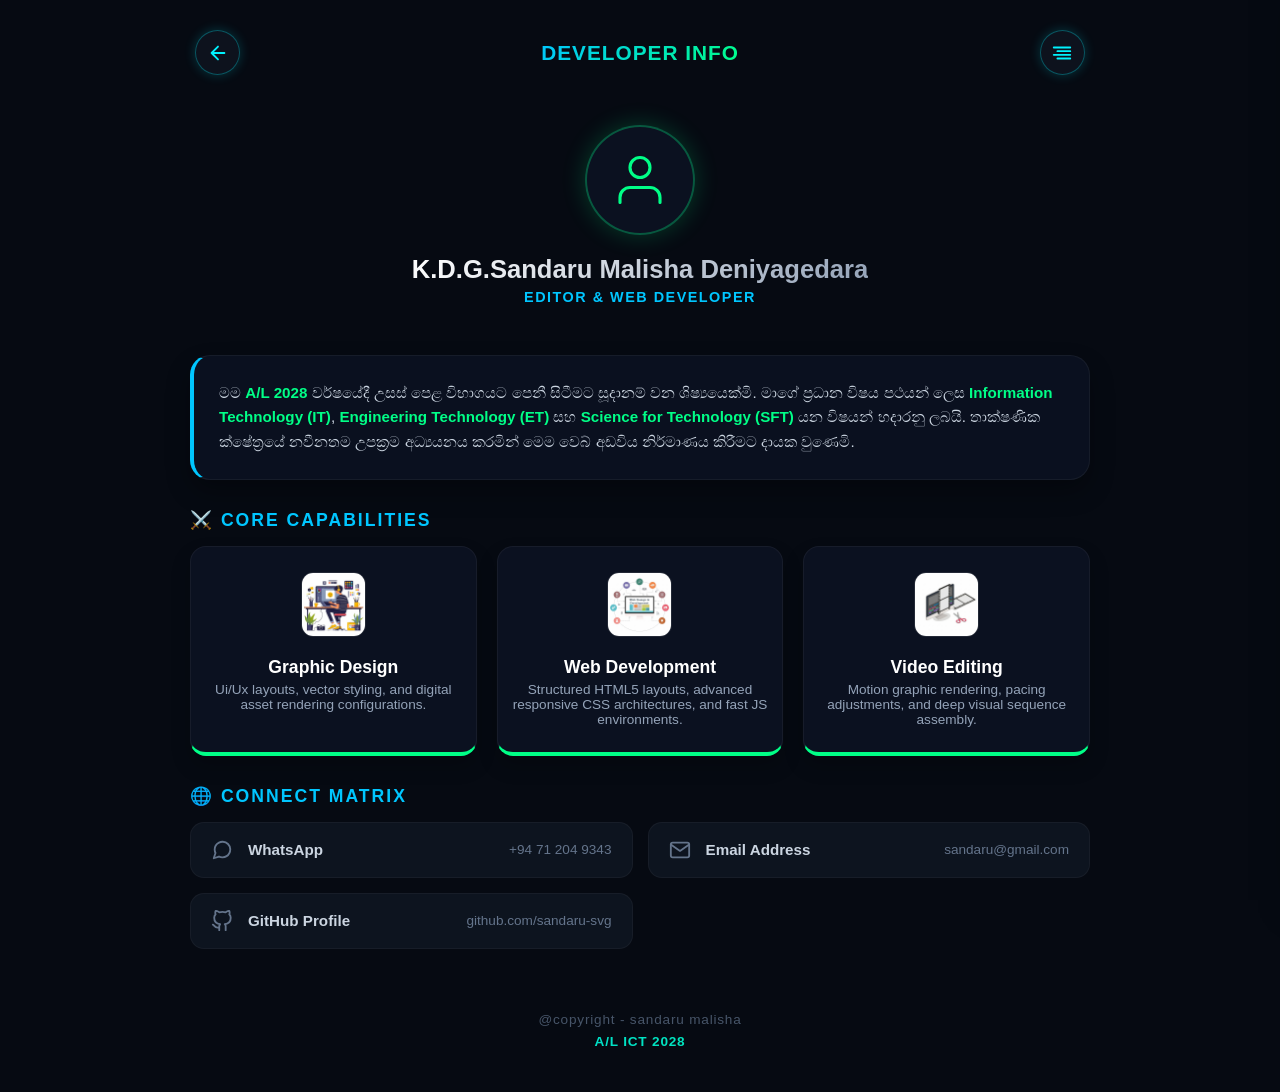
<file: ab.html>
<!DOCTYPE html>
<html lang="en">
<head>
    <meta charset="UTF-8">
    <meta name="viewport" content="width=device-width, initial-scale=1.0">
    <title>About Developer | A/L ICT</title>
    
    <style>
        * {
            margin: 0;
            padding: 0;
            box-sizing: border-box;
            font-family: 'Segoe UI', Tahoma, Geneva, Verdana, sans-serif;
        }

        body {
            background: #060a12; 
            color: #f8fafc;
            min-height: 100vh;
            display: flex;
            flex-direction: column;
            align-items: center;
            padding: 20px;
            overflow-x: hidden;
        }

        /* --- NAVBAR HEADER --- */
        header {
            width: 100%;
            max-width: 600px;
            display: flex;
            justify-content: space-between;
            align-items: center;
            padding: 10px 5px;
            margin-bottom: 20px;
            transition: max-width 0.4s ease;
        }

        .nav-icon {
            width: 45px;
            height: 45px;
            border-radius: 50%;
            border: 1px solid rgba(0, 242, 254, 0.3);
            display: flex;
            justify-content: center;
            align-items: center;
            color: #00f2fe;
            background: rgba(30, 41, 59, 0.3);
            box-shadow: 0 0 12px rgba(0, 242, 254, 0.2);
            cursor: pointer;
            transition: all 0.3s ease;
        }

        .nav-icon:hover {
            transform: scale(1.05);
            background: rgba(0, 242, 254, 0.1);
        }

        .header-title {
            font-size: 1.3rem;
            font-weight: 700;
            background: linear-gradient(135deg, #00c6ff, #00ff87);
            -webkit-background-clip: text;
            -webkit-text-fill-color: transparent;
            letter-spacing: 1px;
        }

        /* --- MAIN CONTENT CONTAINER --- */
        .content-wrapper {
            width: 100%;
            max-width: 600px;
            display: flex;
            flex-direction: column;
            gap: 30px;
            transition: max-width 0.4s ease;
        }

        /* --- DEVELOPER PROFILE CARD --- */
        .profile-container {
            display: flex;
            flex-direction: column;
            align-items: center;
            text-align: center;
            padding: 20px 10px;
        }

        .dev-avatar-box {
            width: 110px;
            height: 110px;
            border-radius: 50%;
            background: rgba(15, 23, 42, 0.6);
            border: 2px solid rgba(0, 255, 137, 0.3);
            box-shadow: 0 0 25px rgba(0, 255, 137, 0.2);
            display: flex;
            justify-content: center;
            align-items: center;
            color: #00ff87;
            margin-bottom: 20px;
            transition: all 0.4s ease;
        }

        .profile-container:hover .dev-avatar-box {
            transform: scale(1.05);
            border-color: #00c6ff;
            box-shadow: 0 0 30px rgba(0, 198, 255, 0.3);
            color: #00c6ff;
        }

        .dev-name {
            font-size: clamp(1.2rem, 4vw, 1.6rem);
            font-weight: 700;
            background: linear-gradient(135deg, #fff, #94a3b8);
            -webkit-background-clip: text;
            -webkit-text-fill-color: transparent;
            margin-bottom: 5px;
        }

        .dev-tag {
            font-size: 0.9rem;
            color: #00c6ff;
            letter-spacing: 1.5px;
            text-transform: uppercase;
            font-weight: 600;
        }

        /* --- BIO DETAILS CARD --- */
        .bio-card {
            background: rgba(15, 23, 42, 0.55);
            border: 1px solid rgba(255, 255, 255, 0.05);
            border-left: 4px solid #00c6ff;
            padding: 25px;
            border-radius: 20px;
            box-shadow: 0 12px 25px rgba(0, 0, 0, 0.3);
            line-height: 1.6;
        }

        .bio-card p {
            color: #cbd5e1;
            font-size: 0.95rem;
        }

        .bio-card .highlight-text {
            color: #00ff87;
            font-weight: 600;
        }

        /* --- SECTION HEADER --- */
        .section-title {
            font-size: 1.1rem;
            text-transform: uppercase;
            letter-spacing: 2px;
            color: #00c6ff;
            margin-bottom: 15px;
            font-weight: 600;
            display: flex;
            align-items: center;
            gap: 10px;
        }

        /* --- SKILLS MATRIX GRID --- */
        .skills-grid {
            display: grid;
            grid-template-columns: 1fr;
            gap: 15px;
        }

        .skill-card {
            background: rgba(15, 23, 42, 0.6);
            border: 1px solid rgba(255, 255, 255, 0.05);
            border-bottom: 4px solid #00ff87;
            padding: 20px;
            border-radius: 16px;
            display: flex;
            align-items: center;
            gap: 20px;
            box-shadow: 0 10px 20px rgba(0,0,0,0.2);
            transition: all 0.3s ease;
        }

        .skill-card:hover {
            transform: translateY(-4px);
            background: rgba(15, 23, 42, 0.8);
            border-bottom-color: #00c6ff;
        }

        .skill-img {
            width: 65px;
            height: 65px;
            border-radius: 12px;
            object-fit: cover;
            border: 1px solid rgba(255, 255, 255, 0.1);
        }

        .skill-text h3 {
            font-size: 1.1rem;
            color: #fff;
            margin-bottom: 4px;
            font-weight: 600;
        }

        .skill-text p {
            font-size: 0.85rem;
            color: #94a3b8;
        }

        /* --- CONTACT LINKS LIST --- */
        .contact-list {
            display: flex;
            flex-direction: column;
            gap: 12px;
        }

        .contact-item {
            background: rgba(30, 41, 59, 0.35);
            border: 1px solid rgba(255, 255, 255, 0.04);
            padding: 16px 20px;
            border-radius: 14px;
            color: #cbd5e1;
            text-decoration: none;
            display: flex;
            align-items: center;
            gap: 15px;
            font-weight: 600;
            font-size: 0.95rem;
            transition: all 0.25s ease;
        }

        .contact-item:hover {
            background: rgba(0, 242, 254, 0.08);
            color: #fff;
            border-color: rgba(0, 242, 254, 0.3);
            transform: translateX(6px);
        }

        .contact-item svg {
            width: 22px;
            height: 22px;
            color: #64748b;
            transition: all 0.25s ease;
            flex-shrink: 0;
        }

        .contact-item:hover svg {
            color: #00f2fe;
            transform: scale(1.1);
        }

        .contact-detail {
            margin-left: auto;
            font-size: 0.85rem;
            color: #64748b;
            font-weight: 400;
        }

        .contact-item:hover .contact-detail {
            color: #00ff87;
        }

        /* --- FOOTER COPYRIGHT --- */
        footer {
            margin-top: 60px;
            text-align: center;
            font-size: 0.85rem;
            line-height: 1.6;
            letter-spacing: 0.8px;
            padding-bottom: 20px;
            width: 100%;
        }

        footer .cr-text {
            color: #475569;
            text-transform: lowercase;
        }

        footer .al-text {
            font-weight: 600;
            background: linear-gradient(90deg, #00c6ff, #00ff87);
            -webkit-background-clip: text;
            -webkit-text-fill-color: transparent;
        }

        /* --- SIDEBAR & OVERLAY --- */
        .menu-overlay {
            position: fixed;
            top: 0;
            left: 0;
            width: 100vw;
            height: 100vh;
            background: rgba(4, 7, 14, 0.4);
            backdrop-filter: blur(0px);
            opacity: 0;
            pointer-events: none;
            z-index: 999;
            transition: all 0.4s cubic-bezier(0.4, 0, 0.2, 1);
        }

        .menu-overlay.active {
            opacity: 1;
            pointer-events: auto;
            backdrop-filter: blur(8px);
        }

        .sidebar {
            position: fixed;
            top: 0;
            right: -320px;
            width: 290px;
            height: 100vh;
            background: rgba(11, 19, 32, 0.92);
            backdrop-filter: blur(16px);
            border-left: 1px solid rgba(0, 242, 254, 0.25);
            box-shadow: -10px 0 35px rgba(0, 0, 0, 0.6);
            z-index: 1000;
            padding: 30px 24px;
            display: flex;
            flex-direction: column;
            gap: 45px;
            transition: all 0.4s cubic-bezier(0.4, 0, 0.2, 1);
        }

        .sidebar.active {
            right: 0;
        }

        .sidebar-header {
            display: flex;
            justify-content: space-between;
            align-items: center;
            width: 100%;
        }

        .sidebar-title {
            font-size: 1.15rem;
            font-weight: 700;
            letter-spacing: 1.5px;
            background: linear-gradient(135deg, #00c6ff, #00ff87);
            -webkit-background-clip: text;
            -webkit-text-fill-color: transparent;
        }

        .close-icon {
            width: 40px;
            height: 40px;
            border-radius: 50%;
            border: 1px solid rgba(239, 68, 68, 0.3);
            color: #ef4444;
            display: flex;
            justify-content: center;
            align-items: center;
            cursor: pointer;
            background: rgba(239, 68, 68, 0.05);
            transition: all 0.3s cubic-bezier(0.4, 0, 0.2, 1);
        }

        .close-icon:hover {
            transform: scale(1.08) rotate(90deg);
            background: rgba(239, 68, 68, 0.2);
            color: #ff6b6b;
            border-color: #ff6b6b;
        }

        .sidebar-menu {
            display: flex;
            flex-direction: column;
            gap: 12px;
        }

        .menu-item {
            display: flex;
            align-items: center;
            gap: 15px;
            padding: 14px 16px;
            color: #94a3b8;
            text-decoration: none;
            font-weight: 600;
            font-size: 0.95rem;
            border-radius: 12px;
            border: 1px solid transparent;
            transition: all 0.3s cubic-bezier(0.4, 0, 0.2, 1);
        }

        .menu-item svg {
            width: 20px;
            height: 20px;
            color: #475569;
            transition: color 0.3s ease, transform 0.3s ease;
        }

        .menu-item:hover {
            background: rgba(30, 41, 59, 0.5);
            color: #fff;
            border-color: rgba(0, 255, 135, 0.25);
            transform: translateX(6px);
        }

        .menu-item:hover svg {
            color: #00ff87;
            transform: scale(1.1);
        }

        .menu-item.active-link {
            background: rgba(0, 198, 255, 0.1);
            color: #00c6ff;
            border-color: rgba(0, 198, 255, 0.3);
        }

        .menu-item.active-link svg {
            color: #00c6ff;
        }

        /* ==================================================== */
        /* --- RESPONSIVE MEDIA QUERY FOR PC/LAPTOP VIEW ------- */
        /* ==================================================== */
        @media (min-width: 768px) {
            header, .content-wrapper {
                max-width: 900px; 
            }

            .skills-grid {
                grid-template-columns: repeat(3, 1fr);
                gap: 20px;
            }

            .skill-card {
                flex-direction: column;
                text-align: center;
                padding: 25px 15px;
            }

            .contact-list {
                display: grid;
                grid-template-columns: 1fr 1fr;
                gap: 15px;
            }
        }
    </style>
</head>
<body>

    <div class="menu-overlay" id="menuOverlay"></div>

    <div class="sidebar" id="sidebar">
        <div class="sidebar-header">
            <div class="sidebar-title">NAVIGATION</div>
            <div class="close-icon" id="closeMenu">
                <svg width="20" height="20" viewBox="0 0 24 24" fill="none" stroke="currentColor" stroke-width="2.5" stroke-linecap="round" stroke-linejoin="round"><line x1="18" y1="6" x2="6" y2="18"></line><line x1="6" y1="6" x2="18" y2="18"></line></svg>
            </div>
        </div>
        
        <nav class="sidebar-menu">
            <a href="index.html" class="menu-item">
                <svg viewBox="0 0 24 24" fill="none" stroke="currentColor" stroke-width="2" stroke-linecap="round" stroke-linejoin="round"><path d="M3 9l9-7 9 7v11a2 2 0 0 1-2 2H5a2 2 0 0 1-2-2z"></path><polyline points="9 22 9 12 15 12 15 22"></polyline></svg>
                Home Hub
            </a>
            <a href="tn.html" class="menu-item">
                <svg viewBox="0 0 24 24" fill="none" stroke="currentColor" stroke-width="2" stroke-linecap="round" stroke-linejoin="round"><path d="M4 19.5A2.5 2.5 0 0 1 6.5 17H20"></path><path d="M6.5 2H20v20H6.5A2.5 2.5 0 0 1 4 19.5v-15A2.5 2.5 0 0 1 6.5 2z"></path></svg>
                Theory Notes
            </a>
            <a href="p.html" class="menu-item">
                <svg viewBox="0 0 24 24" fill="none" stroke="currentColor" stroke-width="2" stroke-linecap="round" stroke-linejoin="round"><polyline points="16 18 22 12 16 6"></polyline><polyline points="8 6 2 12 8 18"></polyline></svg>
                ICT Practicals
            </a>
            <a href="base.html" class="menu-item">
                <svg viewBox="0 0 24 24" fill="none" stroke="currentColor" stroke-width="2" stroke-linecap="round" stroke-linejoin="round"><rect x="3" y="3" width="18" height="18" rx="2" ry="2"></rect><line x1="3" y1="9" x2="21" y2="9"></line><line x1="9" y1="21" x2="9" y2="9"></line></svg>
                Base Converter & belittling
            </a>
            <a href="ab.html" class="menu-item active-link">
                <svg viewBox="0 0 24 24" fill="none" stroke="currentColor" stroke-width="2" stroke-linecap="round" stroke-linejoin="round">
                    <path d="M20 21v-2a4 4 0 0 0-4-4H8a4 4 0 0 0-4 4v2"></path>
                    <circle cx="12" cy="7" r="4"></circle>
                </svg>
                About developer
            </a>
        </nav>
    </div>

    <header>
        <div class="nav-icon" onclick="window.location.href='index.html'">
            <svg width="22" height="22" viewBox="0 0 24 24" fill="none" stroke="currentColor" stroke-width="2" stroke-linecap="round" stroke-linejoin="round"><path d="M19 12H5M12 19l-7-7 7-7"/></svg>
        </div>
        <div class="header-title">DEVELOPER INFO</div>
        <div class="nav-icon" id="menuToggle">
            <svg width="22" height="22" viewBox="0 0 24 24" fill="none" stroke="currentColor" stroke-width="2" stroke-linecap="round" stroke-linejoin="round"><line x1="21" y1="10" x2="7" y2="10"></line><line x1="21" y1="6" x2="3" y2="6"></line><line x1="21" y1="14" x2="3" y2="14"></line><line x1="21" y1="18" x2="7" y2="18"></line></svg>
        </div>
    </header>

    <div class="content-wrapper">

        <div class="profile-container">
            <div class="dev-avatar-box">
                <svg width="60" height="60" viewBox="0 0 24 24" fill="none" stroke="currentColor" stroke-width="1.25" stroke-linecap="round" stroke-linejoin="round">
                    <path d="M20 21v-2a4 4 0 0 0-4-4H8a4 4 0 0 0-4 4v2"></path>
                    <circle cx="12" cy="7" r="4"></circle>
                </svg>
            </div>
            <h2 class="dev-name">K.D.G.Sandaru Malisha Deniyagedara</h2>
            <p class="dev-tag">Editor & Web Developer</p>
        </div>

        <div class="bio-card">
            <p>මම <span class="highlight-text">A/L 2028</span> වර්ෂයේදී උසස් පෙළ විභාගයට පෙනී සිටීමට සූදානම් වන ශිෂ්‍යයෙක්මි. මාගේ ප්‍රධාන විෂය පථයන් ලෙස <span class="highlight-text">Information Technology (IT)</span>, <span class="highlight-text">Engineering Technology (ET)</span> සහ <span class="highlight-text">Science for Technology (SFT)</span> යන විෂයන් හදාරනු ලබයි. තාක්ෂණික ක්ෂේත්‍රයේ නවීනතම උපක්‍රම අධ්‍යයනය කරමින් මෙම වෙබ් අඩවිය නිර්මාණය කිරීමට දායක වුණෙමි.</p>
        </div>

        <section>
            <div class="section-title">
                <span>⚔️ Core Capabilities</span>
            </div>
            <div class="skills-grid">
                
                <div class="skill-card">
                    <img src="g.png" class="skill-img" alt="Graphic Design">
                    <div class="skill-text">
                        <h3>Graphic Design</h3>
                        <p>Ui/Ux layouts, vector styling, and digital asset rendering configurations.</p>
                    </div>
                </div>

                <div class="skill-card">
                    <img src="w.png" class="skill-img" alt="Web Development">
                    <div class="skill-text">
                        <h3>Web Development</h3>
                        <p>Structured HTML5 layouts, advanced responsive CSS architectures, and fast JS environments.</p>
                    </div>
                </div>

                <div class="skill-card">
                    <img src="v.png" class="skill-img" alt="Video Editing">
                    <div class="skill-text">
                        <h3>Video Editing</h3>
                        <p>Motion graphic rendering, pacing adjustments, and deep visual sequence assembly.</p>
                    </div>
                </div>

            </div>
        </section>

        <section>
            <div class="section-title">
                <span>🌐 Connect Matrix</span>
            </div>
            <div class="contact-list">
                
                <a href="https://wa.me/+94 71 204 9343" target="_blank" class="contact-item">
                    <svg viewBox="0 0 24 24" fill="none" stroke="currentColor" stroke-width="2" stroke-linecap="round" stroke-linejoin="round"><path d="M21 11.5a8.38 8.38 0 0 1-.9 3.8 8.5 8.5 0 0 1-7.6 4.7 8.38 8.38 0 0 1-3.8-.9L3 21l1.9-5.7a8.38 8.38 0 0 1-.9-3.8 8.5 8.5 0 0 1 4.7-7.6 8.38 8.38 0 0 1 3.8-.9h.5a8.48 8.48 0 0 1 8 8v.5z"></path></svg>
                    <span>WhatsApp</span>
                    <span class="contact-detail">+94 71 204 9343</span>
                </a>

                <a href="mailto:slkphonk@gmali.com" class="contact-item">
                    <svg viewBox="0 0 24 24" fill="none" stroke="currentColor" stroke-width="2" stroke-linecap="round" stroke-linejoin="round"><path d="M4 4h16c1.1 0 2 .9 2 2v12c0 1.1-.9 2-2 2H4c-1.1 0-2-.9-2-2V6c0-1.1.9-2 2-2z"></path><polyline points="22,6 12,13 2,6"></polyline></svg>
                    <span>Email Address</span>
                    <span class="contact-detail">sandaru@gmail.com</span>
                </a>

                <a href="https://github.com/sandaru-svg" target="_blank" class="contact-item">
                    <svg viewBox="0 0 24 24" fill="none" stroke="currentColor" stroke-width="2" stroke-linecap="round" stroke-linejoin="round"><path d="M9 19c-5 1.5-5-2.5-7-3m14 6v-3.87a3.37 3.37 0 0 0-.94-2.61c3.14-.35 6.44-1.54 6.44-7A5.44 5.44 0 0 0 20 4.77 5.07 5.07 0 0 0 19.91 1S18.73.65 16 2.48a13.38 13.38 0 0 0-7 0C6.27.65 5.09 1 5.09 1A5.07 5.07 0 0 0 5 4.77a5.44 5.44 0 0 0-1.5 3.78c0 5.42 3.3 6.61 6.44 7A3.37 3.37 0 0 0 9 18.13V22"></path></svg>
                    <span>GitHub Profile</span>
                    <span class="contact-detail">github.com/sandaru-svg</span>
                </a>

            </div>
        </section>

    </div>

    <footer>
        <p class="cr-text">@copyright - sandaru malisha</p>
        <p class="al-text">A/L ICT 2028</p>
    </footer>

    <script>
        const menuToggle = document.getElementById('menuToggle');
        const closeMenu = document.getElementById('closeMenu');
        const sidebar = document.getElementById('sidebar');
        const menuOverlay = document.getElementById('menuOverlay');

        menuToggle.addEventListener('click', () => {
            sidebar.classList.add('active');
            menuOverlay.classList.add('active');
        });

        const hideMenuHub = () => {
            sidebar.classList.remove('active');
            menuOverlay.classList.remove('active');
        };

        closeMenu.addEventListener('click', hideMenuHub);
        menuOverlay.addEventListener('click', hideMenuHub);
    </script>

</body>
</html>
</file>
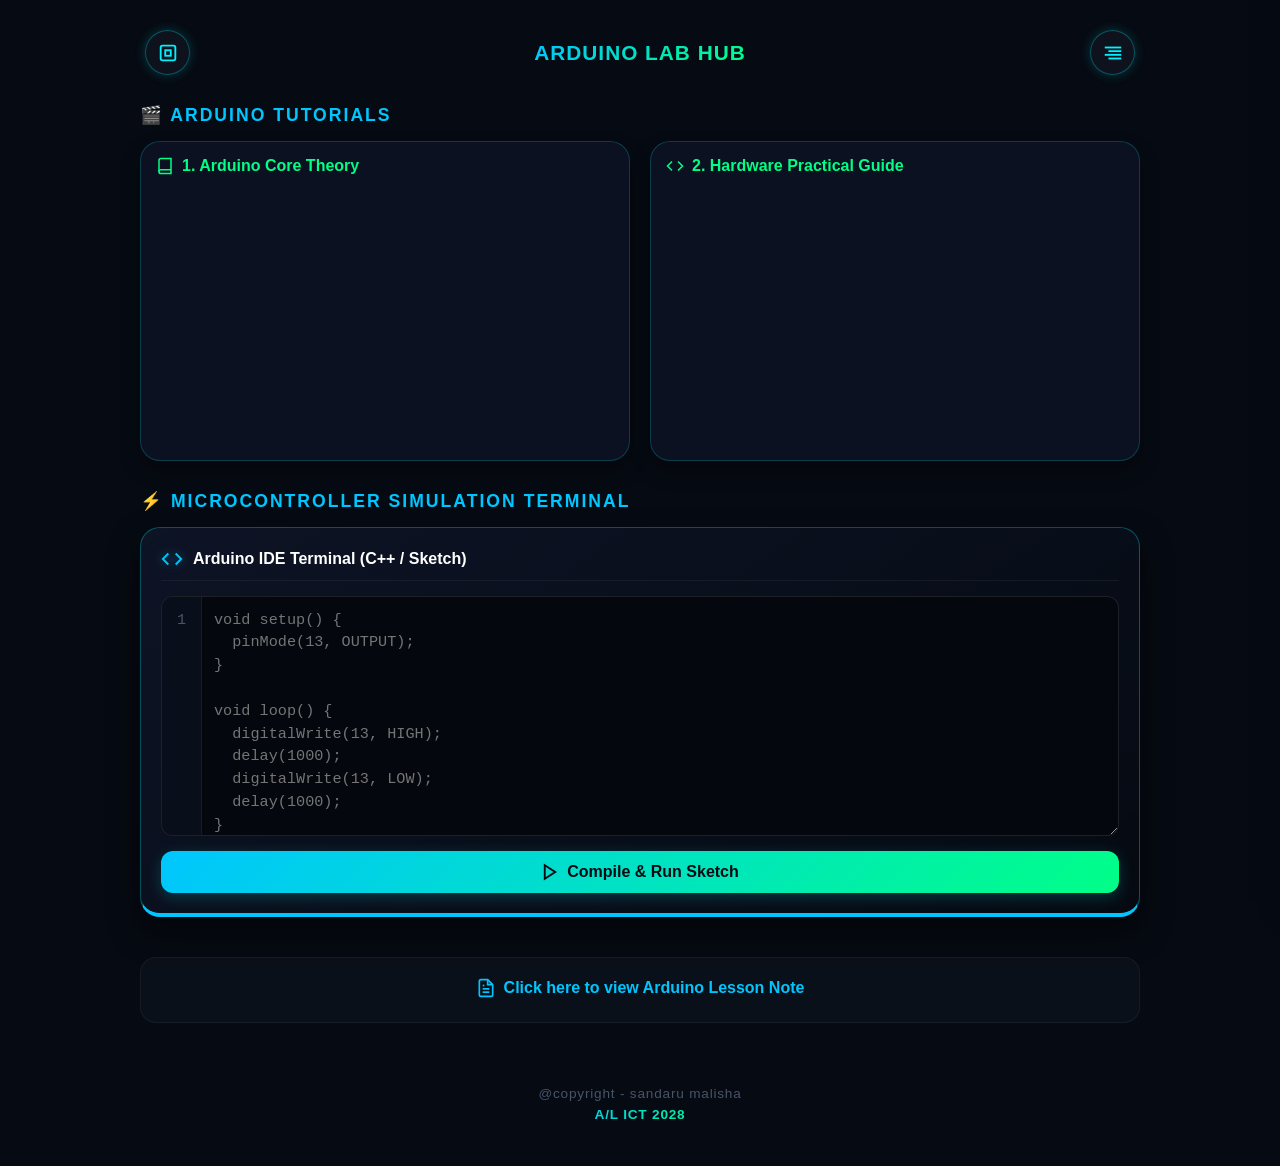
<file: au.html>
<!DOCTYPE html>
<html lang="en">
<head>
    <meta charset="UTF-8">
    <meta name="viewport" content="width=device-width, initial-scale=1.0">
    <link rel="stylesheet" href="style.css">
    <title>Arduino Playground | A/L ICT</title>
    
    <style>
        * {
            margin: 0;
            padding: 0;
            box-sizing: border-box;
            font-family: 'Segoe UI', Tahoma, Geneva, Verdana, sans-serif;
        }

        body {
            background: #060a12; 
            color: #f8fafc;
            min-height: 100vh;
            display: flex;
            flex-direction: column;
            align-items: center;
            padding: 20px;
        }

        /* --- NAVBAR HEADER --- */
        header {
            width: 100%;
            max-width: 600px;
            display: flex;
            justify-content: space-between;
            align-items: center;
            padding: 10px 5px;
            margin-bottom: 20px;
            transition: max-width 0.4s ease;
        }

        .nav-icon {
            width: 45px;
            height: 45px;
            border-radius: 50%;
            border: 1px solid rgba(0, 242, 254, 0.3);
            display: flex;
            justify-content: center;
            align-items: center;
            color: #00f2fe;
            background: rgba(30, 41, 59, 0.3);
            box-shadow: 0 0 12px rgba(0, 242, 254, 0.2);
            cursor: pointer;
            transition: all 0.3s ease;
        }

        .nav-icon:hover {
            transform: scale(1.05);
            background: rgba(0, 242, 254, 0.1);
        }

        .header-title {
            font-size: 1.3rem;
            font-weight: 700;
            background: linear-gradient(135deg, #00c6ff, #00ff87);
            -webkit-background-clip: text;
            -webkit-text-fill-color: transparent;
            letter-spacing: 1px;
        }

        .content-wrapper {
            width: 100%;
            max-width: 600px;
            display: flex;
            flex-direction: column;
            gap: 30px;
            transition: max-width 0.4s ease;
        }

        .section-title {
            font-size: 1.1rem;
            text-transform: uppercase;
            letter-spacing: 2px;
            color: #00c6ff;
            margin-bottom: 15px;
            font-weight: 600;
            display: flex;
            align-items: center;
            gap: 10px;
        }

        /* --- ARDUINO VIDEOS SECTION --- */
        .video-grid {
            display: grid;
            grid-template-columns: 1fr;
            gap: 20px;
        }

        .video-card {
            background: rgba(15, 23, 42, 0.6);
            border: 1px solid rgba(0, 242, 254, 0.2);
            border-radius: 20px;
            padding: 15px;
            box-shadow: 0 10px 20px rgba(0,0,0,0.3);
        }

        .video-card h3 {
            font-size: 1rem;
            color: #00ff87;
            margin-bottom: 12px;
            display: flex;
            align-items: center;
            gap: 8px;
        }

        .video-container {
            position: relative;
            width: 100%;
            padding-bottom: 56.25%; /* 16:9 Aspect Ratio */
            height: 0;
            border-radius: 12px;
            overflow: hidden;
        }

        .video-container iframe {
            position: absolute;
            top: 0;
            left: 0;
            width: 100%;
            height: 100%;
            border: none;
        }

        /* --- INTERACTIVE SIMULATION EDITOR --- */
        .py-playground {
            background: linear-gradient(145deg, rgba(15, 23, 42, 0.8), rgba(6, 10, 18, 0.9));
            border: 1px solid rgba(0, 242, 254, 0.3);
            border-bottom: 4px solid #00c6ff;
            border-radius: 20px;
            padding: 20px;
            box-shadow: 0 15px 30px rgba(0, 0, 0, 0.5);
        }

        .editor-header {
            display: flex;
            justify-content: space-between;
            align-items: center;
            margin-bottom: 15px;
            padding-bottom: 10px;
            border-bottom: 1px solid rgba(255, 255, 255, 0.05);
        }

        .editor-title {
            display: flex;
            align-items: center;
            gap: 10px;
            color: #fff;
            font-weight: 600;
        }

        .editor-title svg {
            color: #00c6ff;
            filter: drop-shadow(0 0 5px rgba(0, 198, 255, 0.5));
        }

        .editor-container {
            display: flex;
            position: relative;
            background: #04070d;
            border: 1px solid rgba(255, 255, 255, 0.1);
            border-radius: 12px;
            overflow: hidden;
            min-height: 240px;
        }

        .line-numbers {
            width: 40px;
            padding: 12px 0;
            background: rgba(15, 23, 42, 0.5);
            border-right: 1px solid rgba(255, 255, 255, 0.05);
            color: #475569;
            text-align: center;
            font-family: 'Courier New', Courier, monospace;
            font-size: 0.95rem;
            line-height: 1.5;
            user-select: none;
        }

        .py-textarea {
            flex: 1;
            background: transparent;
            border: none;
            outline: none;
            color: #f8fafc;
            padding: 12px;
            font-family: 'Courier New', Courier, monospace;
            font-size: 0.95rem;
            line-height: 1.5;
            resize: vertical;
            min-height: 230px;
        }

        .run-btn {
            margin-top: 15px;
            width: 100%;
            background: linear-gradient(135deg, #00c6ff, #00ff87);
            border: none;
            color: #060a12;
            padding: 12px;
            border-radius: 12px;
            font-weight: 700;
            font-size: 1rem;
            cursor: pointer;
            display: flex;
            justify-content: center;
            align-items: center;
            gap: 8px;
            transition: all 0.3s ease;
            box-shadow: 0 4px 15px rgba(0, 242, 254, 0.2);
        }

        .run-btn:hover {
            transform: translateY(-2px);
            box-shadow: 0 6px 20px rgba(0, 255, 135, 0.4);
            filter: brightness(1.1);
        }

        /* --- OUTPUT PREVIEW SECTION (400PX HEIGHT FIXED) --- */
        .results-section {
            margin-top: 20px;
            display: none;
        }

        .results-section.active {
            display: block;
            animation: fadeIn 0.4s ease;
        }

        .results-title {
            font-size: 0.9rem;
            color: #94a3b8;
            margin-bottom: 10px;
            text-transform: uppercase;
            letter-spacing: 1px;
        }

        .preview-wrapper {
            width: 100%;
            background: #ffffff; 
            border: 1px solid rgba(255, 255, 255, 0.08);
            border-left: 4px solid #00ff87;
            border-radius: 12px;
            min-height: 400px;
            overflow: hidden;
            box-shadow: inset 0 0 10px rgba(0,0,0,0.1);
        }

        .preview-iframe {
            width: 100%;
            height: 400px;
            border: none;
            background: #ffffff;
        }

        /* --- NOTES LINK BOX --- */
        .notes-box {
            background: rgba(30, 41, 59, 0.2);
            border: 1px solid rgba(255, 255, 255, 0.05);
            border-radius: 16px;
            padding: 20px;
            text-align: center;
            margin-top: 10px;
        }

        .notes-link {
            display: inline-flex;
            align-items: center;
            gap: 8px;
            color: #00c6ff;
            text-decoration: none;
            font-weight: 600;
            transition: all 0.3s ease;
        }

        .notes-link:hover {
            color: #00ff87;
            transform: scale(1.02);
        }

        /* --- MENU OVERLAY & SIDEBAR --- */
        .menu-overlay {
            position: fixed;
            top: 0;
            left: 0;
            width: 100vw;
            height: 100vh;
            background: rgba(4, 7, 14, 0.4);
            backdrop-filter: blur(0px);
            opacity: 0;
            pointer-events: none;
            z-index: 999;
            transition: all 0.4s cubic-bezier(0.4, 0, 0.2, 1);
        }

        .menu-overlay.active {
            opacity: 1;
            pointer-events: auto;
            backdrop-filter: blur(8px);
        }

        .sidebar {
            position: fixed;
            top: 0;
            right: -320px;
            width: 290px;
            height: 100vh;
            background: rgba(11, 19, 32, 0.92);
            backdrop-filter: blur(16px);
            border-left: 1px solid rgba(0, 242, 254, 0.25);
            box-shadow: -10px 0 35px rgba(0, 0, 0, 0.6);
            z-index: 1000;
            padding: 30px 24px;
            display: flex;
            flex-direction: column;
            gap: 45px;
            transition: all 0.4s cubic-bezier(0.4, 0, 0.2, 1);
        }

        .sidebar.active {
            right: 0;
        }

        .sidebar-header {
            display: flex;
            justify-content: space-between;
            align-items: center;
            width: 100%;
        }

        .sidebar-title {
            font-size: 1.15rem;
            font-weight: 700;
            letter-spacing: 1.5px;
            background: linear-gradient(135deg, #00c6ff, #00ff87);
            -webkit-background-clip: text;
            -webkit-text-fill-color: transparent;
        }

        .close-icon {
            width: 40px;
            height: 40px;
            border-radius: 50%;
            border: 1px solid rgba(239, 68, 68, 0.3);
            color: #ef4444;
            display: flex;
            justify-content: center;
            align-items: center;
            cursor: pointer;
            background: rgba(239, 68, 68, 0.05);
            transition: all 0.3s cubic-bezier(0.4, 0, 0.2, 1);
        }

        .close-icon:hover {
            transform: scale(1.08) rotate(90deg);
            background: rgba(239, 68, 68, 0.2);
            color: #ff6b6b;
        }

        .sidebar-menu {
            display: flex;
            flex-direction: column;
            gap: 12px;
        }

        .menu-item {
            display: flex;
            align-items: center;
            gap: 15px;
            padding: 14px 16px;
            color: #94a3b8;
            text-decoration: none;
            font-weight: 600;
            font-size: 0.95rem;
            border-radius: 12px;
            transition: all 0.3s cubic-bezier(0.4, 0, 0.2, 1);
        }

        .menu-item svg {
            width: 20px;
            height: 20px;
            color: #475569;
        }

        .menu-item:hover, .menu-item.active-link {
            background: rgba(30, 41, 59, 0.5);
            color: #fff;
            border: 1px solid rgba(0, 242, 254, 0.25);
        }

        .menu-item:hover svg, .menu-item.active-link svg {
            color: #00c6ff;
        }

        footer {
            margin-top: 60px;
            text-align: center;
            font-size: 0.85rem;
            line-height: 1.6;
            padding-bottom: 20px;
        }

        footer .cr-text { color: #475569; }
        footer .al-text {
            font-weight: 600;
            background: linear-gradient(90deg, #00c6ff, #00ff87);
            -webkit-background-clip: text;
            -webkit-text-fill-color: transparent;
        }

        @keyframes fadeIn {
            from { opacity: 0; transform: translateY(10px); }
            to { opacity: 1; transform: translateY(0); }
        }

        /* --- RESPONSIVE FOR LAPTOP/PC --- */
        @media (min-width: 768px) {
            header, .content-wrapper {
                max-width: 1000px; 
            }

            .video-grid {
                grid-template-columns: 1fr 1fr;
            }
        }
    </style>
</head>
<body>

    <div class="menu-overlay" id="menuOverlay"></div>

    <div class="sidebar" id="sidebar">
        <div class="sidebar-header">
            <div class="sidebar-title">NAVIGATION</div>
            <div class="close-icon" id="closeMenu">
                <svg width="20" height="20" viewBox="0 0 24 24" fill="none" stroke="currentColor" stroke-width="2.5" stroke-linecap="round" stroke-linejoin="round"><line x1="18" y1="6" x2="6" y2="18"></line><line x1="6" y1="6" x2="18" y2="18"></line></svg>
            </div>
        </div>
        <nav class="sidebar-menu">
            <a href="index.html" class="menu-item">
                <svg viewBox="0 0 24 24" fill="none" stroke="currentColor" stroke-width="2"><path d="M3 9l9-7 9 7v11a2 2 0 0 1-2 2H5a2 2 0 0 1-2-2z"></path></svg>
                Home Hub
            </a>
            <a href="tn.html" class="menu-item">
                <svg viewBox="0 0 24 24" fill="none" stroke="currentColor" stroke-width="2"><path d="M4 19.5A2.5 2.5 0 0 1 6.5 17H20"></path><path d="M6.5 2H20v20H6.5A2.5 2.5 0 0 1 4 19.5v-15A2.5 2.5 0 0 1 6.5 2z"></path></svg>
                Theory Notes
            </a>
            <a href="p.html" class="menu-item">
                <svg viewBox="0 0 24 24" fill="none" stroke="currentColor" stroke-width="2" stroke-linecap="round" stroke-linejoin="round"><polyline points="16 18 22 12 16 6"></polyline><polyline points="8 6 2 12 8 18"></polyline></svg>
                ICT Practicals
            </a>
            <a href="au.html" class="menu-item active-link">
                <svg viewBox="0 0 24 24" fill="none" stroke="currentColor" stroke-width="2" stroke-linecap="round" stroke-linejoin="round"><rect x="3" y="3" width="18" height="18" rx="2" ry="2"></rect><line x1="3" y1="9" x2="21" y2="9"></line><line x1="9" y1="21" x2="9" y2="9"></line></svg>
                Arduino Programming
            </a>
            <a href="base.html" class="menu-item">
                <svg viewBox="0 0 24 24" fill="none" stroke="currentColor" stroke-width="2" stroke-linecap="round" stroke-linejoin="round"><rect x="3" y="3" width="18" height="18" rx="2" ry="2"></rect><line x1="3" y1="9" x2="21" y2="9"></line><line x1="9" y1="21" x2="9" y2="9"></line></svg>
                Base Converter & belittling
            </a>
            <a href="ab.html" class="menu-item">
                <svg viewBox="0 0 24 24" fill="none" stroke="currentColor" stroke-width="2" stroke-linecap="round" stroke-linejoin="round">
                    <path d="M20 21v-2a4 4 0 0 0-4-4H8a4 4 0 0 0-4 4v2"></path>
                    <circle cx="12" cy="7" r="4"></circle>
                </svg>
                About developer
            </a>
        </nav>
    </div>

    <header>
        <div class="nav-icon" onclick="window.location.href='index.html'">
            <svg width="22" height="22" viewBox="0 0 24 24" fill="none" stroke="currentColor" stroke-width="2"><rect x="4" y="4" width="16" height="16" rx="2"></rect><rect x="9" y="9" width="6" height="6"></rect></svg>
        </div>
        <div class="header-title">ARDUINO LAB HUB</div>
        <div class="nav-icon" id="menuToggle">
            <svg width="22" height="22" viewBox="0 0 24 24" fill="none" stroke="currentColor" stroke-width="2"><line x1="21" y1="10" x2="7" y2="10"></line><line x1="21" y1="6" x2="3" y2="6"></line><line x1="21" y1="14" x2="3" y2="14"></line><line x1="21" y1="18" x2="7" y2="18"></line></svg>
        </div>
    </header>

    <div class="content-wrapper">
        
        <section>
            <div class="section-title">🎬 Arduino Tutorials</div>
            <div class="video-grid">
                <div class="video-card">
                    <h3>
                        <svg width="18" height="18" viewBox="0 0 24 24" fill="none" stroke="currentColor" stroke-width="2"><path d="M4 19.5A2.5 2.5 0 0 1 6.5 17H20"></path><path d="M6.5 2H20v20H6.5A2.5 2.5 0 0 1 4 19.5v-15A2.5 2.5 0 0 1 6.5 2z"></path></svg>
                        1. Arduino Core Theory
                    </h3>
                    <div class="video-container">
                        <iframe src="https://www.youtube.com/embed/mf73Ky171QY?si=ewtCV1417OHwZCUO" allowfullscreen></iframe>
                    </div>
                </div>
                <div class="video-card">
                    <h3>
                        <svg width="18" height="18" viewBox="0 0 24 24" fill="none" stroke="currentColor" stroke-width="2"><polyline points="16 18 22 12 16 6"></polyline><polyline points="8 6 2 12 8 18"></polyline></svg>
                        2. Hardware Practical Guide
                    </h3>
                    <div class="video-container">
                        <iframe src="https://www.youtube.com/embed/Gc2XIij5X4w?si=G9cKwzA_AsCyPNq3" allowfullscreen></iframe>
                    </div>
                </div>
            </div>
        </section>

        <section>
            <div class="section-title">⚡ Microcontroller Simulation Terminal</div>
            <div class="py-playground">
                
                <div class="editor-header">
                    <div class="editor-title">
                        <svg width="22" height="22" viewBox="0 0 24 24" fill="none" stroke="currentColor" stroke-width="2">
                            <polyline points="16 18 22 12 16 6"></polyline>
                            <polyline points="8 6 2 12 8 18"></polyline>
                        </svg>
                        <span>Arduino IDE Terminal (C++ / Sketch)</span>
                    </div>
                </div>

                <div class="editor-container">
                    <div class="line-numbers" id="lineNumbers">1</div>
                    <textarea class="py-textarea" id="pyEditor" spellcheck="false" placeholder="void setup() {&#10;  pinMode(13, OUTPUT);&#10;}&#10;&#10;void loop() {&#10;  digitalWrite(13, HIGH);&#10;  delay(1000);&#10;  digitalWrite(13, LOW);&#10;  delay(1000);&#10;}"></textarea>
                </div>

                <button class="run-btn" id="runBtn">
                    <svg width="18" height="18" viewBox="0 0 24 24" fill="none" stroke="currentColor" stroke-width="2.5"><polygon points="5 3 19 12 5 21 5 3"></polygon></svg>
                    Compile & Run Sketch
                </button>

                <div class="results-section" id="resultsSection">
                    <div class="results-title">Simulation Log & Hardware Analysis (සිංහලෙන්):</div>
                    <div class="preview-wrapper" id="consoleContainer">
                        <iframe class="preview-iframe" id="livePreviewFrame"></iframe>
                    </div>
                </div>

            </div>
        </section>

        <section>
            <div class="notes-box">
                <a href="https://drive.google.com/file/d/1Dor1NYTU3k2hzkolQrv-tIBz4ebFa3Gr/view?usp=drivesdk" class="notes-link">
                    <svg width="20" height="20" viewBox="0 0 24 24" fill="none" stroke="currentColor" stroke-width="2"><path d="M14 2H6a2 2 0 0 0-2 2v16a2 2 0 0 0 2 2h12a2 2 0 0 0 2-2V8z"></path><polyline points="14 2 14 8 20 8"></polyline><line x1="16" y1="13" x2="8" y2="13"></line><line x1="16" y1="17" x2="8" y2="17"></line><polyline points="10 9 9 9 8 9"></polyline></svg>
                    Click here to view Arduino Lesson Note
                </a>
            </div>
        </section>

    </div>

    <footer>
        <p class="cr-text">@copyright - sandaru malisha</p>
        <p class="al-text">A/L ICT 2028</p>
    </footer>

    <script>
        // --- NAVIGATION TOGGLE LOGIC ---
        const menuToggle = document.getElementById('menuToggle');
        const closeMenu = document.getElementById('closeMenu');
        const sidebar = document.getElementById('sidebar');
        const menuOverlay = document.getElementById('menuOverlay');

        menuToggle.addEventListener('click', () => {
            sidebar.classList.add('active');
            menuOverlay.classList.add('active');
        });

        const hideMenuHub = () => {
            sidebar.classList.remove('active');
            menuOverlay.classList.remove('active');
        };

        closeMenu.addEventListener('click', hideMenuHub);
        menuOverlay.addEventListener('click', hideMenuHub);

        // --- DYNAMIC LINE NUMBER LOGIC ---
        const pyEditor = document.getElementById('pyEditor');
        const lineNumbers = document.getElementById('lineNumbers');

        pyEditor.addEventListener('input', () => {
            const lines = pyEditor.value.split('\n').length;
            lineNumbers.innerHTML = Array(lines).fill(0).map((_, i) => i + 1).join('<br>');
        });

        // --- ARDUINO CODE ANALYSIS ENGINE (SINHALA GENERATOR) ---
        const runBtn = document.getElementById('runBtn');
        const resultsSection = document.getElementById('resultsSection');
        const livePreviewFrame = document.getElementById('livePreviewFrame');

        function generateArduinoExplanation(code) {
            let outputHtml = `
                <div style="font-family: 'Segoe UI', Arial, sans-serif; padding: 25px; background-color: #0f172a; color: #f8fafc; min-height: 100%; border-radius: 8px; line-height: 1.7;">
                    <h2 style="color: #00ff87; border-bottom: 2px solid rgba(0, 242, 254, 0.3); padding-bottom: 10px; font-size: 1.3rem; margin-top:0;">🤖 Arduino Simulation Status</h2>
                    <p style="color: #38bdf8; font-weight: bold; font-size: 0.95rem; margin-bottom: 15px;">✓ Compilation Successful! No syntax errors found.</p>
                    <div style="background: rgba(30, 41, 59, 0.5); border: 1px solid rgba(0, 242, 254, 0.15); padding: 15px; border-radius: 8px;">
                        <h4 style="color: #00c6ff; margin: 0 0 10px 0; font-size: 1rem; text-transform: uppercase; letter-spacing: 0.5px;">ස්වයංක්‍රීය දෘඩාංග විශ්ලේෂණය (Hardware Explanation):</h4>
            `;

            let matchesFound = 0;

            // 1. Check for LED Blink Pattern
            if (code.includes("digitalWrite") && code.includes("delay")) {
                outputHtml += `
                    <p style="margin-bottom: 12px;">💡 <b>LED නිවෙමින් දැල්වීමේ ක්‍රියාවලිය (Blinking Output):</b><br>
                    මෙම කේතය (Code) මඟින් නිශ්චිත ඩිජිටල් අග්‍රයක් (Digital Pin) <b>HIGH</b> (සක්‍රීය) සහ <b>LOW</b> (අක්‍රීය) තත්ත්වයට පත් කරයි. 
                    මෙහි ඇති <code>delay()</code> ශ්‍රිතය මඟින් දක්වා ඇති කාල පරතරය අනුව සම්බන්ධ කර ඇති LED බල්බය හෝ උපාංගය ස්වයංක්‍රීයව නිවෙමින් දැල්වීම සිදු වේ.</p>
                `;
                matchesFound++;
            }

            // 2. Check for Serial Monitor
            if (code.includes("Serial.begin") || code.includes("Serial.print")) {
                outputHtml += `
                    <p style="margin-bottom: 12px;">🖥️ <b>තද්‍රූපී දත්ත සන්නිවේදනය (Serial Monitoring):</b><br>
                    මෙහි <code>Serial</code> සන්නිවේදනය සක්‍රීය කර ඇත. මේ මඟින් මයික්‍රොකොන්ට්‍රෝලරය (Arduino Board) මඟින් ගණනය කරන අගයන් හෝ සංවේදක (Sensors) මඟින් ලබාගන්නා දත්ත පරිගණක තිරය (Serial Monitor) මත තත්කාලීනව පෙන්වීමට මඟ පාදයි.</p>
                `;
                matchesFound++;
            }

            // 3. Check for Sensor Inputs (Analog or Digital)
            if (code.includes("analogRead") || code.includes("digitalRead")) {
                outputHtml += `
                    <p style="margin-bottom: 12px;">🔌 <b>සංවේදක ආදාන දත්ත කියවීම (Sensor Inputs Reading):</b><br>
                    මෙම ක්‍රමලේඛය මඟින් බාහිර සංවේදක මොඩියුලයක් (උදාහරණ: LDR ආලෝක සංවේදකය, Ultrasonic සින්සරය හෝ උෂ්ණත්ව සංවේදකය) මඟින් ලැබෙන බාහිර පරිසරයේ විද්‍යුත් සංඥා අගයන් <code>Read</code> කරමින් දත්ත රැස් කිරීම සිදු කරයි.</p>
                `;
                matchesFound++;
            }

            // 4. Check for Control Logic Statements (if-else)
            if (code.includes("if") && (code.includes(">") || code.includes("<") || code.includes("=="))) {
                outputHtml += `
                    <p style="margin-bottom: 12px;">⚙️ <b>තර්කන කොන්දේසි පාලනය (Conditional Logic Control):</b><br>
                    මෙහි <code>if</code> කොන්දේසි ප්‍රකාශන භාවිත කර ඇත. සංවේදක මඟින් ලැබෙන අගයන් කලින් තීරණය කරන ලද සීමාවන් සමඟ සංසන්දනය කර, පද්ධතිය මඟින් ස්වයංක්‍රීයව තීරණ ගෙන වෙනත් නිමැවුම් උපාංග (Motors, Buzzers, Relays) ක්‍රියාත්මක කරවීමට මෙය යොදා ගනී.</p>
                `;
                matchesFound++;
            }

            // Fallback general explanation if no specific triggers match
            if (matchesFound === 0) {
                outputHtml += `
                    <p style="margin-bottom: 12px;">🤖 <b>Arduino සාමාන්‍ය පද්ධති ක්‍රියාකාරීත්වය:</b><br>
                    ලියා ඇති කේතය අනුව Arduino මයික්‍රොකොන්ට්‍රෝලර් බෝඩ් එකෙහි පද්ධති සැකසුම් <code>void setup()</code> මඟින්ද, අඛණ්ඩව සිදුවන ප්‍රධාන ක්‍රියාවලිය <code>void loop()</code> ශ්‍රිතය මඟින්ද පාලනය වේ. මෙය බාහිර පරිපථ උපාංග පාලනය සඳහා සූදානම් කර ඇත.</p>
                `;
            }

            outputHtml += `
                    </div>
                </div>
            `;
            return outputHtml;
        }

        runBtn.addEventListener('click', () => {
            const rawInputSource = pyEditor.value;
            
            if (rawInputSource.trim() === "") {
                alert("Please write some Arduino C++ code sketch first!");
                return;
            }

            resultsSection.classList.add('active');

            // Generate the dynamic Sinhala explanation framework
            let simulatedOutputResult = generateArduinoExplanation(rawInputSource);

            // Inject the styled output securely inside the sandboxed view architecture
            try {
                let frameDocument = livePreviewFrame.contentDocument || livePreviewFrame.contentWindow.document;
                frameDocument.open();
                frameDocument.write(simulatedOutputResult);
                frameDocument.close();
            } catch (sandboxError) {
                console.error("Simulation layout rendering layer error: ", sandboxError);
            }
        });
    </script>
</body>
</html>
</file>
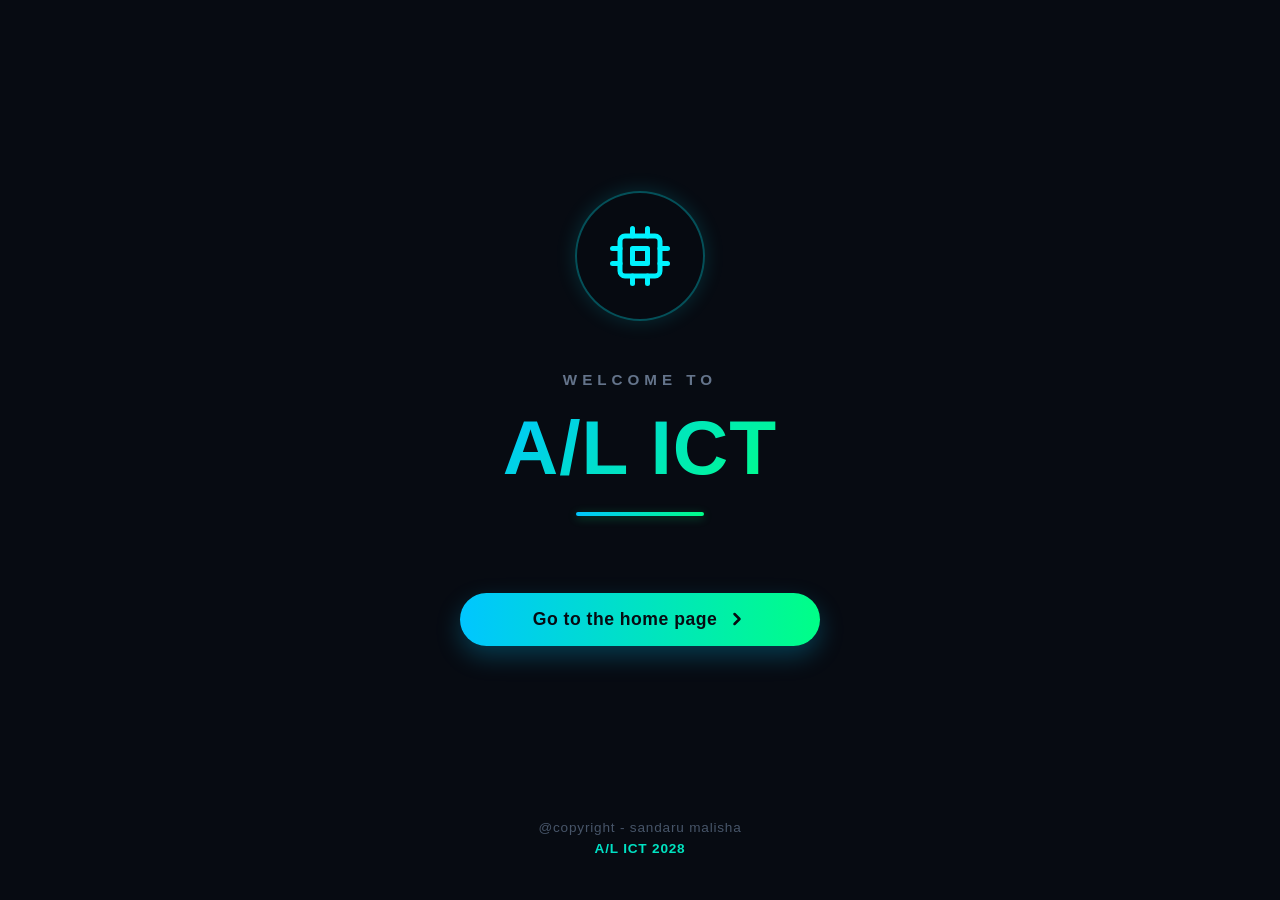
<file: base.html>
<!DOCTYPE html>
<html lang="en">
<head>
    <meta charset="UTF-8">
    <meta name="viewport" content="width=device-width, initial-scale=1.0">
    <title>Base Hub | A/L ICT</title>
    
    <script>
        const urlParams = new URLSearchParams(window.location.search);
        if (urlParams.get('visited') === 'true') {
            sessionStorage.setItem('welcomeShown', 'true');
        }
        if (!sessionStorage.getItem('welcomeShown')) {
            window.location.href = 'open.html';
        }
    </script>

    <style>
        * {
            margin: 0;
            padding: 0;
            box-sizing: border-box;
            font-family: 'Segoe UI', Tahoma, Geneva, Verdana, sans-serif;
        }

        body {
            background: #060a12;
            color: #f8fafc;
            min-height: 100vh;
            display: flex;
            flex-direction: column;
            align-items: center;
            padding: clamp(15px, 4vw, 30px) 20px;
            overflow-x: hidden;
        }

        /* --- NAVBAR HEADER --- */
        header {
            width: 100%;
            max-width: 550px;
            display: flex;
            justify-content: space-between;
            align-items: center;
            padding: 10px 5px;
            margin-bottom: clamp(15px, 3vh, 30px);
            transition: max-width 0.4s cubic-bezier(0.4, 0, 0.2, 1);
        }

        .nav-icon {
            width: 45px;
            height: 45px;
            border-radius: 50%;
            border: 1px solid rgba(0, 242, 254, 0.3);
            display: flex;
            justify-content: center;
            align-items: center;
            color: #00f2fe;
            background: rgba(30, 41, 59, 0.3);
            box-shadow: 0 0 12px rgba(0, 242, 254, 0.2);
            cursor: pointer;
            transition: all 0.3s ease;
        }

        .nav-icon:hover {
            transform: scale(1.05);
            background: rgba(0, 242, 254, 0.1);
        }

        .header-title {
            font-size: clamp(1.2rem, 2.5vw, 1.5rem);
            font-weight: 700;
            background: linear-gradient(135deg, #00c6ff, #00ff87);
            -webkit-background-clip: text;
            -webkit-text-fill-color: transparent;
            letter-spacing: 1px;
        }

        /* --- MAIN CONTENT CONTAINER --- */
        .content-wrapper {
            width: 100%;
            max-width: 550px;
            display: flex;
            flex-direction: column;
            gap: 20px;
            margin-top: 10px;
            transition: max-width 0.4s cubic-bezier(0.4, 0, 0.2, 1);
        }

        /* --- DYNAMIC ACTION CARDS --- */
        .main-card {
            width: 100%;
            background: rgba(15, 23, 42, 0.55);
            border: 1px solid rgba(255, 255, 255, 0.06);
            border-left: 4px solid #00c6ff;
            border-radius: 24px;
            padding: clamp(20px, 3vw, 28px);
            box-shadow: 0 12px 25px rgba(0, 0, 0, 0.3);
            transition: all 0.3s cubic-bezier(0.4, 0, 0.2, 1);
            cursor: pointer;
            display: flex;
            flex-direction: column;
        }

        .main-card:hover {
            background: rgba(15, 23, 42, 0.75);
            border-left-color: #00ff87;
            box-shadow: 0 15px 30px rgba(0, 255, 135, 0.12);
            transform: translateY(-2px);
        }

        .card-header-layout {
            display: flex;
            align-items: center;
            gap: 20px;
            width: 100%;
        }

        .card-icon-box {
            width: 54px;
            height: 54px;
            border-radius: 16px;
            background: rgba(0, 198, 255, 0.1);
            border: 1px solid rgba(0, 198, 255, 0.2);
            display: flex;
            justify-content: center;
            align-items: center;
            color: #00c6ff;
            transition: all 0.3s ease;
            flex-shrink: 0;
        }

        .main-card:hover .card-icon-box {
            color: #00ff87;
            background: rgba(0, 255, 137, 0.1);
            border-color: rgba(0, 255, 137, 0.2);
        }

        .card-main-text {
            flex-grow: 1;
        }

        .card-main-text h3 {
            font-size: clamp(1.1rem, 2vw, 1.25rem);
            color: #fff;
            margin-bottom: 5px;
            font-weight: 600;
        }

        .card-main-text p {
            font-size: 0.88rem;
            color: #94a3b8;
            line-height: 1.4;
        }

        .chevron-icon {
            margin-left: auto;
            color: #64748b;
            transition: transform 0.4s cubic-bezier(0.4, 0, 0.2, 1);
            flex-shrink: 0;
            display: flex;
            align-items: center;
        }

        /* --- EXPANDABLE ANIMATION MATRIX --- */
        .dropdown-panel {
            max-height: 0;
            opacity: 0;
            overflow: hidden;
            transition: max-height 0.4s cubic-bezier(0.4, 0, 0.2, 1), opacity 0.3s ease;
            display: flex;
            flex-direction: column;
            gap: 10px;
            width: 100%;
        }

        .main-card.expanded .chevron-icon {
            transform: rotate(180deg);
            color: #00ff87;
        }

        .main-card.expanded .dropdown-panel {
            max-height: 500px;
            opacity: 1;
            margin-top: 20px;
            padding-top: 20px;
            border-top: 1px solid rgba(255, 255, 255, 0.05);
        }

        /* --- SUB MENU ITEMS --- */
        .sub-link-item {
            background: rgba(30, 41, 59, 0.35);
            border: 1px solid rgba(255, 255, 255, 0.04);
            padding: 16px 20px;
            border-radius: 14px;
            color: #94a3b8;
            text-decoration: none;
            display: flex;
            justify-content: space-between;
            align-items: center;
            font-weight: 600;
            font-size: 0.95rem;
            transition: all 0.25s ease;
        }

        .sub-link-item:hover {
            background: rgba(0, 242, 254, 0.08);
            color: #fff;
            border-color: rgba(0, 242, 254, 0.3);
            transform: translateX(6px);
        }

        .sub-link-item svg {
            color: #475569;
            transition: all 0.25s ease;
        }

        .sub-link-item:hover svg {
            color: #00c6ff;
            transform: scale(1.1);
        }

        /* --- SIDEBAR & OVERLAY --- */
        .menu-overlay {
            position: fixed;
            top: 0;
            left: 0;
            width: 100vw;
            height: 100vh;
            background: rgba(4, 7, 14, 0.4);
            backdrop-filter: blur(0px);
            -webkit-backdrop-filter: blur(0px);
            opacity: 0;
            pointer-events: none;
            z-index: 999;
            transition: all 0.4s cubic-bezier(0.4, 0, 0.2, 1);
        }

        .menu-overlay.active {
            opacity: 1;
            pointer-events: auto;
            backdrop-filter: blur(8px);
            -webkit-backdrop-filter: blur(8px);
        }

        .sidebar {
            position: fixed;
            top: 0;
            right: -320px;
            width: 290px;
            height: 100vh;
            background: rgba(11, 19, 32, 0.92);
            backdrop-filter: blur(16px);
            -webkit-backdrop-filter: blur(16px);
            border-left: 1px solid rgba(0, 242, 254, 0.25);
            box-shadow: -10px 0 35px rgba(0, 0, 0, 0.6);
            z-index: 1000;
            padding: 30px 24px;
            display: flex;
            flex-direction: column;
            gap: 45px;
            transition: all 0.4s cubic-bezier(0.4, 0, 0.2, 1);
        }

        .sidebar.active {
            right: 0;
        }

        .sidebar-header {
            display: flex;
            justify-content: space-between;
            align-items: center;
            width: 100%;
        }

        .sidebar-title {
            font-size: 1.15rem;
            font-weight: 700;
            letter-spacing: 1.5px;
            background: linear-gradient(135deg, #00c6ff, #00ff87);
            -webkit-background-clip: text;
            -webkit-text-fill-color: transparent;
        }

        .close-icon {
            width: 40px;
            height: 40px;
            border-radius: 50%;
            border: 1px solid rgba(239, 68, 68, 0.3);
            color: #ef4444;
            display: flex;
            justify-content: center;
            align-items: center;
            cursor: pointer;
            background: rgba(239, 68, 68, 0.05);
            transition: all 0.3s cubic-bezier(0.4, 0, 0.2, 1);
        }

        .close-icon:hover {
            transform: scale(1.08) rotate(90deg);
            background: rgba(239, 68, 68, 0.2);
            color: #ff6b6b;
            border-color: #ff6b6b;
            box-shadow: 0 0 12px rgba(239, 68, 68, 0.3);
        }

        .sidebar-menu {
            display: flex;
            flex-direction: column;
            gap: 12px;
        }

        .menu-item {
            display: flex;
            align-items: center;
            gap: 15px;
            padding: 14px 16px;
            color: #94a3b8;
            text-decoration: none;
            font-weight: 600;
            font-size: 0.95rem;
            border-radius: 12px;
            border: 1px solid transparent;
            transition: all 0.3s cubic-bezier(0.4, 0, 0.2, 1);
        }

        .menu-item svg {
            width: 20px;
            height: 20px;
            color: #475569;
            transition: color 0.3s ease, transform 0.3s ease;
        }

        .menu-item:hover {
            background: rgba(30, 41, 59, 0.5);
            color: #fff;
            border-color: rgba(0, 255, 135, 0.25);
            transform: translateX(6px);
        }

        .menu-item:hover svg {
            color: #00ff87;
            transform: scale(1.1);
        }

        .menu-item.active-link {
            background: rgba(0, 198, 255, 0.1);
            color: #00c6ff;
            border-color: rgba(0, 198, 255, 0.3);
        }

        .menu-item.active-link svg {
            color: #00c6ff;
        }

        /* --- FOOTER COPYRIGHT --- */
        footer {
            margin-top: auto;
            text-align: center;
            font-size: 0.85rem;
            line-height: 1.6;
            letter-spacing: 0.8px;
            padding: 40px 0 10px 0;
            width: 100%;
        }

        footer .cr-text {
            color: #475569;
            text-transform: lowercase;
        }

        footer .al-text {
            font-weight: 600;
            background: linear-gradient(90deg, #00c6ff, #00ff87);
            -webkit-background-clip: text;
            -webkit-text-fill-color: transparent;
        }

        /* ==================================================== */
        /* --- OPTIMIZED RESPONSIVE MEDIA QUERY FOR PC/LAPTOP -- */
        /* ==================================================== */
        @media (min-width: 768px) {
            header {
                max-width: 850px; /* PC එකට ගැලපෙන පරිදි Header ලිහිල් කිරීම */
            }

            .content-wrapper {
                max-width: 850px; /* Cards ඕනෑවට වඩා ඇදී නොයන පරිදි උපරිම පළල පාලනය කිරීම */
                display: grid;
                grid-template-columns: 1fr 1fr; /* PC එකේදී කාඩ් දෙක Side-by-Side පිහිටයි */
                gap: 25px;
                align-items: start; /* එක් කාඩ්පතක් expand වන විට අනෙක විකෘති නොවේ */
            }
        }
    </style>
</head>
<body>

    <div class="menu-overlay" id="menuOverlay"></div>

    <div class="sidebar" id="sidebar">
        <div class="sidebar-header">
            <div class="sidebar-title">NAVIGATION</div>
            <div class="close-icon" id="closeMenu">
                <svg width="20" height="20" viewBox="0 0 24 24" fill="none" stroke="currentColor" stroke-width="2.5" stroke-linecap="round" stroke-linejoin="round"><line x1="18" y1="6" x2="6" y2="18"></line><line x1="6" y1="6" x2="18" y2="18"></line></svg>
            </div>
        </div>
        
        <nav class="sidebar-menu">
            <a href="index.html" class="menu-item">
                <svg viewBox="0 0 24 24" fill="none" stroke="currentColor" stroke-width="2" stroke-linecap="round" stroke-linejoin="round"><path d="M3 9l9-7 9 7v11a2 2 0 0 1-2 2H5a2 2 0 0 1-2-2z"></path><polyline points="9 22 9 12 15 12 15 22"></polyline></svg>
                Home Hub
            </a>
            <a href="tn.html" class="menu-item">
                <svg viewBox="0 0 24 24" fill="none" stroke="currentColor" stroke-width="2" stroke-linecap="round" stroke-linejoin="round"><path d="M4 19.5A2.5 2.5 0 0 1 6.5 17H20"></path><path d="M6.5 2H20v20H6.5A2.5 2.5 0 0 1 4 19.5v-15A2.5 2.5 0 0 1 6.5 2z"></path></svg>
                Theory Notes
            </a>
            <a href="p.html" class="menu-item">
                <svg viewBox="0 0 24 24" fill="none" stroke="currentColor" stroke-width="2" stroke-linecap="round" stroke-linejoin="round"><polyline points="16 18 22 12 16 6"></polyline><polyline points="8 6 2 12 8 18"></polyline></svg>
                ICT Practicals
            </a>
            <a href="base.html" class="menu-item active-link">
                <svg viewBox="0 0 24 24" fill="none" stroke="currentColor" stroke-width="2" stroke-linecap="round" stroke-linejoin="round"><rect x="3" y="3" width="18" height="18" rx="2" ry="2"></rect><line x1="3" y1="9" x2="21" y2="9"></line><line x1="9" y1="21" x2="9" y2="9"></line></svg>
                Base Converter & Belittling
            </a>
<a href="ab.html" class="menu-item">
    <svg viewBox="0 0 24 24" fill="none" stroke="currentColor" stroke-width="2" stroke-linecap="round" stroke-linejoin="round">
        <path d="M20 21v-2a4 4 0 0 0-4-4H8a4 4 0 0 0-4 4v2"></path>
        <circle cx="12" cy="7" r="4"></circle>
    </svg>
    About developer
</a> 
            </a>
        </nav>
    </div>

    <header>
        <div class="nav-icon" onclick="window.location.href='index.html'">
            <svg width="22" height="22" viewBox="0 0 24 24" fill="none" stroke="currentColor" stroke-width="2" stroke-linecap="round" stroke-linejoin="round"><path d="M3 9l9-7 9 7v11a2 2 0 0 1-2 2H5a2 2 0 0 1-2-2z"></path><polyline points="9 22 9 12 15 12 15 22"></polyline></svg>
        </div>
        <div class="header-title">A/L ICT</div>
        <div class="nav-icon" id="menuToggle">
            <svg width="22" height="22" viewBox="0 0 24 24" fill="none" stroke="currentColor" stroke-width="2" stroke-linecap="round" stroke-linejoin="round"><line x1="21" y1="10" x2="7" y2="10"></line><line x1="21" y1="6" x2="3" y2="6"></line><line x1="21" y1="14" x2="3" y2="14"></line><line x1="21" y1="18" x2="7" y2="18"></line></svg>
        </div>
    </header>

    <div class="content-wrapper">
        
        <div class="main-card" onclick="window.location.href='no.html'">
            <div class="card-header-layout">
                <div class="card-icon-box">
                    <svg width="26" height="26" viewBox="0 0 24 24" fill="none" stroke="currentColor" stroke-width="2" stroke-linecap="round" stroke-linejoin="round"><polyline points="16 18 22 12 16 6"></polyline><polyline points="8 6 2 12 8 18"></polyline></svg>
                </div>
                <div class="card-main-text">
                    <h3>Base Converter</h3>
                    <p>Access the primary utility layout to instantly convert values across multiple number systems.</p>
                </div>
                <div class="chevron-icon">
                    <svg width="20" height="20" viewBox="0 0 24 24" fill="none" stroke="currentColor" stroke-width="2.5"><polyline points="9 18 15 12 9 6"></polyline></svg>
                </div>
            </div>
        </div>

        <div class="main-card" id="belittlingCard">
            <div class="card-header-layout">
                <div class="card-icon-box">
                    <svg width="26" height="26" viewBox="0 0 24 24" fill="none" stroke="currentColor" stroke-width="2" stroke-linecap="round" stroke-linejoin="round"><rect x="3" y="3" width="18" height="18" rx="2" ry="2"></rect><line x1="9" y1="3" x2="9" y2="21"></line></svg>
                </div>
                <div class="card-main-text">
                    <h3>Base Belittling</h3>
                    <p>Explore specific structural parameters and learn number configurations individually.</p>
                </div>
                <div class="chevron-icon">
                    <svg width="20" height="20" viewBox="0 0 24 24" fill="none" stroke="currentColor" stroke-width="2.5" stroke-linecap="round" stroke-linejoin="round"><polyline points="6 9 12 15 18 9"></polyline></svg>
                </div>
            </div>

            <div class="dropdown-panel" id="dropdownPanel">
                <a href="10.html" class="sub-link-item">
                    <span>Decimal</span>
                    <svg width="18" height="18" viewBox="0 0 24 24" fill="none" stroke="currentColor" stroke-width="2.5"><polyline points="9 18 15 12 9 6"></polyline></svg>
                </a>
                <a href="2.html" class="sub-link-item">
                    <span>Binary</span>
                    <svg width="18" height="18" viewBox="0 0 24 24" fill="none" stroke="currentColor" stroke-width="2.5"><polyline points="9 18 15 12 9 6"></polyline></svg>
                </a>
                <a href="8.html" class="sub-link-item">
                    <span>Octal</span>
                    <svg width="18" height="18" viewBox="0 0 24 24" fill="none" stroke="currentColor" stroke-width="2.5"><polyline points="9 18 15 12 9 6"></polyline></svg>
                </a>
                <a href="16.html" class="sub-link-item">
                    <span>Hexadecimal</span>
                    <svg width="18" height="18" viewBox="0 0 24 24" fill="none" stroke="currentColor" stroke-width="2.5"><polyline points="9 18 15 12 9 6"></polyline></svg>
                </a>
            </div>
        </div>

    </div>

    <footer>
        <p class="cr-text">@copyright - sandaru malisha</p>
        <p class="al-text">A/L ICT 2028</p>
    </footer>

    <script>
        const menuToggle = document.getElementById('menuToggle');
        const closeMenu = document.getElementById('closeMenu');
        const sidebar = document.getElementById('sidebar');
        const menuOverlay = document.getElementById('menuOverlay');
        const belittlingCard = document.getElementById('belittlingCard');
        const dropdownPanel = document.getElementById('dropdownPanel');

        menuToggle.addEventListener('click', () => {
            sidebar.classList.add('active');
            menuOverlay.classList.add('active');
        });

        const hideMenuHub = () => {
            sidebar.classList.remove('active');
            menuOverlay.classList.remove('active');
        };

        closeMenu.addEventListener('click', hideMenuHub);
        menuOverlay.addEventListener('click', hideMenuHub);

        belittlingCard.addEventListener('click', (e) => {
            if (e.target.closest('.sub-link-item')) return;
            belittlingCard.classList.toggle('expanded');
        });
    </script>

</body>
</html>
</file>
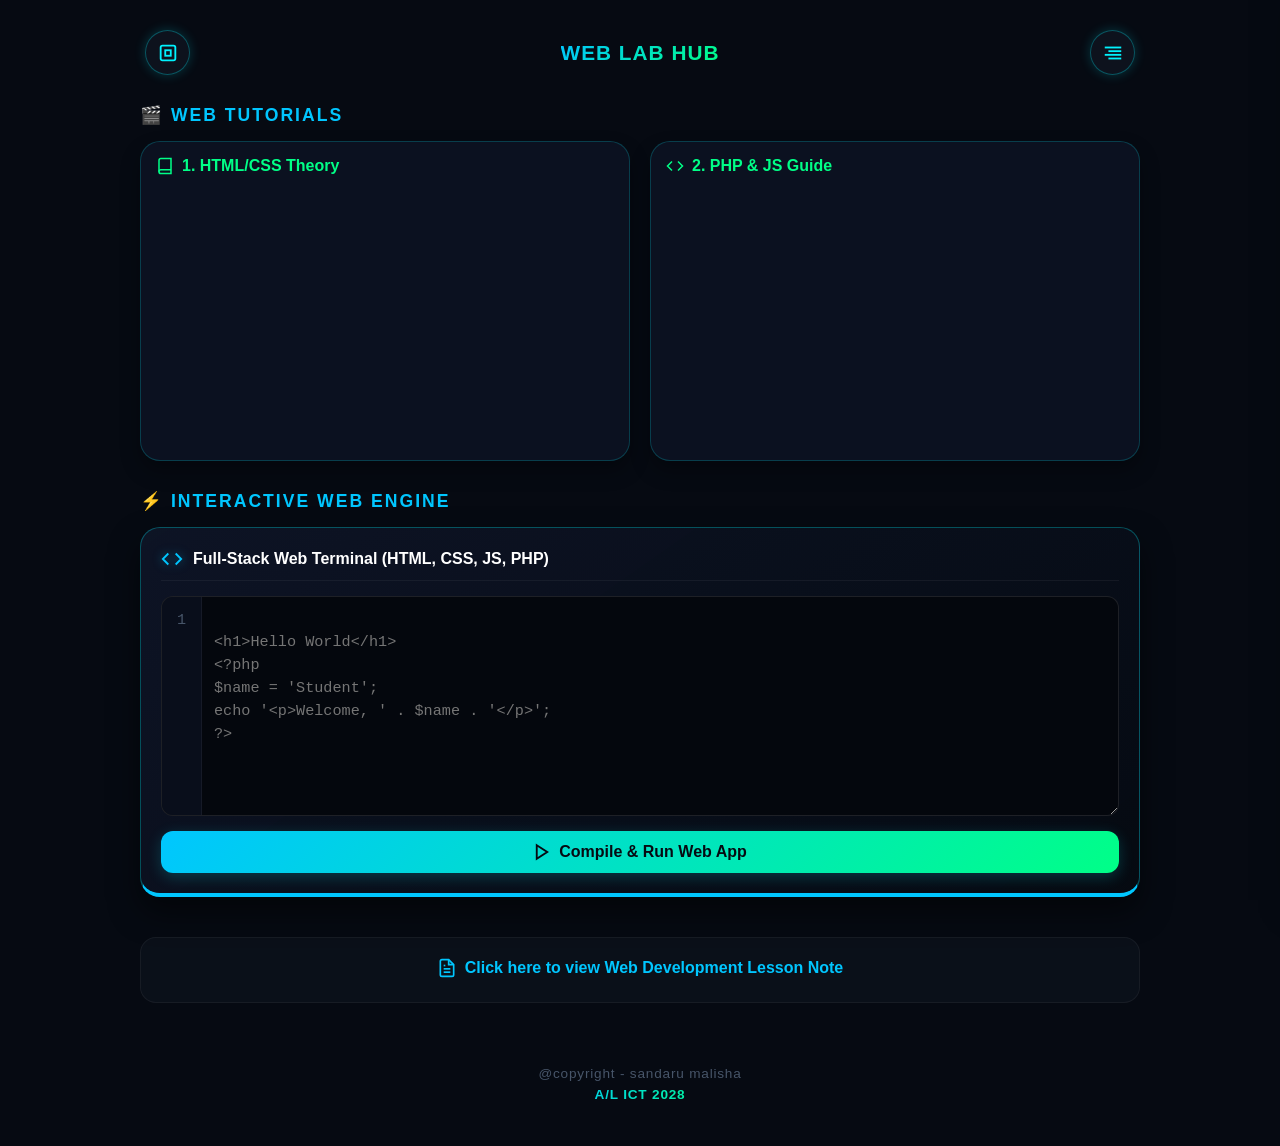
<file: ht.html>
<!DOCTYPE html>
<html lang="en">
<head>
    <meta charset="UTF-8">
    <meta name="viewport" content="width=device-width, initial-scale=1.0">
    <link rel="stylesheet" href="style.css">
    <title>Web Playground | A/L ICT</title>
    
    <style>
        * {
            margin: 0;
            padding: 0;
            box-sizing: border-box;
            font-family: 'Segoe UI', Tahoma, Geneva, Verdana, sans-serif;
        }

        body {
            background: #060a12; 
            color: #f8fafc;
            min-height: 100vh;
            display: flex;
            flex-direction: column;
            align-items: center;
            padding: 20px;
        }

        /* --- NAVBAR HEADER --- */
        header {
            width: 100%;
            max-width: 600px;
            display: flex;
            justify-content: space-between;
            align-items: center;
            padding: 10px 5px;
            margin-bottom: 20px;
            transition: max-width 0.4s ease;
        }

        .nav-icon {
            width: 45px;
            height: 45px;
            border-radius: 50%;
            border: 1px solid rgba(0, 242, 254, 0.3);
            display: flex;
            justify-content: center;
            align-items: center;
            color: #00f2fe;
            background: rgba(30, 41, 59, 0.3);
            box-shadow: 0 0 12px rgba(0, 242, 254, 0.2);
            cursor: pointer;
            transition: all 0.3s ease;
        }

        .nav-icon:hover {
            transform: scale(1.05);
            background: rgba(0, 242, 254, 0.1);
        }

        .header-title {
            font-size: 1.3rem;
            font-weight: 700;
            background: linear-gradient(135deg, #00c6ff, #00ff87);
            -webkit-background-clip: text;
            -webkit-text-fill-color: transparent;
            letter-spacing: 1px;
        }

        .content-wrapper {
            width: 100%;
            max-width: 600px;
            display: flex;
            flex-direction: column;
            gap: 30px;
            transition: max-width 0.4s ease;
        }

        .section-title {
            font-size: 1.1rem;
            text-transform: uppercase;
            letter-spacing: 2px;
            color: #00c6ff;
            margin-bottom: 15px;
            font-weight: 600;
            display: flex;
            align-items: center;
            gap: 10px;
        }

        /* --- YOUTUBE VIDEOS SECTION --- */
        .video-grid {
            display: grid;
            grid-template-columns: 1fr;
            gap: 20px;
        }

        .video-card {
            background: rgba(15, 23, 42, 0.6);
            border: 1px solid rgba(0, 242, 254, 0.2);
            border-radius: 20px;
            padding: 15px;
            box-shadow: 0 10px 20px rgba(0,0,0,0.3);
        }

        .video-card h3 {
            font-size: 1rem;
            color: #00ff87;
            margin-bottom: 12px;
            display: flex;
            align-items: center;
            gap: 8px;
        }

        .video-container {
            position: relative;
            width: 100%;
            padding-bottom: 56.25%; /* 16:9 Aspect Ratio */
            height: 0;
            border-radius: 12px;
            overflow: hidden;
        }

        .video-container iframe {
            position: absolute;
            top: 0;
            left: 0;
            width: 100%;
            height: 100%;
            border: none;
        }

        /* --- WEB DEVELOPMENT PLAYGROUND EDITOR --- */
        .py-playground {
            background: linear-gradient(145deg, rgba(15, 23, 42, 0.8), rgba(6, 10, 18, 0.9));
            border: 1px solid rgba(0, 242, 254, 0.3);
            border-bottom: 4px solid #00c6ff;
            border-radius: 20px;
            padding: 20px;
            box-shadow: 0 15px 30px rgba(0, 0, 0, 0.5);
        }

        .editor-header {
            display: flex;
            justify-content: space-between;
            align-items: center;
            margin-bottom: 15px;
            padding-bottom: 10px;
            border-bottom: 1px solid rgba(255, 255, 255, 0.05);
        }

        .editor-title {
            display: flex;
            align-items: center;
            gap: 10px;
            color: #fff;
            font-weight: 600;
        }

        .editor-title svg {
            color: #00c6ff;
            filter: drop-shadow(0 0 5px rgba(0, 198, 255, 0.5));
        }

        .editor-container {
            display: flex;
            position: relative;
            background: #04070d;
            border: 1px solid rgba(255, 255, 255, 0.1);
            border-radius: 12px;
            overflow: hidden;
            min-height: 220px;
        }

        .line-numbers {
            width: 40px;
            padding: 12px 0;
            background: rgba(15, 23, 42, 0.5);
            border-right: 1px solid rgba(255, 255, 255, 0.05);
            color: #475569;
            text-align: center;
            font-family: 'Courier New', Courier, monospace;
            font-size: 0.95rem;
            line-height: 1.5;
            user-select: none;
        }

        .py-textarea {
            flex: 1;
            background: transparent;
            border: none;
            outline: none;
            color: #f8fafc;
            padding: 12px;
            font-family: 'Courier New', Courier, monospace;
            font-size: 0.95rem;
            line-height: 1.5;
            resize: vertical;
            min-height: 210px;
        }

        .run-btn {
            margin-top: 15px;
            width: 100%;
            background: linear-gradient(135deg, #00c6ff, #00ff87);
            border: none;
            color: #060a12;
            padding: 12px;
            border-radius: 12px;
            font-weight: 700;
            font-size: 1rem;
            cursor: pointer;
            display: flex;
            justify-content: center;
            align-items: center;
            gap: 8px;
            transition: all 0.3s ease;
            box-shadow: 0 4px 15px rgba(0, 242, 254, 0.2);
        }

        .run-btn:hover {
            transform: translateY(-2px);
            box-shadow: 0 6px 20px rgba(0, 255, 135, 0.4);
            filter: brightness(1.1);
        }

        /* --- OUTPUT PREVIEW SECTION (ENLARGED) --- */
        .results-section {
            margin-top: 20px;
            display: none;
        }

        .results-section.active {
            display: block;
            animation: fadeIn 0.4s ease;
        }

        .results-title {
            font-size: 0.9rem;
            color: #94a3b8;
            margin-bottom: 10px;
            text-transform: uppercase;
            letter-spacing: 1px;
        }

        .preview-wrapper {
            width: 100%;
            background: #ffffff; 
            border: 1px solid rgba(255, 255, 255, 0.08);
            border-left: 4px solid #00ff87;
            border-radius: 12px;
            min-height: 400px; /* Increased height for better visibility on all screens */
            overflow: hidden;
            box-shadow: inset 0 0 10px rgba(0,0,0,0.1);
        }

        .preview-iframe {
            width: 100%;
            height: 400px; /* Balanced height for desktop & mobile */
            border: none;
            background: #ffffff;
        }

        /* --- NOTES LINK BOX --- */
        .notes-box {
            background: rgba(30, 41, 59, 0.2);
            border: 1px solid rgba(255, 255, 255, 0.05);
            border-radius: 16px;
            padding: 20px;
            text-align: center;
            margin-top: 10px;
        }

        .notes-link {
            display: inline-flex;
            align-items: center;
            gap: 8px;
            color: #00c6ff;
            text-decoration: none;
            font-weight: 600;
            transition: all 0.3s ease;
        }

        .notes-link:hover {
            color: #00ff87;
            transform: scale(1.02);
        }

        /* --- MENU OVERLAY & SIDEBAR --- */
        .menu-overlay {
            position: fixed;
            top: 0;
            left: 0;
            width: 100vw;
            height: 100vh;
            background: rgba(4, 7, 14, 0.4);
            backdrop-filter: blur(0px);
            opacity: 0;
            pointer-events: none;
            z-index: 999;
            transition: all 0.4s cubic-bezier(0.4, 0, 0.2, 1);
        }

        .menu-overlay.active {
            opacity: 1;
            pointer-events: auto;
            backdrop-filter: blur(8px);
        }

        .sidebar {
            position: fixed;
            top: 0;
            right: -320px;
            width: 290px;
            height: 100vh;
            background: rgba(11, 19, 32, 0.92);
            backdrop-filter: blur(16px);
            border-left: 1px solid rgba(0, 242, 254, 0.25);
            box-shadow: -10px 0 35px rgba(0, 0, 0, 0.6);
            z-index: 1000;
            padding: 30px 24px;
            display: flex;
            flex-direction: column;
            gap: 45px;
            transition: all 0.4s cubic-bezier(0.4, 0, 0.2, 1);
        }

        .sidebar.active {
            right: 0;
        }

        .sidebar-header {
            display: flex;
            justify-content: space-between;
            align-items: center;
            width: 100%;
        }

        .sidebar-title {
            font-size: 1.15rem;
            font-weight: 700;
            letter-spacing: 1.5px;
            background: linear-gradient(135deg, #00c6ff, #00ff87);
            -webkit-background-clip: text;
            -webkit-text-fill-color: transparent;
        }

        .close-icon {
            width: 40px;
            height: 40px;
            border-radius: 50%;
            border: 1px solid rgba(239, 68, 68, 0.3);
            color: #ef4444;
            display: flex;
            justify-content: center;
            align-items: center;
            cursor: pointer;
            background: rgba(239, 68, 68, 0.05);
            transition: all 0.3s cubic-bezier(0.4, 0, 0.2, 1);
        }

        .close-icon:hover {
            transform: scale(1.08) rotate(90deg);
            background: rgba(239, 68, 68, 0.2);
            color: #ff6b6b;
        }

        .sidebar-menu {
            display: flex;
            flex-direction: column;
            gap: 12px;
        }

        .menu-item {
            display: flex;
            align-items: center;
            gap: 15px;
            padding: 14px 16px;
            color: #94a3b8;
            text-decoration: none;
            font-weight: 600;
            font-size: 0.95rem;
            border-radius: 12px;
            transition: all 0.3s cubic-bezier(0.4, 0, 0.2, 1);
        }

        .menu-item svg {
            width: 20px;
            height: 20px;
            color: #475569;
        }

        .menu-item:hover, .menu-item.active-link {
            background: rgba(30, 41, 59, 0.5);
            color: #fff;
            border: 1px solid rgba(0, 242, 254, 0.25);
        }

        .menu-item:hover svg, .menu-item.active-link svg {
            color: #00c6ff;
        }

        footer {
            margin-top: 60px;
            text-align: center;
            font-size: 0.85rem;
            line-height: 1.6;
            padding-bottom: 20px;
        }

        footer .cr-text { color: #475569; }
        footer .al-text {
            font-weight: 600;
            background: linear-gradient(90deg, #00c6ff, #00ff87);
            -webkit-background-clip: text;
            -webkit-text-fill-color: transparent;
        }

        @keyframes fadeIn {
            from { opacity: 0; transform: translateY(10px); }
            to { opacity: 1; transform: translateY(0); }
        }

        /* --- RESPONSIVE FOR LAPTOP/PC --- */
        @media (min-width: 768px) {
            header, .content-wrapper {
                max-width: 1000px; 
            }

            .video-grid {
                grid-template-columns: 1fr 1fr;
            }
        }
    </style>
</head>
<body>

    <div class="menu-overlay" id="menuOverlay"></div>

    <div class="sidebar" id="sidebar">
        <div class="sidebar-header">
            <div class="sidebar-title">NAVIGATION</div>
            <div class="close-icon" id="closeMenu">
                <svg width="20" height="20" viewBox="0 0 24 24" fill="none" stroke="currentColor" stroke-width="2.5" stroke-linecap="round" stroke-linejoin="round"><line x1="18" y1="6" x2="6" y2="18"></line><line x1="6" y1="6" x2="18" y2="18"></line></svg>
            </div>
        </div>
        <nav class="sidebar-menu">
            <a href="index.html" class="menu-item">
                <svg viewBox="0 0 24 24" fill="none" stroke="currentColor" stroke-width="2"><path d="M3 9l9-7 9 7v11a2 2 0 0 1-2 2H5a2 2 0 0 1-2-2z"></path></svg>
                Home Hub
            </a>
            <a href="tn.html" class="menu-item">
                <svg viewBox="0 0 24 24" fill="none" stroke="currentColor" stroke-width="2"><path d="M4 19.5A2.5 2.5 0 0 1 6.5 17H20"></path><path d="M6.5 2H20v20H6.5A2.5 2.5 0 0 1 4 19.5v-15A2.5 2.5 0 0 1 6.5 2z"></path></svg>
                Theory Notes
            </a>
            <a href="p.html" class="menu-item">
                <svg viewBox="0 0 24 24" fill="none" stroke="currentColor" stroke-width="2" stroke-linecap="round" stroke-linejoin="round"><polyline points="16 18 22 12 16 6"></polyline><polyline points="8 6 2 12 8 18"></polyline></svg>
                ICT Practicals
            </a>
            <a href="py.html" class="menu-item">
                <svg viewBox="0 0 24 24" fill="none" stroke="currentColor" stroke-width="2"><polyline points="16 18 22 12 16 6"></polyline><polyline points="8 6 2 12 8 18"></polyline></svg>
                Python Playground
            </a>
            <a href="ht.html" class="menu-item active-link">
                <svg viewBox="0 0 24 24" fill="none" stroke="currentColor" stroke-width="2" stroke-linecap="round" stroke-linejoin="round"><rect x="3" y="3" width="18" height="18" rx="2" ry="2"></rect><line x1="3" y1="9" x2="21" y2="9"></line><line x1="9" y1="21" x2="9" y2="9"></line></svg>
                Web Lab Hub
            </a>
            <a href="base.html" class="menu-item">
                <svg viewBox="0 0 24 24" fill="none" stroke="currentColor" stroke-width="2" stroke-linecap="round" stroke-linejoin="round"><rect x="3" y="3" width="18" height="18" rx="2" ry="2"></rect><line x1="3" y1="9" x2="21" y2="9"></line><line x1="9" y1="21" x2="9" y2="9"></line></svg>
                Base Converter & belittling
            </a>
            <a href="ab.html" class="menu-item">
                <svg viewBox="0 0 24 24" fill="none" stroke="currentColor" stroke-width="2" stroke-linecap="round" stroke-linejoin="round">
                    <path d="M20 21v-2a4 4 0 0 0-4-4H8a4 4 0 0 0-4 4v2"></path>
                    <circle cx="12" cy="7" r="4"></circle>
                </svg>
                About developer
            </a>
        </nav>
    </div>

    <header>
        <div class="nav-icon" onclick="window.location.href='index.html'">
            <svg width="22" height="22" viewBox="0 0 24 24" fill="none" stroke="currentColor" stroke-width="2"><rect x="4" y="4" width="16" height="16" rx="2"></rect><rect x="9" y="9" width="6" height="6"></rect></svg>
        </div>
        <div class="header-title">WEB LAB HUB</div>
        <div class="nav-icon" id="menuToggle">
            <svg width="22" height="22" viewBox="0 0 24 24" fill="none" stroke="currentColor" stroke-width="2"><line x1="21" y1="10" x2="7" y2="10"></line><line x1="21" y1="6" x2="3" y2="6"></line><line x1="21" y1="14" x2="3" y2="14"></line><line x1="21" y1="18" x2="7" y2="18"></line></svg>
        </div>
    </header>

    <div class="content-wrapper">
        
        <section>
            <div class="section-title">🎬 Web Tutorials</div>
            <div class="video-grid">
                <div class="video-card">
                    <h3>
                        <svg width="18" height="18" viewBox="0 0 24 24" fill="none" stroke="currentColor" stroke-width="2"><path d="M4 19.5A2.5 2.5 0 0 1 6.5 17H20"></path><path d="M6.5 2H20v20H6.5A2.5 2.5 0 0 1 4 19.5v-15A2.5 2.5 0 0 1 6.5 2z"></path></svg>
                        1. HTML/CSS Theory
                    </h3>
                    <div class="video-container">
                        <iframe src="https://www.youtube.com/embed/LmOC0IpPn_E?si=ugijcqyzRs9Ohw48" allowfullscreen></iframe>
                    </div>
                </div>
                <div class="video-card">
                    <h3>
                        <svg width="18" height="18" viewBox="0 0 24 24" fill="none" stroke="currentColor" stroke-width="2"><polyline points="16 18 22 12 16 6"></polyline><polyline points="8 6 2 12 8 18"></polyline></svg>
                        2. PHP & JS Guide
                    </h3>
                    <div class="video-container">
                        <iframe src="https://www.youtube.com/embed/LXvFzO7meGs?si=W_xgdd1E848Z5b9u" allowfullscreen></iframe>
                    </div>
                </div>
            </div>
        </section>

        <section>
            <div class="section-title">⚡ Interactive Web Engine</div>
            <div class="py-playground">
                
                <div class="editor-header">
                    <div class="editor-title">
                        <svg width="22" height="22" viewBox="0 0 24 24" fill="none" stroke="currentColor" stroke-width="2">
                            <polyline points="16 18 22 12 16 6"></polyline>
                            <polyline points="8 6 2 12 8 18"></polyline>
                        </svg>
                        <span>Full-Stack Web Terminal (HTML, CSS, JS, PHP)</span>
                    </div>
                </div>

                <div class="editor-container">
                    <div class="line-numbers" id="lineNumbers">1</div>
                    <textarea class="py-textarea" id="pyEditor" spellcheck="false" placeholder="&#10;&lt;h1&gt;Hello World&lt;/h1&gt;&#10;&lt;?php&#10;$name = 'Student';&#10;echo '&lt;p&gt;Welcome, ' . $name . '&lt;/p&gt;';&#10;?&gt;"></textarea>
                </div>

                <button class="run-btn" id="runBtn">
                    <svg width="18" height="18" viewBox="0 0 24 24" fill="none" stroke="currentColor" stroke-width="2.5"><polygon points="5 3 19 12 5 21 5 3"></polygon></svg>
                    Compile & Run Web App
                </button>

                <div class="results-section" id="resultsSection">
                    <div class="results-title">Live Server Output View:</div>
                    <div class="preview-wrapper" id="consoleContainer">
                        <iframe class="preview-iframe" id="livePreviewFrame"></iframe>
                    </div>
                </div>

            </div>
        </section>

        <section>
            <div class="notes-box">
                <a href="https://drive.google.com/file/d/1n_PKyMoIO4tlOthX07dh9yYstqFqU7sj/view?usp=drivesdk" class="notes-link">
                    <svg width="20" height="20" viewBox="0 0 24 24" fill="none" stroke="currentColor" stroke-width="2"><path d="M14 2H6a2 2 0 0 0-2 2v16a2 2 0 0 0 2 2h12a2 2 0 0 0 2-2V8z"></path><polyline points="14 2 14 8 20 8"></polyline><line x1="16" y1="13" x2="8" y2="13"></line><line x1="16" y1="17" x2="8" y2="17"></line><polyline points="10 9 9 9 8 9"></polyline></svg>
                    Click here to view Web Development Lesson Note
                </a>
            </div>
        </section>

    </div>

    <footer>
        <p class="cr-text">@copyright - sandaru malisha</p>
        <p class="al-text">A/L ICT 2028</p>
    </footer>

    <script>
        // --- NAVIGATION TOGGLE LOGIC ---
        const menuToggle = document.getElementById('menuToggle');
        const closeMenu = document.getElementById('closeMenu');
        const sidebar = document.getElementById('sidebar');
        const menuOverlay = document.getElementById('menuOverlay');

        menuToggle.addEventListener('click', () => {
            sidebar.classList.add('active');
            menuOverlay.classList.add('active');
        });

        const hideMenuHub = () => {
            sidebar.classList.remove('active');
            menuOverlay.classList.remove('active');
        };

        closeMenu.addEventListener('click', hideMenuHub);
        menuOverlay.addEventListener('click', hideMenuHub);

        // --- DYNAMIC LINE NUMBER LOGIC ---
        const pyEditor = document.getElementById('pyEditor');
        const lineNumbers = document.getElementById('lineNumbers');

        pyEditor.addEventListener('input', () => {
            const lines = pyEditor.value.split('\n').length;
            lineNumbers.innerHTML = Array(lines).fill(0).map((_, i) => i + 1).join('<br>');
        });

        // --- INTELLIGENT HYBRID CLIENT-SIDE WEB & PHP INTERPRETER ---
        const runBtn = document.getElementById('runBtn');
        const resultsSection = document.getElementById('resultsSection');
        const livePreviewFrame = document.getElementById('livePreviewFrame');

        // Robust client-side PHP execution simulation parser
        function processPHPSyntax(sourceCode) {
            return sourceCode.replace(/<\?php([\s\S]*?)\?>/g, function(match, phpBlockContent) {
                let parsedOutput = "";
                let localVariables = {};
                
                let phpStatements = phpBlockContent.split(';');
                
                phpStatements.forEach(statement => {
                    statement = statement.trim();
                    if (!statement) return;
                    
                    if (statement.startsWith('$')) {
                        let dynamicSplit = statement.split('=');
                        if (dynamicSplit.length >= 2) {
                            let varName = dynamicSplit[0].trim();
                            let rawValueExpression = dynamicSplit.slice(1).join('=').trim();
                            
                            try {
                                let safeJsExpr = rawValueExpression.replace(/\./g, '+');
                                for (let key in localVariables) {
                                    let replacementVal = typeof localVariables[key] === 'string' ? `"${localVariables[key]}"` : localVariables[key];
                                    safeJsExpr = safeJsExpr.split(key).join(replacementVal);
                                }
                                let computedValue = new Function(`return ${safeJsExpr}`)();
                                localVariables[varName] = computedValue;
                            } catch(err) {
                                localVariables[varName] = rawValueExpression.replace(/['"]/g, '');
                            }
                        }
                    }
                    
                    if (statement.startsWith('echo ')) {
                        let echoTargetExpression = statement.substring(5).trim();
                        try {
                            let safeJsEchoExpr = echoTargetExpression.replace(/\./g, '+');
                            for (let key in localVariables) {
                                let replacementVal = typeof localVariables[key] === 'string' ? `"${localVariables[key]}"` : localVariables[key];
                                safeJsEchoExpr = safeJsEchoExpr.split(key).join(replacementVal);
                            }
                            let echoFinalResult = new Function(`return ${safeJsEchoExpr}`)();
                            parsedOutput += echoFinalResult;
                        } catch(err) {
                            parsedOutput += echoTargetExpression.replace(/['"]/g, '');
                        }
                    }
                });
                
                return parsedOutput;
            });
        }

        runBtn.addEventListener('click', () => {
            const rawInputSource = pyEditor.value;
            
            if (rawInputSource.trim() === "") {
                alert("Please write some HTML, CSS, JS or PHP code first!");
                return;
            }

            resultsSection.classList.add('active');

            let hybridWebCode = processPHPSyntax(rawInputSource);

            try {
                let frameDocument = livePreviewFrame.contentDocument || livePreviewFrame.contentWindow.document;
                frameDocument.open();
                frameDocument.write(hybridWebCode);
                frameDocument.close();
            } catch (sandboxError) {
                console.error("Standard rendering engine evaluation breakdown: ", sandboxError);
            }
        });
    </script>
</body>
</html>
</file>
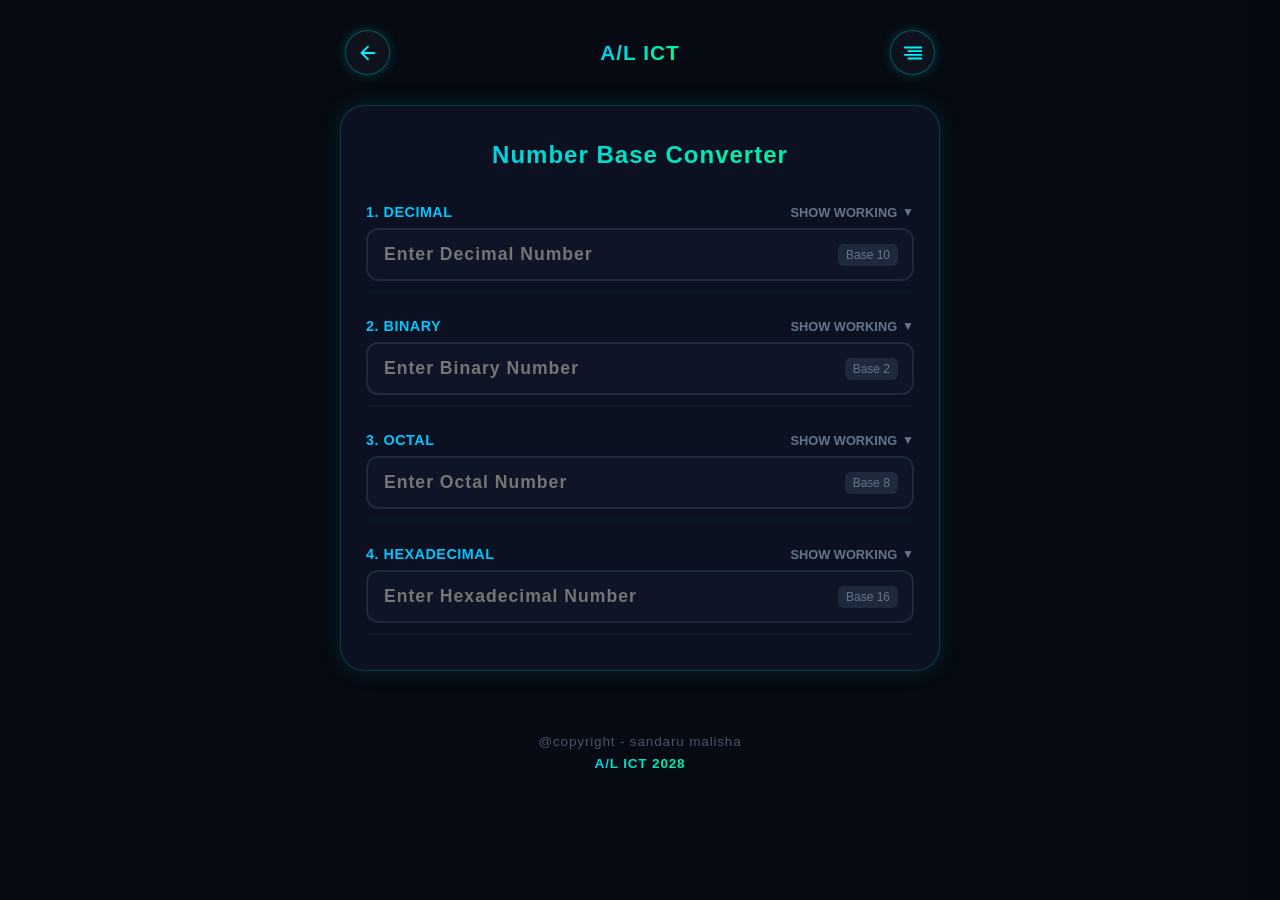
<file: no.html>
<!DOCTYPE html>
<html lang="en">
<head>
    <meta charset="UTF-8">
    <meta name="viewport" content="width=device-width, initial-scale=1.0">
    <title>Base Converter | A/L ICT</title>
    
    <style>
        * {
            margin: 0;
            padding: 0;
            box-sizing: border-box;
            font-family: 'Segoe UI', Tahoma, Geneva, Verdana, sans-serif;
        }

        body {
            background: #060a12; /* Deep dark theme from the home page */
            color: #f8fafc;
            min-height: 100vh;
            display: flex;
            flex-direction: column;
            align-items: center;
            padding: 20px;
        }

        /* --- NAVBAR HEADER --- */
        header {
            width: 100%;
            max-width: 600px;
            display: flex;
            justify-content: space-between;
            align-items: center;
            padding: 10px 5px;
            margin-bottom: 20px;
        }

        .nav-icon {
            width: 45px;
            height: 45px;
            border-radius: 50%;
            border: 1px solid rgba(0, 242, 254, 0.3);
            display: flex;
            justify-content: center;
            align-items: center;
            color: #00f2fe;
            background: rgba(30, 41, 59, 0.3);
            box-shadow: 0 0 12px rgba(0, 242, 254, 0.2);
            cursor: pointer;
            transition: all 0.3s ease;
        }

        .nav-icon:hover {
            transform: scale(1.05);
            background: rgba(0, 242, 254, 0.1);
        }

        .header-title {
            font-size: 1.3rem;
            font-weight: 700;
            background: linear-gradient(135deg, #00c6ff, #00ff87);
            -webkit-background-clip: text;
            -webkit-text-fill-color: transparent;
            letter-spacing: 1px;
        }

        /* --- CONVERTER CARD LAYOUT --- */
        .converter-card {
            width: 100%;
            max-width: 600px;
            background: rgba(15, 23, 42, 0.6);
            border: 1px solid rgba(0, 242, 254, 0.2);
            box-shadow: 0 0 25px rgba(0, 242, 254, 0.1);
            padding: 35px 25px;
            border-radius: 24px;
            animation: slideUp 0.6s cubic-bezier(0.4, 0, 0.2, 1);
        }

        @keyframes slideUp {
            from {
                opacity: 0;
                transform: translateY(20px);
            }
            to {
                opacity: 1;
                transform: translateY(0);
            }
        }

        .converter-card h2 {
            text-align: center;
            margin-bottom: 35px;
            font-size: 1.5rem;
            font-weight: 700;
            background: linear-gradient(135deg, #00c6ff, #00ff87);
            -webkit-background-clip: text;
            -webkit-text-fill-color: transparent;
            letter-spacing: 1px;
        }

        .input-group {
            margin-bottom: 25px;
        }

        .input-group:last-child {
            margin-bottom: 0;
        }

        /* Flex header for Label and Show Working Button */
        .input-header {
            display: flex;
            justify-content: space-between;
            align-items: center;
            margin-bottom: 8px;
        }

        label {
            display: block;
            font-size: 0.9rem;
            color: #00c6ff;
            font-weight: 600;
            letter-spacing: 0.5px;
            text-transform: uppercase;
            transition: color 0.3s ease;
        }

        .toggle-steps {
            background: transparent;
            border: none;
            color: #64748b;
            font-size: 0.8rem;
            font-weight: 600;
            cursor: pointer;
            display: flex;
            align-items: center;
            gap: 5px;
            text-transform: uppercase;
            transition: all 0.3s ease;
        }

        .toggle-steps:hover {
            color: #00ff87;
        }

        .arrow-icon {
            font-size: 0.75rem;
            display: inline-block;
            transition: transform 0.3s ease;
        }

        .input-wrapper {
            position: relative;
        }

        input {
            width: 100%;
            padding: 14px 16px;
            background: rgba(15, 23, 42, 0.8);
            border: 2px solid #1e293b;
            border-radius: 12px;
            color: #fff;
            font-size: 1.1rem;
            font-weight: bold;
            letter-spacing: 1px;
            outline: none;
            transition: all 0.3s cubic-bezier(0.4, 0, 0.2, 1);
        }

        input:focus {
            border-color: #00ff87;
            box-shadow: 0 0 15px rgba(0, 255, 135, 0.2);
            transform: scale(1.01);
        }

        .input-group:focus-within label {
            color: #00ff87;
        }

        .input-group:focus-within .toggle-steps {
            color: #00c6ff;
        }

        /* Base Indicator Badge */
        .base-badge {
            position: absolute;
            right: 16px;
            top: 50%;
            transform: translateY(-50%);
            font-size: 0.75rem;
            background: #1e293b;
            padding: 4px 8px;
            border-radius: 6px;
            color: #64748b;
            pointer-events: none;
            transition: all 0.3s ease;
        }

        input:focus ~ .base-badge {
            background: #00ff87;
            color: #060a12;
            font-weight: 600;
        }

        /* --- STEP BY STEP WORKINGS ACCORDION --- */
        .steps-container {
            max-height: 0;
            overflow: hidden;
            background: rgba(9, 15, 26, 0.85);
            border: 1px solid rgba(0, 242, 254, 0.05);
            border-radius: 12px;
            margin-top: 10px;
            transition: max-height 0.4s cubic-bezier(0.4, 0, 0.2, 1);
        }

        .steps-container.open {
            border-color: rgba(0, 242, 254, 0.15);
        }

        .steps-content {
            padding: 15px;
            font-family: 'Consolas', 'Courier New', monospace;
            font-size: 0.88rem;
            line-height: 1.6;
            color: #cbd5e1;
        }

        /* Error Animation for Invalid Inputs */
        .invalid {
            border-color: #ef4444 !important;
            box-shadow: 0 0 15px rgba(239, 68, 68, 0.2) !important;
            animation: shake 0.4s ease-in-out;
        }

        @keyframes shake {
            0%, 100% { transform: translateX(0); }
            25% { transform: translateX(-6px); }
            75% { transform: translateX(6px); }
        }

        /* --- FOOTER COPYRIGHT --- */
        footer {
            margin-top: 60px;
            text-align: center;
            font-size: 0.85rem;
            line-height: 1.6;
            letter-spacing: 0.8px;
            padding-bottom: 20px;
        }

        footer .cr-text {
            color: #475569;
            text-transform: lowercase;
        }

        footer .al-text {
            font-weight: 600;
            background: linear-gradient(90deg, #00c6ff, #00ff87);
            -webkit-background-clip: text;
            -webkit-text-fill-color: transparent;
        }

        /* --- DYNAMIC SIDEBAR MENU & BLUR OVERLAY --- */
        .menu-overlay {
            position: fixed;
            top: 0;
            left: 0;
            width: 100vw;
            height: 100vh;
            background: rgba(4, 7, 14, 0.4);
            backdrop-filter: blur(0px);
            -webkit-backdrop-filter: blur(0px);
            opacity: 0;
            pointer-events: none;
            z-index: 999;
            transition: all 0.4s cubic-bezier(0.4, 0, 0.2, 1);
        }

        .menu-overlay.active {
            opacity: 1;
            pointer-events: auto;
            backdrop-filter: blur(8px);
            -webkit-backdrop-filter: blur(8px);
        }

        .sidebar {
            position: fixed;
            top: 0;
            right: -320px;
            width: 290px;
            height: 100vh;
            background: rgba(11, 19, 32, 0.92);
            backdrop-filter: blur(16px);
            -webkit-backdrop-filter: blur(16px);
            border-left: 1px solid rgba(0, 242, 254, 0.25);
            box-shadow: -10px 0 35px rgba(0, 0, 0, 0.6);
            z-index: 1000;
            padding: 30px 24px;
            display: flex;
            flex-direction: column;
            gap: 45px;
            transition: all 0.4s cubic-bezier(0.4, 0, 0.2, 1);
        }

        .sidebar.active {
            right: 0;
        }

        .sidebar-header {
            display: flex;
            justify-content: space-between;
            align-items: center;
            width: 100%;
        }

        .sidebar-title {
            font-size: 1.15rem;
            font-weight: 700;
            letter-spacing: 1.5px;
            background: linear-gradient(135deg, #00c6ff, #00ff87);
            -webkit-background-clip: text;
            -webkit-text-fill-color: transparent;
        }

        .close-icon {
            width: 40px;
            height: 40px;
            border-radius: 50%;
            border: 1px solid rgba(239, 68, 68, 0.3);
            color: #ef4444;
            display: flex;
            justify-content: center;
            align-items: center;
            cursor: pointer;
            background: rgba(239, 68, 68, 0.05);
            transition: all 0.3s cubic-bezier(0.4, 0, 0.2, 1);
        }

        .close-icon:hover {
            transform: scale(1.08) rotate(90deg);
            background: rgba(239, 68, 68, 0.2);
            color: #ff6b6b;
            border-color: #ff6b6b;
            box-shadow: 0 0 12px rgba(239, 68, 68, 0.3);
        }

        .sidebar-menu {
            display: flex;
            flex-direction: column;
            gap: 12px;
        }

        .menu-item {
            display: flex;
            align-items: center;
            gap: 15px;
            padding: 14px 16px;
            color: #94a3b8;
            text-decoration: none;
            font-weight: 600;
            font-size: 0.95rem;
            border-radius: 12px;
            border: 1px solid transparent;
            transition: all 0.3s cubic-bezier(0.4, 0, 0.2, 1);
        }

        .menu-item svg {
            width: 20px;
            height: 20px;
            color: #475569;
            transition: color 0.3s ease, transform 0.3s ease;
        }

        .menu-item:hover {
            background: rgba(30, 41, 59, 0.5);
            color: #fff;
            border-color: rgba(0, 255, 135, 0.25);
            transform: translateX(6px);
        }

        .menu-item:hover svg {
            color: #00ff87;
            transform: scale(1.1);
        }

        .menu-item.active-link {
            background: rgba(0, 198, 255, 0.1);
            color: #00c6ff;
            border-color: rgba(0, 198, 255, 0.3);
        }

        .menu-item.active-link svg {
            color: #00c6ff;
        }
    </style>
</head>
<body>

    <div class="menu-overlay" id="menuOverlay"></div>

    <div class="sidebar" id="sidebar">
        <div class="sidebar-header">
            <div class="sidebar-title">NAVIGATION</div>
            <div class="close-icon" id="closeMenu">
                <svg width="20" height="20" viewBox="0 0 24 24" fill="none" stroke="currentColor" stroke-width="2.5" stroke-linecap="round" stroke-linejoin="round"><line x1="18" y1="6" x2="6" y2="18"></line><line x1="6" y1="6" x2="18" y2="18"></line></svg>
            </div>
        </div>
        
        <nav class="sidebar-menu">
            <a href="index.html" class="menu-item">
                <svg viewBox="0 0 24 24" fill="none" stroke="currentColor" stroke-width="2" stroke-linecap="round" stroke-linejoin="round"><path d="M3 9l9-7 9 7v11a2 2 0 0 1-2 2H5a2 2 0 0 1-2-2z"></path><polyline points="9 22 9 12 15 12 15 22"></polyline></svg>
                Home Hub
            </a>
            <a href="tn.html" class="menu-item">
                <svg viewBox="0 0 24 24" fill="none" stroke="currentColor" stroke-width="2" stroke-linecap="round" stroke-linejoin="round"><path d="M4 19.5A2.5 2.5 0 0 1 6.5 17H20"></path><path d="M6.5 2H20v20H6.5A2.5 2.5 0 0 1 4 19.5v-15A2.5 2.5 0 0 1 6.5 2z"></path></svg>
                Theory Notes
            </a>
            <a href="p.html" class="menu-item">
                <svg viewBox="0 0 24 24" fill="none" stroke="currentColor" stroke-width="2" stroke-linecap="round" stroke-linejoin="round"><polyline points="16 18 22 12 16 6"></polyline><polyline points="8 6 2 12 8 18"></polyline></svg>
                ICT Practicals
            </a>
            <a href="converter.html" class="menu-item active-link">
                <svg viewBox="0 0 24 24" fill="none" stroke="currentColor" stroke-width="2" stroke-linecap="round" stroke-linejoin="round"><rect x="3" y="3" width="18" height="18" rx="2" ry="2"></rect><line x1="3" y1="9" x2="21" y2="9"></line><line x1="9" y1="21" x2="9" y2="9"></line></svg>
                Base Converter
            </a>
            <a href="ab.html" class="menu-item">
    <svg viewBox="0 0 24 24" fill="none" stroke="currentColor" stroke-width="2" stroke-linecap="round" stroke-linejoin="round">
        <path d="M20 21v-2a4 4 0 0 0-4-4H8a4 4 0 0 0-4 4v2"></path>
        <circle cx="12" cy="7" r="4"></circle>
    </svg>
    About developer
</a>

        </nav>
    </div>

    <header>
        <div class="nav-icon" onclick="window.location.href='index.html'">
            <svg width="22" height="22" viewBox="0 0 24 24" fill="none" stroke="currentColor" stroke-width="2" stroke-linecap="round" stroke-linejoin="round"><line x1="19" y1="12" x2="5" y2="12"></line><polyline points="12 19 5 12 12 5"></polyline></svg>
        </div>
        <div class="header-title">A/L ICT</div>
        <div class="nav-icon" id="menuToggle">
            <svg width="22" height="22" viewBox="0 0 24 24" fill="none" stroke="currentColor" stroke-width="2" stroke-linecap="round" stroke-linejoin="round"><line x1="21" y1="10" x2="7" y2="10"></line><line x1="21" y1="6" x2="3" y2="6"></line><line x1="21" y1="14" x2="3" y2="14"></line><line x1="21" y1="18" x2="7" y2="18"></line></svg>
        </div>
    </header>

    <div class="converter-card">
        <h2>Number Base Converter</h2>

        <div class="input-group">
            <div class="input-header">
                <label for="decimal">1. Decimal</label>
                <button class="toggle-steps" data-target="decimal-steps">
                    Show Working <span class="arrow-icon">▼</span>
                </button>
            </div>
            <div class="input-wrapper">
                <input type="text" id="decimal" placeholder="Enter Decimal Number" autocomplete="off">
                <span class="base-badge">Base 10</span>
            </div>
            <div class="steps-container" id="decimal-steps">
                <div class="steps-content">Enter a number to view step-by-step conversion logic.</div>
            </div>
        </div>

        <div class="input-group">
            <div class="input-header">
                <label for="binary">2. Binary</label>
                <button class="toggle-steps" data-target="binary-steps">
                    Show Working <span class="arrow-icon">▼</span>
                </button>
            </div>
            <div class="input-wrapper">
                <input type="text" id="binary" placeholder="Enter Binary Number" autocomplete="off">
                <span class="base-badge">Base 2</span>
            </div>
            <div class="steps-container" id="binary-steps">
                <div class="steps-content">Enter a number to view step-by-step conversion logic.</div>
            </div>
        </div>

        <div class="input-group">
            <div class="input-header">
                <label for="octal">3. Octal</label>
                <button class="toggle-steps" data-target="octal-steps">
                    Show Working <span class="arrow-icon">▼</span>
                </button>
            </div>
            <div class="input-wrapper">
                <input type="text" id="octal" placeholder="Enter Octal Number" autocomplete="off">
                <span class="base-badge">Base 8</span>
            </div>
            <div class="steps-container" id="octal-steps">
                <div class="steps-content">Enter a number to view step-by-step conversion logic.</div>
            </div>
        </div>

        <div class="input-group">
            <div class="input-header">
                <label for="hex">4. Hexadecimal</label>
                <button class="toggle-steps" data-target="hex-steps">
                    Show Working <span class="arrow-icon">▼</span>
                </button>
            </div>
            <div class="input-wrapper">
                <input type="text" id="hex" placeholder="Enter Hexadecimal Number" autocomplete="off">
                <span class="base-badge">Base 16</span>
            </div>
            <div class="steps-container" id="hex-steps">
                <div class="steps-content">Enter a number to view step-by-step conversion logic.</div>
            </div>
        </div>
    </div>

    <footer>
        <p class="cr-text">@copyright - sandaru malisha</p>
        <p class="al-text">A/L ICT 2028</p>
    </footer>

    <script>
        // Sidebar Navigation Toggles
        const menuToggle = document.getElementById('menuToggle');
        const closeMenu = document.getElementById('closeMenu');
        const sidebar = document.getElementById('sidebar');
        const menuOverlay = document.getElementById('menuOverlay');

        menuToggle.addEventListener('click', () => {
            sidebar.classList.add('active');
            menuOverlay.classList.add('active');
        });

        const hideMenuHub = () => {
            sidebar.classList.remove('active');
            menuOverlay.classList.remove('active');
        };

        closeMenu.addEventListener('click', hideMenuHub);
        menuOverlay.addEventListener('click', hideMenuHub);

        // Accordion Animation Logic
        document.querySelectorAll('.toggle-steps').forEach(btn => {
            btn.addEventListener('click', () => {
                const targetId = btn.getAttribute('data-target');
                const container = document.getElementById(targetId);
                const arrow = btn.querySelector('.arrow-icon');
                
                if (container.classList.contains('open')) {
                    container.classList.remove('open');
                    container.style.maxHeight = null;
                    arrow.textContent = "▼";
                } else {
                    container.classList.add('open');
                    container.style.maxHeight = container.scrollHeight + "px";
                    arrow.textContent = "▲";
                }
            });
        });

        // Live Base Conversion Computation
        const decInput = document.getElementById('decimal');
        const binInput = document.getElementById('binary');
        const octInput = document.getElementById('octal');
        const hexInput = document.getElementById('hex');

        const validators = {
            10: /^[0-9]*$/,
            2: /^[0-1]*$/,
            8: /^[0-7]*$/,
            16: /^[0-9a-fA-F]*$/
        };

        function convertValues(sourceInput, base) {
            let value = sourceInput.value.trim();

            if (value === "") {
                clearAll();
                removeErrorStyles();
                updateAllSteps(null);
                return;
            }

            if (!validators[base].test(value)) {
                sourceInput.classList.add('invalid');
                clearOthers(sourceInput);
                updateAllSteps(null);
                return;
            } else {
                sourceInput.classList.remove('invalid');
            }

            let decimalValue = parseInt(value, base);
            if (isNaN(decimalValue)) return;

            if (sourceInput !== decInput) decInput.value = decimalValue.toString(10);
            if (sourceInput !== binInput) binInput.value = decimalValue.toString(2);
            if (sourceInput !== octInput) octInput.value = decimalValue.toString(8);
            if (sourceInput !== hexInput) hexInput.value = decimalValue.toString(16).toUpperCase();

            updateAllSteps(decimalValue);
        }

        function clearAll() {
            decInput.value = "";
            binInput.value = "";
            octInput.value = "";
            hexInput.value = "";
        }

        function clearOthers(current) {
            if (current !== decInput) decInput.value = "";
            if (current !== binInput) binInput.value = "";
            if (current !== octInput) octInput.value = "";
            if (current !== hexInput) hexInput.value = "";
        }

        function removeErrorStyles() {
            [decInput, binInput, octInput, hexInput].forEach(input => input.classList.remove('invalid'));
        }

        // --- WORKING STEPS GENERATOR ARRAYS ---
        function updateAllSteps(dec) {
            const decBox = document.getElementById('decimal-steps').querySelector('.steps-content');
            const binBox = document.getElementById('binary-steps').querySelector('.steps-content');
            const octBox = document.getElementById('octal-steps').querySelector('.steps-content');
            const hexBox = document.getElementById('hex-steps').querySelector('.steps-content');

            if (dec === null || isNaN(dec)) {
                const standardMsg = "Enter a valid number to view step-by-step conversion logic.";
                decBox.innerHTML = standardMsg;
                binBox.innerHTML = standardMsg;
                octBox.innerHTML = standardMsg;
                hexBox.innerHTML = standardMsg;
            } else {
                decBox.innerHTML = generateDecimalSteps(dec);
                binBox.innerHTML = generateBinarySteps(dec);
                octBox.innerHTML = generateOctalSteps(dec);
                hexBox.innerHTML = generateHexSteps(dec);
            }

            // Realtime dynamic expansion adjustment for opened windows
            document.querySelectorAll('.steps-container.open').forEach(container => {
                container.style.maxHeight = container.scrollHeight + "px";
            });
        }

        function generateDecimalSteps(dec) {
            let str = dec.toString();
            let out = `<span style="color: #00ff87; font-weight: bold;">[Decimal Base 10 Positional System Analysis]</span><br><br>`;
            let expr = [];
            let expansion = [];
            for (let i = 0; i < str.length; i++) {
                let p = str.length - 1 - i;
                expr.push(`(${str[i]} × 10<sup>${p}</sup>)`);
                expansion.push(parseInt(str[i]) * Math.pow(10, p));
            }
            out += `Expansion Breakdown:<br>➔ ` + expr.join(' + ') + `<br>`;
            out += `Calculated Weight:<br>➔ ` + expansion.join(' + ') + `<br>`;
            out += `Final Summation: <strong>${dec}<sub>10}</strong>`;
            return out;
        }

        function generateBinarySteps(dec) {
            let out = `<span style="color: #00ff87; font-weight: bold;">[Decimal to Binary via Successive Division by 2]</span><br><br>`;
            let temp = dec;
            let divSteps = [];
            let remainders = [];
            
            if (temp === 0) divSteps.push(`0 ÷ 2 = 0 | Remainder: 0`);
            while (temp > 0) {
                let q = Math.floor(temp / 2);
                let r = temp % 2;
                divSteps.push(`${temp.toString().padStart(4, ' ')} ÷ 2 = ${q.toString().padStart(4, ' ')} | Remainder: <strong style="color: #00c6ff">${r}</strong>`);
                remainders.push(r);
                temp = q;
            }
            out += divSteps.join('<br>') + `<br><br>`;
            let finalBin = remainders.reverse().join('') || '0';
            out += `Read remainders from bottom to top: <strong>${finalBin}<sub>2}</strong><br><br>`;

            out += `<span style="color: #00ff87; font-weight: bold;">[Binary back to Decimal Verification]</span><br><br>`;
            let checkExpr = [];
            let weightSum = [];
            for (let i = 0; i < finalBin.length; i++) {
                let p = finalBin.length - 1 - i;
                checkExpr.push(`(${finalBin[i]} × 2<sup>${p}</sup>)`);
                weightSum.push(parseInt(finalBin[i]) * Math.pow(2, p));
            }
            out += `➔ ` + checkExpr.join(' + ') + `<br>`;
            out += `➔ ` + weightSum.join(' + ') + ` = <strong>${dec}<sub>10}</strong>`;
            return out;
        }

        function generateOctalSteps(dec) {
            let out = `<span style="color: #00ff87; font-weight: bold;">[Decimal to Octal via Successive Division by 8]</span><br><br>`;
            let temp = dec;
            let divSteps = [];
            let remainders = [];

            if (temp === 0) divSteps.push(`0 ÷ 8 = 0 | Remainder: 0`);
            while (temp > 0) {
                let q = Math.floor(temp / 8);
                let r = temp % 8;
                divSteps.push(`${temp.toString().padStart(4, ' ')} ÷ 8 = ${q.toString().padStart(4, ' ')} | Remainder: <strong style="color: #00c6ff">${r}</strong>`);
                remainders.push(r);
                temp = q;
            }
            out += divSteps.join('<br>') + `<br><br>`;
            let finalOct = remainders.reverse().join('') || '0';
            out += `Read remainders from bottom to top: <strong>${finalOct}<sub>8}</strong><br><br>`;

            out += `<span style="color: #00ff87; font-weight: bold;">[Octal back to Decimal Verification]</span><br><br>`;
            let checkExpr = [];
            let weightSum = [];
            for (let i = 0; i < finalOct.length; i++) {
                let p = finalOct.length - 1 - i;
                checkExpr.push(`(${finalOct[i]} × 8<sup>${p}</sup>)`);
                weightSum.push(parseInt(finalOct[i]) * Math.pow(8, p));
            }
            out += `➔ ` + checkExpr.join(' + ') + `<br>`;
            out += `➔ ` + weightSum.join(' + ') + ` = <strong>${dec}<sub>10}</strong>`;
            return out;
        }

        function generateHexSteps(dec) {
            let out = `<span style="color: #00ff87; font-weight: bold;">[Decimal to Hexadecimal via Successive Division by 16]</span><br><br>`;
            let temp = dec;
            let divSteps = [];
            let remainders = [];
            const hexMapping = {10: 'A', 11: 'B', 12: 'C', 13: 'D', 14: 'E', 15: 'F'};

            if (temp === 0) divSteps.push(`0 ÷ 16 = 0 | Remainder: 0`);
            while (temp > 0) {
                let q = Math.floor(temp / 16);
                let r = temp % 16;
                let displayRem = r >= 10 ? `${r} (${hexMapping[r]})` : `${r}`;
                let hexChar = r >= 10 ? hexMapping[r] : `${r}`;
                
                divSteps.push(`${temp.toString().padStart(4, ' ')} ÷ 16 = ${q.toString().padStart(4, ' ')} | Remainder: <strong style="color: #00c6ff">${displayRem}</strong>`);
                remainders.push(hexChar);
                temp = q;
            }
            out += divSteps.join('<br>') + `<br><br>`;
            let finalHex = remainders.reverse().join('') || '0';
            out += `Read remainders from bottom to top: <strong>${finalHex}<sub>16}</strong><br><br>`;

            out += `<span style="color: #00ff87; font-weight: bold;">[Hexadecimal back to Decimal Verification]</span><br><br>`;
            let checkExpr = [];
            let weightSum = [];
            for (let i = 0; i < finalHex.length; i++) {
                let p = finalHex.length - 1 - i;
                let alphaToNum = parseInt(finalHex[i], 16);
                checkExpr.push(`(${finalHex[i]} × 16<sup>${p}</sup>)`);
                weightSum.push(alphaToNum * Math.pow(16, p));
            }
            out += `➔ ` + checkExpr.join(' + ') + `<br>`;
            out += `➔ ` + weightSum.join(' + ') + ` = <strong>${dec}<sub>10}</strong>`;
            return out;
        }

        decInput.addEventListener('input', () => convertValues(decInput, 10));
        binInput.addEventListener('input', () => convertValues(binInput, 2));
        octInput.addEventListener('input', () => convertValues(octInput, 8));
        hexInput.addEventListener('input', () => convertValues(hexInput, 16));
    </script>

</body>
</html>
</file>
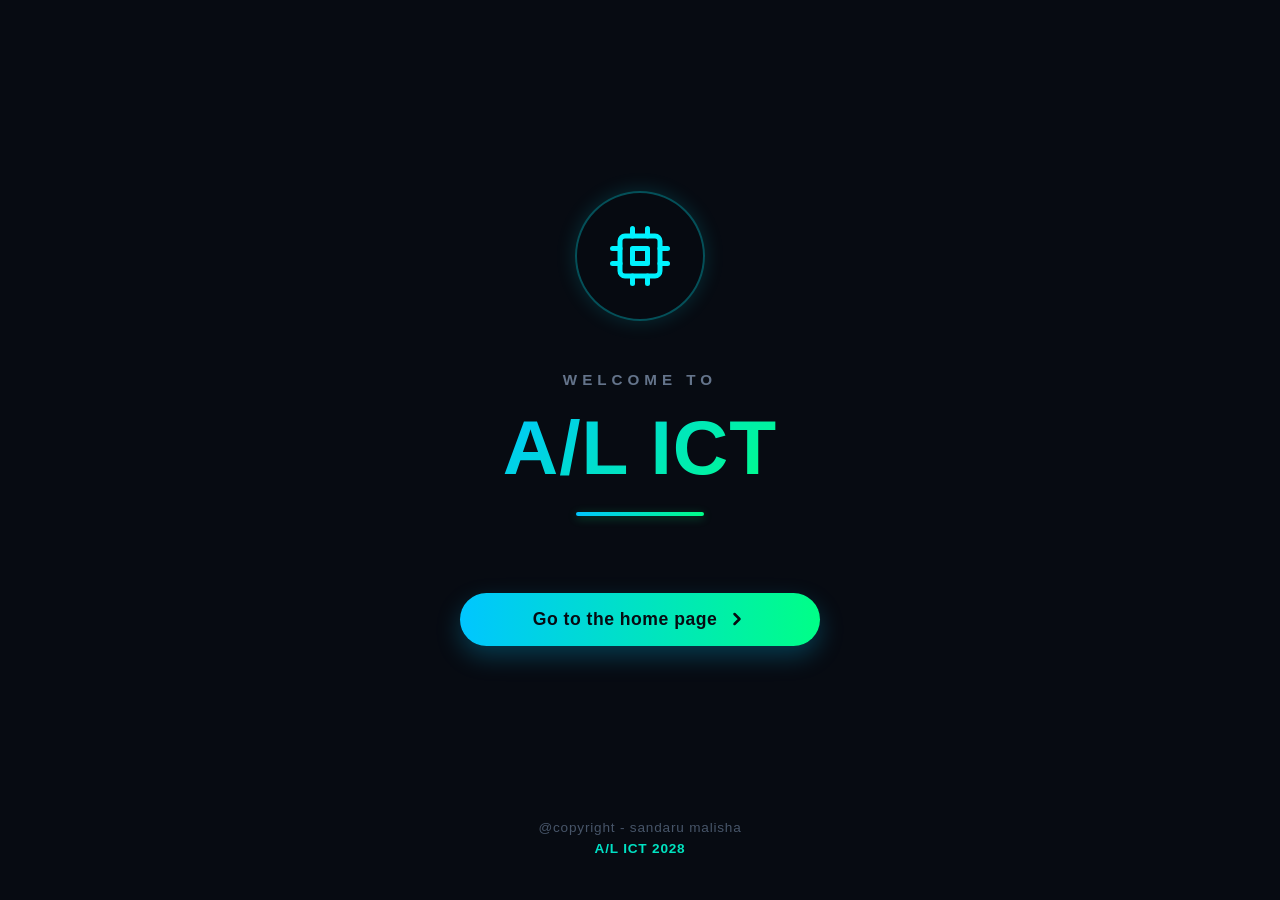
<file: open.html>
<!DOCTYPE html>
<html lang="si">
<head>
    <meta charset="UTF-8">
    <meta name="viewport" content="width=device-width, initial-scale=1.0">
    <title>Welcome | A/L ICT</title>
    <style>
        * {
            margin: 0;
            padding: 0;
            box-sizing: border-box;
            font-family: 'Segoe UI', Tahoma, Geneva, Verdana, sans-serif;
        }

        body {
            background: #070b12; /* Deep dark cosmic background */
            min-height: 100vh;
            display: flex;
            flex-direction: column;
            justify-content: space-between;
            align-items: center;
            padding: 40px 20px;
            overflow-x: hidden;
            overflow-y: auto; /* Fixes clipping on smaller desktop monitors */
        }

        /* Main Content Container */
        .main-container {
            display: flex;
            flex-direction: column;
            align-items: center;
            justify-content: center;
            flex-grow: 1;
            width: 100%;
            max-width: 1200px;
            padding: 20px 0;
        }

        /* Glowing Microchip Outer Circle */
        .icon-circle {
            width: 110px;
            height: 110px;
            border-radius: 50%;
            border: 2px solid rgba(0, 242, 254, 0.3);
            background: rgba(7, 11, 18, 0.6);
            display: flex;
            justify-content: center;
            align-items: center;
            color: #00f2fe;
            box-shadow: 0 0 20px rgba(0, 242, 254, 0.15);
            opacity: 0;
            transform: scale(0.3) rotate(-180deg);
            animation: popInIcon 0.8s cubic-bezier(0.34, 1.56, 0.64, 1) forwards,
                       pulseGlow 2.5s ease-in-out infinite alternate 0.8s;
            transition: width 0.3s ease, height 0.3s ease;
        }

        .icon-circle svg {
            width: 50px;
            height: 50px;
            transition: width 0.3s ease, height 0.3s ease;
        }

        /* Welcome Text Styling */
        .welcome-text {
            margin-top: 35px;
            font-size: clamp(0.8rem, 2vw, 0.95rem); /* Dynamic resizing */
            text-transform: uppercase;
            letter-spacing: 5px;
            color: #64748b;
            font-weight: 600;
            opacity: 0;
            transform: translateY(20px);
            animation: fadeInUp 0.6s ease-out forwards 0.8s;
        }

        /* Main Title A/L ICT */
        .main-title {
            margin-top: 10px;
            font-size: clamp(2.8rem, 8vw, 4.8rem); /* Scales beautifully on PC */
            font-weight: 800;
            letter-spacing: 1px;
            background: linear-gradient(135deg, #00c6ff, #00ff87);
            -webkit-background-clip: text;
            -webkit-text-fill-color: transparent;
            opacity: 0;
            transform: translateY(20px);
            animation: fadeInUp 0.6s ease-out forwards 1.1s;
            text-align: center;
        }

        /* Decorative Gradient Line underneath */
        .underline-bar {
            margin-top: 15px;
            width: clamp(80px, 10vw, 150px);
            height: 4px;
            border-radius: 2px;
            background: linear-gradient(90deg, #00c6ff, #00ff87);
            box-shadow: 0 2px 10px rgba(0, 255, 135, 0.3);
            opacity: 0;
            transform: scaleX(0);
            animation: expandWidth 0.6s cubic-bezier(0.34, 1.56, 0.64, 1) forwards 1.4s;
        }

        /* Action Button Container placed lower */
        .button-container {
            width: 100%;
            max-width: 380px;
            margin-top: clamp(50px, 8vh, 90px); /* Smart vertical layout spacing */
            opacity: 0;
            transform: translateY(20px);
            animation: fadeInUp 0.6s ease-out forwards 1.7s;
            padding: 0 10px;
        }

        /* Styled Hyperlink Button */
        .action-btn {
            display: flex;
            justify-content: center;
            align-items: center;
            width: 100%;
            padding: 16px 32px;
            background: linear-gradient(90deg, #00c6ff, #00ff87);
            color: #070b12;
            text-decoration: none;
            font-size: 1.1rem;
            font-weight: 700;
            border-radius: 30px;
            box-shadow: 0 10px 25px rgba(0, 198, 255, 0.25);
            transition: all 0.3s cubic-bezier(0.4, 0, 0.2, 1);
            letter-spacing: 0.5px;
        }

        .action-btn svg {
            margin-left: 10px;
            transition: transform 0.3s ease;
        }

        /* Button Hover Effects */
        .action-btn:hover {
            transform: translateY(-3px);
            box-shadow: 0 15px 30px rgba(0, 255, 135, 0.4);
            letter-spacing: 1px;
        }

        .action-btn:hover svg {
            transform: translateX(5px);
        }

        .action-btn:active {
            transform: translateY(-1px);
        }

        /* Footer Copyright Styling */
        .custom-footer {
            text-align: center;
            font-size: 0.85rem;
            line-height: 1.6;
            letter-spacing: 0.8px;
            width: 100%;
            opacity: 0;
            animation: fadeIn 0.8s ease-out forwards 2.0s;
            margin-top: 20px;
        }

        .custom-footer .cr-text {
            color: #475569;
            text-transform: lowercase;
            font-weight: 400;
        }

        .custom-footer .al-text {
            font-weight: 600;
            background: linear-gradient(90deg, #00c6ff, #00ff87);
            -webkit-background-clip: text;
            -webkit-text-fill-color: transparent;
        }

        /* --- ANIMATIONS --- */
        
        /* Microchip Initial Entry Animation */
        @keyframes popInIcon {
            0% {
                opacity: 0;
                transform: scale(0.3) rotate(-180deg);
            }
            70% {
                transform: scale(1.1) rotate(10deg);
            }
            100% {
                opacity: 1;
                transform: scale(1) rotate(0deg);
            }
        }

        /* Continuous Ambient Glow for Microchip */
        @keyframes pulseGlow {
            0% {
                box-shadow: 0 0 20px rgba(0, 242, 254, 0.2);
                border-color: rgba(0, 242, 254, 0.4);
                transform: scale(1);
            }
            100% {
                box-shadow: 0 0 35px rgba(0, 255, 135, 0.45);
                border-color: rgba(0, 255, 135, 0.6);
                transform: scale(1.03);
            }
        }

        /* Elements Fade In and Slide Up */
        @keyframes fadeInUp {
            to {
                opacity: 1;
                transform: translateY(0);
            }
        }

        /* Line Expand Animation */
        @keyframes expandWidth {
            to {
                opacity: 1;
                transform: scaleX(1);
            }
        }

        /* Simple Fade In for Footer */
        @keyframes fadeIn {
            to {
                opacity: 1;
            }
        }

        /* --- MEDIA QUERY FOR PC / DESKTOP SCREEN OPTIMIZATION --- */
        @media (min-width: 900px) {
            .main-container {
                gap: 5px; /* Tighter layout cohesion on wider monitors */
            }

            .icon-circle {
                width: 130px;
                height: 130px;
            }

            .icon-circle svg {
                width: 60px;
                height: 60px;
            }

            .welcome-text {
                margin-top: 45px;
            }
        }
    </style>
</head>
<body>

    <div class="main-container">
        
        <div class="icon-circle">
            <svg xmlns="http://www.w3.org/2000/svg" viewBox="0 0 24 24" fill="none" stroke="currentColor" stroke-width="2" stroke-linecap="round" stroke-linejoin="round">
                <rect x="4" y="4" width="16" height="16" rx="2" ry="2"></rect>
                <rect x="9" y="9" width="6" height="6"></rect>
                <line x1="9" y1="1" x2="9" y2="4"></line>
                <line x1="15" y1="1" x2="15" y2="4"></line>
                <line x1="9" y1="20" x2="9" y2="23"></line>
                <line x1="15" y1="20" x2="15" y2="23"></line>
                <line x1="20" y1="9" x2="23" y2="9"></line>
                <line x1="20" y1="15" x2="23" y2="15"></line>
                <line x1="1" y1="9" x2="4" y2="9"></line>
                <line x1="1" y1="15" x2="4" y2="15"></line>
            </svg>
        </div>

        <div class="welcome-text">Welcome To</div>
        <div class="main-title">A/L ICT</div>
        <div class="underline-bar"></div>

        <div class="button-container">
            <a href="index.html?visited=true" class="action-btn">
                Go to the home page
                <svg width="20" height="20" viewBox="0 0 24 24" fill="none" stroke="currentColor" stroke-width="3" stroke-linecap="round" stroke-linejoin="round">
                    <polyline points="9 18 15 12 9 6"></polyline>
                </svg>
            </a>
        </div>
        
    </div>

    <div class="custom-footer">
        <p class="cr-text">@copyright - sandaru malisha</p>
        <p class="al-text">A/L ICT 2028</p>
    </div>

</body>
</html>
</file>
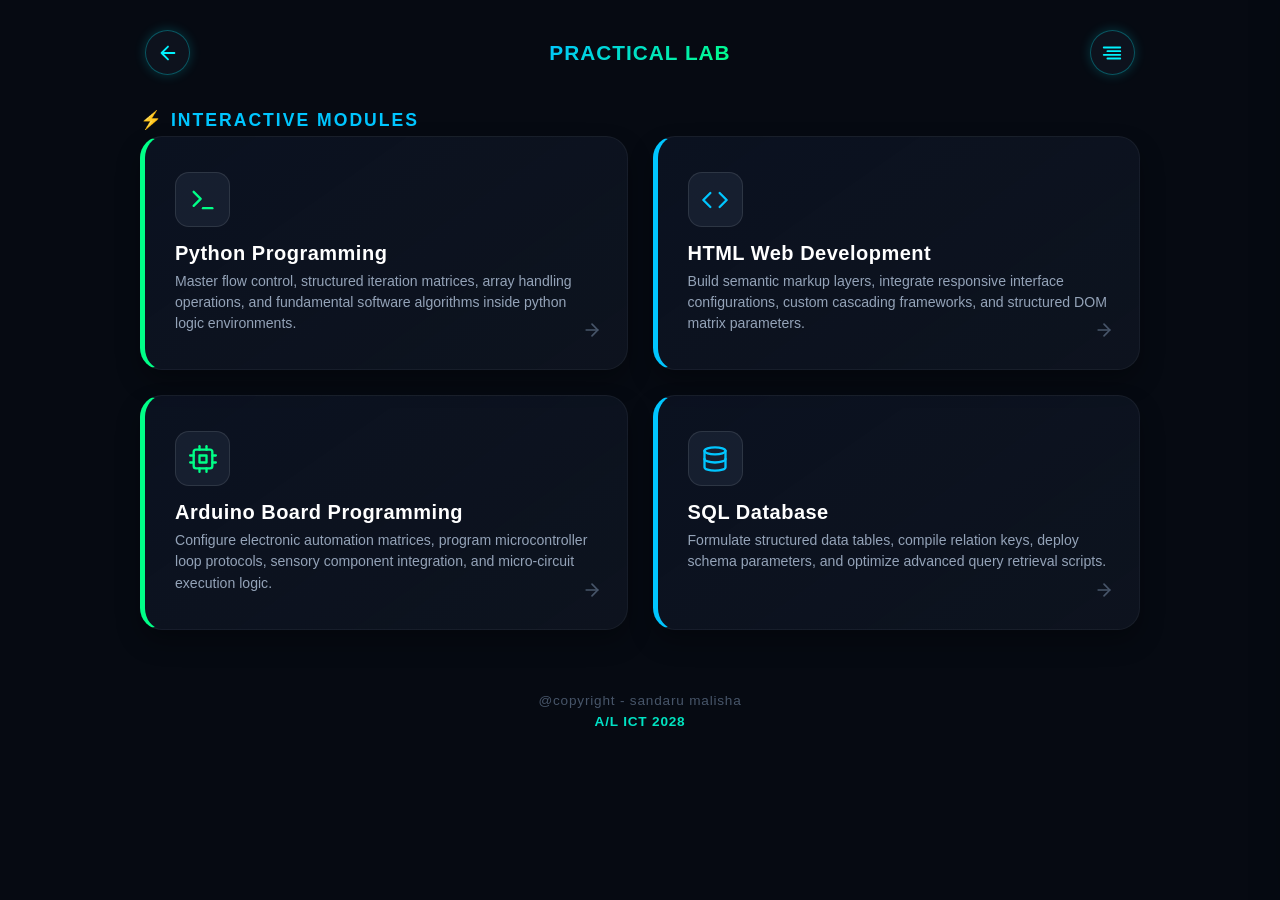
<file: p.html>
<!DOCTYPE html>
<html lang="en">
<head>
    <meta charset="UTF-8">
    <meta name="viewport" content="width=device-width, initial-scale=1.0">
    <title>Practicals | A/L ICT</title>
    
    <style>
        * {
            margin: 0;
            padding: 0;
            box-sizing: border-box;
            font-family: 'Segoe UI', Tahoma, Geneva, Verdana, sans-serif;
        }

        body {
            background: #060a12; 
            color: #f8fafc;
            min-height: 100vh;
            display: flex;
            flex-direction: column;
            align-items: center;
            padding: 20px;
        }

        /* --- NAVBAR HEADER --- */
        header {
            width: 100%;
            max-width: 600px;
            display: flex;
            justify-content: space-between;
            align-items: center;
            padding: 10px 5px;
            margin-bottom: 25px;
            transition: max-width 0.4s ease;
        }

        .nav-icon {
            width: 45px;
            height: 45px;
            border-radius: 50%;
            border: 1px solid rgba(0, 242, 254, 0.3);
            display: flex;
            justify-content: center;
            align-items: center;
            color: #00f2fe;
            background: rgba(30, 41, 59, 0.3);
            box-shadow: 0 0 12px rgba(0, 242, 254, 0.2);
            cursor: pointer;
            transition: all 0.3s ease;
        }

        .nav-icon:hover {
            transform: scale(1.05);
            background: rgba(0, 242, 254, 0.1);
        }

        .header-title {
            font-size: 1.3rem;
            font-weight: 700;
            background: linear-gradient(135deg, #00c6ff, #00ff87);
            -webkit-background-clip: text;
            -webkit-text-fill-color: transparent;
            letter-spacing: 1px;
        }

        /* --- MAIN CONTENT CONTAINER --- */
        .content-wrapper {
            width: 100%;
            max-width: 600px;
            display: flex;
            flex-direction: column;
            gap: 30px;
            transition: max-width 0.4s ease;
        }

        .section-title {
            font-size: 1.1rem;
            text-transform: uppercase;
            letter-spacing: 2px;
            color: #00c6ff;
            margin-bottom: 5px;
            font-weight: 600;
            display: flex;
            align-items: center;
            gap: 10px;
        }

        /* --- LARGE PRACTICAL SHAPES / CARDS GRID --- */
        .practicals-grid {
            display: grid;
            grid-template-columns: 1fr;
            gap: 20px;
        }

        .practical-card {
            background: linear-gradient(145deg, rgba(15, 23, 42, 0.6), rgba(30, 41, 59, 0.3));
            border: 1px solid rgba(255, 255, 255, 0.05);
            border-left: 5px solid #00ff87;
            padding: 30px 25px;
            border-radius: 22px;
            display: flex;
            flex-direction: column;
            align-items: flex-start;
            gap: 15px;
            box-shadow: 0 12px 24px rgba(0,0,0,0.3);
            text-decoration: none;
            color: inherit;
            transition: all 0.35s cubic-bezier(0.4, 0, 0.2, 1);
            position: relative;
            overflow: hidden;
        }

        /* Alternate left border color for dynamic look */
        .practical-card:nth-child(even) {
            border-left-color: #00c6ff;
        }

        .practical-card::before {
            content: '';
            position: absolute;
            top: 0;
            left: 0;
            width: 100%;
            height: 100%;
            background: linear-gradient(90deg, rgba(0, 242, 254, 0.03), transparent);
            opacity: 0;
            transition: opacity 0.3s ease;
        }

        .practical-card:hover::before {
            opacity: 1;
        }

        .practical-card:hover {
            transform: translateY(-5px) scale(1.01);
            background: rgba(15, 23, 42, 0.85);
            border-color: rgba(0, 242, 254, 0.35);
            box-shadow: 0 15px 30px rgba(0, 242, 254, 0.15);
        }

        .practical-card-icon {
            width: 55px;
            height: 55px;
            background: rgba(30, 41, 59, 0.6);
            border: 1px solid rgba(255, 255, 255, 0.1);
            border-radius: 14px;
            display: flex;
            justify-content: center;
            align-items: center;
            color: #00ff87;
            transition: all 0.3s ease;
        }

        .practical-card:nth-child(even) .practical-card-icon {
            color: #00c6ff;
        }

        .practical-card:hover .practical-card-icon {
            transform: scale(1.1) rotate(5deg);
            background: rgba(0, 242, 254, 0.1);
            border-color: rgba(0, 242, 254, 0.4);
        }

        .practical-card-info h3 {
            font-size: 1.25rem;
            color: #fff;
            margin-bottom: 6px;
            font-weight: 700;
            letter-spacing: 0.5px;
            transition: color 0.3s ease;
        }

        .practical-card:hover .practical-card-info h3 {
            background: linear-gradient(90deg, #00c6ff, #00ff87);
            -webkit-background-clip: text;
            -webkit-text-fill-color: transparent;
        }

        .practical-card-info p {
            font-size: 0.88rem;
            color: #94a3b8;
            line-height: 1.5;
        }

        /* Arrow indicator on hover */
        .card-arrow {
            position: absolute;
            bottom: 25px;
            right: 25px;
            color: #475569;
            transition: all 0.3s ease;
        }

        .practical-card:hover .card-arrow {
            color: #00ff87;
            transform: translateX(5px);
        }

        /* --- FOOTER COPYRIGHT --- */
        footer {
            margin-top: 60px;
            text-align: center;
            font-size: 0.85rem;
            line-height: 1.6;
            letter-spacing: 0.8px;
            padding-bottom: 20px;
            width: 100%;
        }

        footer .cr-text {
            color: #475569;
            text-transform: lowercase;
        }

        footer .al-text {
            font-weight: 600;
            background: linear-gradient(90deg, #00c6ff, #00ff87);
            -webkit-background-clip: text;
            -webkit-text-fill-color: transparent;
        }

        /* --- MENU OVERLAY & SIDEBAR --- */
        .menu-overlay {
            position: fixed;
            top: 0;
            left: 0;
            width: 100vw;
            height: 100vh;
            background: rgba(4, 7, 14, 0.4);
            backdrop-filter: blur(0px);
            opacity: 0;
            pointer-events: none;
            z-index: 999;
            transition: all 0.4s cubic-bezier(0.4, 0, 0.2, 1);
        }

        .menu-overlay.active {
            opacity: 1;
            pointer-events: auto;
            backdrop-filter: blur(8px);
        }

        .sidebar {
            position: fixed;
            top: 0;
            right: -320px;
            width: 290px;
            height: 100vh;
            background: rgba(11, 19, 32, 0.92);
            backdrop-filter: blur(16px);
            border-left: 1px solid rgba(0, 242, 254, 0.25);
            box-shadow: -10px 0 35px rgba(0, 0, 0, 0.6);
            z-index: 1000;
            padding: 30px 24px;
            display: flex;
            flex-direction: column;
            gap: 45px;
            transition: all 0.4s cubic-bezier(0.4, 0, 0.2, 1);
        }

        .sidebar.active {
            right: 0;
        }

        .sidebar-header {
            display: flex;
            justify-content: space-between;
            align-items: center;
            width: 100%;
        }

        .sidebar-title {
            font-size: 1.15rem;
            font-weight: 700;
            letter-spacing: 1.5px;
            background: linear-gradient(135deg, #00c6ff, #00ff87);
            -webkit-background-clip: text;
            -webkit-text-fill-color: transparent;
        }

        .close-icon {
            width: 40px;
            height: 40px;
            border-radius: 50%;
            border: 1px solid rgba(239, 68, 68, 0.3);
            color: #ef4444;
            display: flex;
            justify-content: center;
            align-items: center;
            cursor: pointer;
            background: rgba(239, 68, 68, 0.05);
            transition: all 0.3s cubic-bezier(0.4, 0, 0.2, 1);
        }

        .close-icon:hover {
            transform: scale(1.08) rotate(90deg);
            background: rgba(239, 68, 68, 0.2);
            color: #ff6b6b;
            border-color: #ff6b6b;
        }

        .sidebar-menu {
            display: flex;
            flex-direction: column;
            gap: 12px;
        }

        .menu-item {
            display: flex;
            align-items: center;
            gap: 15px;
            padding: 14px 16px;
            color: #94a3b8;
            text-decoration: none;
            font-weight: 600;
            font-size: 0.95rem;
            border-radius: 12px;
            border: 1px solid transparent;
            transition: all 0.3s cubic-bezier(0.4, 0, 0.2, 1);
        }

        .menu-item svg {
            width: 20px;
            height: 20px;
            color: #475569;
            transition: color 0.3s ease, transform 0.3s ease;
        }

        .menu-item:hover {
            background: rgba(30, 41, 59, 0.5);
            color: #fff;
            border-color: rgba(0, 255, 135, 0.25);
            transform: translateX(6px);
        }

        .menu-item:hover svg {
            color: #00ff87;
            transform: scale(1.1);
        }

        .menu-item.active-link {
            background: rgba(0, 198, 255, 0.1);
            color: #00c6ff;
            border-color: rgba(0, 198, 255, 0.3);
        }

        .menu-item.active-link svg {
            color: #00c6ff;
        }

        /* ==================================================== */
        /* --- RESPONSIVE MEDIA QUERY FOR PC/LAPTOP VIEW ------- */
        /* ==================================================== */
        @media (min-width: 768px) {
            header, .content-wrapper {
                max-width: 1000px; 
            }

            /* PC Screen වලදී shapes 4 ලස්සනට Grid එකකට බෙදෙනවා */
            .practicals-grid {
                grid-template-columns: repeat(2, 1fr); 
                gap: 25px;
            }
            
            .practical-card {
                padding: 35px 30px;
            }
        }
    </style>
</head>
<body>

    <div class="menu-overlay" id="menuOverlay"></div>

    <div class="sidebar" id="sidebar">
        <div class="sidebar-header">
            <div class="sidebar-title">NAVIGATION</div>
            <div class="close-icon" id="closeMenu">
                <svg width="20" height="20" viewBox="0 0 24 24" fill="none" stroke="currentColor" stroke-width="2.5" stroke-linecap="round" stroke-linejoin="round"><line x1="18" y1="6" x2="6" y2="18"></line><line x1="6" y1="6" x2="18" y2="18"></line></svg>
            </div>
        </div>
        
        <nav class="sidebar-menu">
            <a href="index.html" class="menu-item">
                <svg viewBox="0 0 24 24" fill="none" stroke="currentColor" stroke-width="2" stroke-linecap="round" stroke-linejoin="round"><path d="M3 9l9-7 9 7v11a2 2 0 0 1-2 2H5a2 2 0 0 1-2-2z"></path><polyline points="9 22 9 12 15 12 15 22"></polyline></svg>
                Home Hub
            </a>
            <a href="tn.html" class="menu-item">
                <svg viewBox="0 0 24 24" fill="none" stroke="currentColor" stroke-width="2" stroke-linecap="round" stroke-linejoin="round"><path d="M4 19.5A2.5 2.5 0 0 1 6.5 17H20"></path><path d="M6.5 2H20v20H6.5A2.5 2.5 0 0 1 4 19.5v-15A2.5 2.5 0 0 1 6.5 2z"></path></svg>
                Theory Notes
            </a>
            <a href="p.html" class="menu-item active-link">
                <svg viewBox="0 0 24 24" fill="none" stroke="currentColor" stroke-width="2" stroke-linecap="round" stroke-linejoin="round"><polyline points="16 18 22 12 16 6"></polyline><polyline points="8 6 2 12 8 18"></polyline></svg>
                ICT Practicals
            </a>
            <a href="base.html" class="menu-item">
                <svg viewBox="0 0 24 24" fill="none" stroke="currentColor" stroke-width="2" stroke-linecap="round" stroke-linejoin="round"><rect x="3" y="3" width="18" height="18" rx="2" ry="2"></rect><line x1="3" y1="9" x2="21" y2="9"></line><line x1="9" y1="21" x2="9" y2="9"></line></svg>
                Base Converter & belittling
            </a>
            <a href="ab.html" class="menu-item">
                <svg viewBox="0 0 24 24" fill="none" stroke="currentColor" stroke-width="2" stroke-linecap="round" stroke-linejoin="round">
                    <path d="M20 21v-2a4 4 0 0 0-4-4H8a4 4 0 0 0-4 4v2"></path>
                    <circle cx="12" cy="7" r="4"></circle>
                </svg>
                About developer
            </a>
        </nav>
    </div>

    <header>
        <div class="nav-icon" onclick="window.location.href='index.html'">
            <svg width="22" height="22" viewBox="0 0 24 24" fill="none" stroke="currentColor" stroke-width="2" stroke-linecap="round" stroke-linejoin="round"><path d="M19 12H5M12 19l-7-7 7-7"/></svg>
        </div>
        <div class="header-title">PRACTICAL LAB</div>
        <div class="nav-icon" id="menuToggle">
            <svg width="22" height="22" viewBox="0 0 24 24" fill="none" stroke="currentColor" stroke-width="2" stroke-linecap="round" stroke-linejoin="round"><line x1="21" y1="10" x2="7" y2="10"></line><line x1="21" y1="6" x2="3" y2="6"></line><line x1="21" y1="14" x2="3" y2="14"></line><line x1="21" y1="18" x2="7" y2="18"></line></svg>
        </div>
    </header>

    <div class="content-wrapper">
        
        <section>
            <div class="section-title">
                <span>⚡ Interactive Modules</span>
            </div>
            
            <div class="practicals-grid">
                
                <a href="py.html" class="practical-card">
                    <div class="practical-card-icon">
                        <svg width="28" height="28" viewBox="0 0 24 24" fill="none" stroke="currentColor" stroke-width="2" stroke-linecap="round" stroke-linejoin="round"><polyline points="4 17 10 11 4 5"></polyline><line x1="12" y1="19" x2="20" y2="19"></line></svg>
                    </div>
                    <div class="practical-card-info">
                        <h3>Python Programming</h3>
                        <p>Master flow control, structured iteration matrices, array handling operations, and fundamental software algorithms inside python logic environments.</p>
                    </div>
                    <div class="card-arrow">
                        <svg width="20" height="20" viewBox="0 0 24 24" fill="none" stroke="currentColor" stroke-width="2" stroke-linecap="round" stroke-linejoin="round"><line x1="5" y1="12" x2="19" y2="12"></line><polyline points="12 5 19 12 12 19"></polyline></svg>
                    </div>
                </a>

                <a href="ht.html" class="practical-card">
                    <div class="practical-card-icon">
                        <svg width="28" height="28" viewBox="0 0 24 24" fill="none" stroke="currentColor" stroke-width="2" stroke-linecap="round" stroke-linejoin="round"><polyline points="16 18 22 12 16 6"></polyline><polyline points="8 6 2 12 8 18"></polyline></svg>
                    </div>
                    <div class="practical-card-info">
                        <h3>HTML Web Development</h3>
                        <p>Build semantic markup layers, integrate responsive interface configurations, custom cascading frameworks, and structured DOM matrix parameters.</p>
                    </div>
                    <div class="card-arrow">
                        <svg width="20" height="20" viewBox="0 0 24 24" fill="none" stroke="currentColor" stroke-width="2" stroke-linecap="round" stroke-linejoin="round"><line x1="5" y1="12" x2="19" y2="12"></line><polyline points="12 5 19 12 12 19"></polyline></svg>
                    </div>
                </a>

                <a href="au.html" class="practical-card">
                    <div class="practical-card-icon">
                        <svg width="28" height="28" viewBox="0 0 24 24" fill="none" stroke="currentColor" stroke-width="2" stroke-linecap="round" stroke-linejoin="round"><rect x="4" y="4" width="16" height="16" rx="2" ry="2"></rect><rect x="9" y="9" width="6" height="6"></rect><line x1="9" y1="1" x2="9" y2="4"></line><line x1="15" y1="1" x2="15" y2="4"></line><line x1="9" y1="20" x2="9" y2="23"></line><line x1="15" y1="20" x2="15" y2="23"></line><line x1="20" y1="9" x2="23" y2="9"></line><line x1="20" y1="15" x2="23" y2="15"></line><line x1="1" y1="9" x2="4" y2="9"></line><line x1="1" y1="15" x2="4" y2="15"></line></svg>
                    </div>
                    <div class="practical-card-info">
                        <h3>Arduino Board Programming</h3>
                        <p>Configure electronic automation matrices, program microcontroller loop protocols, sensory component integration, and micro-circuit execution logic.</p>
                    </div>
                    <div class="card-arrow">
                        <svg width="20" height="20" viewBox="0 0 24 24" fill="none" stroke="currentColor" stroke-width="2" stroke-linecap="round" stroke-linejoin="round"><line x1="5" y1="12" x2="19" y2="12"></line><polyline points="12 5 19 12 12 19"></polyline></svg>
                    </div>
                </a>

                <a href="sql.html" class="practical-card">
                    <div class="practical-card-icon">
                        <svg width="28" height="28" viewBox="0 0 24 24" fill="none" stroke="currentColor" stroke-width="2" stroke-linecap="round" stroke-linejoin="round"><ellipse cx="12" cy="5" rx="9" ry="3"></ellipse><path d="M3 5v14c0 1.66 4 3 9 3s9-1.34 9-3V5"></path><path d="M3 12c0 1.66 4 3 9 3s9-1.34 9-3"></path></svg>
                    </div>
                    <div class="practical-card-info">
                        <h3>SQL Database</h3>
                        <p>Formulate structured data tables, compile relation keys, deploy schema parameters, and optimize advanced query retrieval scripts.</p>
                    </div>
                    <div class="card-arrow">
                        <svg width="20" height="20" viewBox="0 0 24 24" fill="none" stroke="currentColor" stroke-width="2" stroke-linecap="round" stroke-linejoin="round"><line x1="5" y1="12" x2="19" y2="12"></line><polyline points="12 5 19 12 12 19"></polyline></svg>
                    </div>
                </a>

            </div>
        </section>

    </div>

    <footer>
        <p class="cr-text">@copyright - sandaru malisha</p>
        <p class="al-text">A/L ICT 2028</p>
    </footer>

    <script>
        const menuToggle = document.getElementById('menuToggle');
        const closeMenu = document.getElementById('closeMenu');
        const sidebar = document.getElementById('sidebar');
        const menuOverlay = document.getElementById('menuOverlay');

        menuToggle.addEventListener('click', () => {
            sidebar.classList.add('active');
            menuOverlay.classList.add('active');
        });

        const hideMenuHub = () => {
            sidebar.classList.remove('active');
            menuOverlay.classList.remove('active');
        };

        closeMenu.addEventListener('click', hideMenuHub);
        menuOverlay.addEventListener('click', hideMenuHub);
    </script>

</body>
</html>
</file>
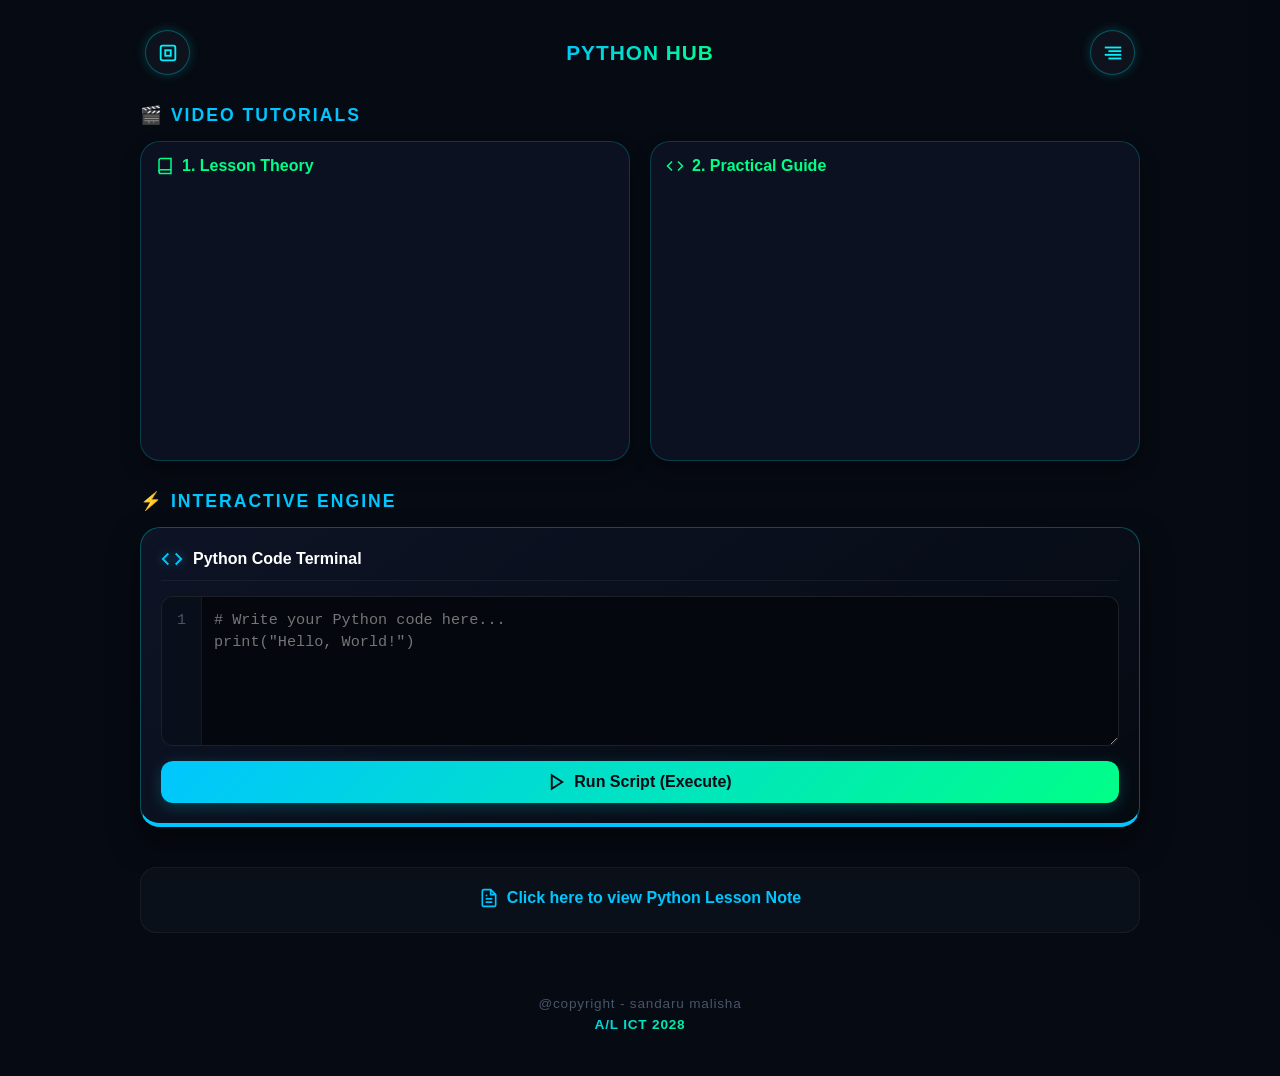
<file: py.html>
<!DOCTYPE html>
<html lang="en">
<head>
    <meta charset="UTF-8">
    <meta name="viewport" content="width=device-width, initial-scale=1.0">
    <link rel="stylesheet" href="style.css">
    <title>Python Playground | A/L ICT</title>
    
    <style>
        * {
            margin: 0;
            padding: 0;
            box-sizing: border-box;
            font-family: 'Segoe UI', Tahoma, Geneva, Verdana, sans-serif;
        }

        body {
            background: #060a12; 
            color: #f8fafc;
            min-height: 100vh;
            display: flex;
            flex-direction: column;
            align-items: center;
            padding: 20px;
        }

        /* --- NAVBAR HEADER --- */
        header {
            width: 100%;
            max-width: 600px;
            display: flex;
            justify-content: space-between;
            align-items: center;
            padding: 10px 5px;
            margin-bottom: 20px;
            transition: max-width 0.4s ease;
        }

        .nav-icon {
            width: 45px;
            height: 45px;
            border-radius: 50%;
            border: 1px solid rgba(0, 242, 254, 0.3);
            display: flex;
            justify-content: center;
            align-items: center;
            color: #00f2fe;
            background: rgba(30, 41, 59, 0.3);
            box-shadow: 0 0 12px rgba(0, 242, 254, 0.2);
            cursor: pointer;
            transition: all 0.3s ease;
        }

        .nav-icon:hover {
            transform: scale(1.05);
            background: rgba(0, 242, 254, 0.1);
        }

        .header-title {
            font-size: 1.3rem;
            font-weight: 700;
            background: linear-gradient(135deg, #00c6ff, #00ff87);
            -webkit-background-clip: text;
            -webkit-text-fill-color: transparent;
            letter-spacing: 1px;
        }

        .content-wrapper {
            width: 100%;
            max-width: 600px;
            display: flex;
            flex-direction: column;
            gap: 30px;
            transition: max-width 0.4s ease;
        }

        .section-title {
            font-size: 1.1rem;
            text-transform: uppercase;
            letter-spacing: 2px;
            color: #00c6ff;
            margin-bottom: 15px;
            font-weight: 600;
            display: flex;
            align-items: center;
            gap: 10px;
        }

        /* --- YOUTUBE VIDEOS SECTION --- */
        .video-grid {
            display: grid;
            grid-template-columns: 1fr;
            gap: 20px;
        }

        .video-card {
            background: rgba(15, 23, 42, 0.6);
            border: 1px solid rgba(0, 242, 254, 0.2);
            border-radius: 20px;
            padding: 15px;
            box-shadow: 0 10px 20px rgba(0,0,0,0.3);
        }

        .video-card h3 {
            font-size: 1rem;
            color: #00ff87;
            margin-bottom: 12px;
            display: flex;
            align-items: center;
            gap: 8px;
        }

        .video-container {
            position: relative;
            width: 100%;
            padding-bottom: 56.25%; /* 16:9 Aspect Ratio */
            height: 0;
            border-radius: 12px;
            overflow: hidden;
        }

        .video-container iframe {
            position: absolute;
            top: 0;
            left: 0;
            width: 100%;
            height: 100%;
            border: none;
        }

        /* --- PYTHON PLAYGROUND EDITOR (UPDATED TO SLEEK BLUE/GREEN THEME) --- */
        .py-playground {
            background: linear-gradient(145deg, rgba(15, 23, 42, 0.8), rgba(6, 10, 18, 0.9));
            border: 1px solid rgba(0, 242, 254, 0.3);
            border-bottom: 4px solid #00c6ff;
            border-radius: 20px;
            padding: 20px;
            box-shadow: 0 15px 30px rgba(0, 0, 0, 0.5);
        }

        .editor-header {
            display: flex;
            justify-content: space-between;
            align-items: center;
            margin-bottom: 15px;
            padding-bottom: 10px;
            border-bottom: 1px solid rgba(255, 255, 255, 0.05);
        }

        .editor-title {
            display: flex;
            align-items: center;
            gap: 10px;
            color: #fff;
            font-weight: 600;
        }

        .editor-title svg {
            color: #00c6ff;
            filter: drop-shadow(0 0 5px rgba(0, 198, 255, 0.5));
        }

        .editor-container {
            display: flex;
            position: relative;
            background: #04070d;
            border: 1px solid rgba(255, 255, 255, 0.1);
            border-radius: 12px;
            overflow: hidden;
            min-height: 150px;
        }

        .line-numbers {
            width: 40px;
            padding: 12px 0;
            background: rgba(15, 23, 42, 0.5);
            border-right: 1px solid rgba(255, 255, 255, 0.05);
            color: #475569;
            text-align: center;
            font-family: 'Courier New', Courier, monospace;
            font-size: 0.95rem;
            line-height: 1.5;
            user-select: none;
        }

        .py-textarea {
            flex: 1;
            background: transparent;
            border: none;
            outline: none;
            color: #00ff87;
            padding: 12px;
            font-family: 'Courier New', Courier, monospace;
            font-size: 0.95rem;
            line-height: 1.5;
            resize: vertical;
            min-height: 140px;
        }

        .run-btn {
            margin-top: 15px;
            width: 100%;
            background: linear-gradient(135deg, #00c6ff, #00ff87);
            border: none;
            color: #060a12;
            padding: 12px;
            border-radius: 12px;
            font-weight: 700;
            font-size: 1rem;
            cursor: pointer;
            display: flex;
            justify-content: center;
            align-items: center;
            gap: 8px;
            transition: all 0.3s ease;
            box-shadow: 0 4px 15px rgba(0, 242, 254, 0.2);
        }

        .run-btn:hover {
            transform: translateY(-2px);
            box-shadow: 0 6px 20px rgba(0, 255, 135, 0.4);
            filter: brightness(1.1);
        }

        /* --- OUTPUT SECTION --- */
        .results-section {
            margin-top: 20px;
            display: none;
        }

        .results-section.active {
            display: block;
            animation: fadeIn 0.4s ease;
        }

        .results-title {
            font-size: 0.9rem;
            color: #94a3b8;
            margin-bottom: 10px;
            text-transform: uppercase;
            letter-spacing: 1px;
        }

        .console-wrapper {
            width: 100%;
            background: #020408;
            border: 1px solid rgba(255, 255, 255, 0.08);
            border-left: 4px solid #00ff87;
            border-radius: 12px;
            padding: 15px;
            min-height: 60px;
            font-family: 'Courier New', Courier, monospace;
            font-size: 0.95rem;
            line-height: 1.6;
            white-space: pre-wrap;
        }

        .console-wrapper.has-error {
            border-left: 4px solid #ef4444;
        }

        /* --- NOTES LINK BOX --- */
        .notes-box {
            background: rgba(30, 41, 59, 0.2);
            border: 1px solid rgba(255, 255, 255, 0.05);
            border-radius: 16px;
            padding: 20px;
            text-align: center;
            margin-top: 10px;
        }

        .notes-link {
            display: inline-flex;
            align-items: center;
            gap: 8px;
            color: #00c6ff;
            text-decoration: none;
            font-weight: 600;
            transition: all 0.3s ease;
        }

        .notes-link:hover {
            color: #00ff87;
            transform: scale(1.02);
        }

        /* --- MENU OVERLAY & SIDEBAR --- */
        .menu-overlay {
            position: fixed;
            top: 0;
            left: 0;
            width: 100vw;
            height: 100vh;
            background: rgba(4, 7, 14, 0.4);
            backdrop-filter: blur(0px);
            opacity: 0;
            pointer-events: none;
            z-index: 999;
            transition: all 0.4s cubic-bezier(0.4, 0, 0.2, 1);
        }

        .menu-overlay.active {
            opacity: 1;
            pointer-events: auto;
            backdrop-filter: blur(8px);
        }

        .sidebar {
            position: fixed;
            top: 0;
            right: -320px;
            width: 290px;
            height: 100vh;
            background: rgba(11, 19, 32, 0.92);
            backdrop-filter: blur(16px);
            border-left: 1px solid rgba(0, 242, 254, 0.25);
            box-shadow: -10px 0 35px rgba(0, 0, 0, 0.6);
            z-index: 1000;
            padding: 30px 24px;
            display: flex;
            flex-direction: column;
            gap: 45px;
            transition: all 0.4s cubic-bezier(0.4, 0, 0.2, 1);
        }

        .sidebar.active {
            right: 0;
        }

        .sidebar-header {
            display: flex;
            justify-content: space-between;
            align-items: center;
            width: 100%;
        }

        .sidebar-title {
            font-size: 1.15rem;
            font-weight: 700;
            letter-spacing: 1.5px;
            background: linear-gradient(135deg, #00c6ff, #00ff87);
            -webkit-background-clip: text;
            -webkit-text-fill-color: transparent;
        }

        .close-icon {
            width: 40px;
            height: 40px;
            border-radius: 50%;
            border: 1px solid rgba(239, 68, 68, 0.3);
            color: #ef4444;
            display: flex;
            justify-content: center;
            align-items: center;
            cursor: pointer;
            background: rgba(239, 68, 68, 0.05);
            transition: all 0.3s cubic-bezier(0.4, 0, 0.2, 1);
        }

        .close-icon:hover {
            transform: scale(1.08) rotate(90deg);
            background: rgba(239, 68, 68, 0.2);
            color: #ff6b6b;
        }

        .sidebar-menu {
            display: flex;
            flex-direction: column;
            gap: 12px;
        }

        .menu-item {
            display: flex;
            align-items: center;
            gap: 15px;
            padding: 14px 16px;
            color: #94a3b8;
            text-decoration: none;
            font-weight: 600;
            font-size: 0.95rem;
            border-radius: 12px;
            transition: all 0.3s cubic-bezier(0.4, 0, 0.2, 1);
        }

        .menu-item svg {
            width: 20px;
            height: 20px;
            color: #475569;
        }

        .menu-item:hover, .menu-item.active-link {
            background: rgba(30, 41, 59, 0.5);
            color: #fff;
            border: 1px solid rgba(0, 242, 254, 0.25);
        }

        .menu-item:hover svg, .menu-item.active-link svg {
            color: #00c6ff;
        }

        footer {
            margin-top: 60px;
            text-align: center;
            font-size: 0.85rem;
            line-height: 1.6;
            padding-bottom: 20px;
        }

        footer .cr-text { color: #475569; }
        footer .al-text {
            font-weight: 600;
            background: linear-gradient(90deg, #00c6ff, #00ff87);
            -webkit-background-clip: text;
            -webkit-text-fill-color: transparent;
        }

        @keyframes fadeIn {
            from { opacity: 0; transform: translateY(10px); }
            to { opacity: 1; transform: translateY(0); }
        }

        /* --- RESPONSIVE FOR LAPTOP/PC --- */
        @media (min-width: 768px) {
            header, .content-wrapper {
                max-width: 1000px; 
            }

            .video-grid {
                grid-template-columns: 1fr 1fr;
            }
        }
    </style>
</head>
<body>

    <div class="menu-overlay" id="menuOverlay"></div>

    <div class="sidebar" id="sidebar">
        <div class="sidebar-header">
            <div class="sidebar-title">NAVIGATION</div>
            <div class="close-icon" id="closeMenu">
                <svg width="20" height="20" viewBox="0 0 24 24" fill="none" stroke="currentColor" stroke-width="2.5" stroke-linecap="round" stroke-linejoin="round"><line x1="18" y1="6" x2="6" y2="18"></line><line x1="6" y1="6" x2="18" y2="18"></line></svg>
            </div>
        </div>
        <nav class="sidebar-menu">
            <a href="index.html" class="menu-item">
                <svg viewBox="0 0 24 24" fill="none" stroke="currentColor" stroke-width="2"><path d="M3 9l9-7 9 7v11a2 2 0 0 1-2 2H5a2 2 0 0 1-2-2z"></path></svg>
                Home Hub
            </a>
            <a href="tn.html" class="menu-item">
                <svg viewBox="0 0 24 24" fill="none" stroke="currentColor" stroke-width="2"><path d="M4 19.5A2.5 2.5 0 0 1 6.5 17H20"></path><path d="M6.5 2H20v20H6.5A2.5 2.5 0 0 1 4 19.5v-15A2.5 2.5 0 0 1 6.5 2z"></path></svg>
                Theory Notes
            </a>
           <a href="p.html" class="menu-item">
                <svg viewBox="0 0 24 24" fill="none" stroke="currentColor" stroke-width="2" stroke-linecap="round" stroke-linejoin="round"><polyline points="16 18 22 12 16 6"></polyline><polyline points="8 6 2 12 8 18"></polyline></svg>
                ICT Practicals
           </a>
          <a href="py.html" class="menu-item active-link">
                <svg viewBox="0 0 24 24" fill="none" stroke="currentColor" stroke-width="2"><polyline points="16 18 22 12 16 6"></polyline><polyline points="8 6 2 12 8 18"></polyline></svg>
                Python Playground
            </a>
            <a href="base.html" class="menu-item">
                <svg viewBox="0 0 24 24" fill="none" stroke="currentColor" stroke-width="2" stroke-linecap="round" stroke-linejoin="round"><rect x="3" y="3" width="18" height="18" rx="2" ry="2"></rect><line x1="3" y1="9" x2="21" y2="9"></line><line x1="9" y1="21" x2="9" y2="9"></line></svg>
                Base Converter & belittling
            </a>
            <a href="ab.html" class="menu-item">
                <svg viewBox="0 0 24 24" fill="none" stroke="currentColor" stroke-width="2" stroke-linecap="round" stroke-linejoin="round">
                    <path d="M20 21v-2a4 4 0 0 0-4-4H8a4 4 0 0 0-4 4v2"></path>
                    <circle cx="12" cy="7" r="4"></circle>
                </svg>
                About developer
            </a>
        </nav>
    </div>

    <header>
        <div class="nav-icon" onclick="window.location.href='index.html'">
            <svg width="22" height="22" viewBox="0 0 24 24" fill="none" stroke="currentColor" stroke-width="2"><rect x="4" y="4" width="16" height="16" rx="2"></rect><rect x="9" y="9" width="6" height="6"></rect></svg>
        </div>
        <div class="header-title">PYTHON HUB</div>
        <div class="nav-icon" id="menuToggle">
            <svg width="22" height="22" viewBox="0 0 24 24" fill="none" stroke="currentColor" stroke-width="2"><line x1="21" y1="10" x2="7" y2="10"></line><line x1="21" y1="6" x2="3" y2="6"></line><line x1="21" y1="14" x2="3" y2="14"></line><line x1="21" y1="18" x2="7" y2="18"></line></svg>
        </div>
    </header>

    <div class="content-wrapper">
        
        <section>
            <div class="section-title">🎬 Video Tutorials</div>
            <div class="video-grid">
                <div class="video-card">
                    <h3>
                        <svg width="18" height="18" viewBox="0 0 24 24" fill="none" stroke="currentColor" stroke-width="2"><path d="M4 19.5A2.5 2.5 0 0 1 6.5 17H20"></path><path d="M6.5 2H20v20H6.5A2.5 2.5 0 0 1 4 19.5v-15A2.5 2.5 0 0 1 6.5 2z"></path></svg>
                        1. Lesson Theory
                    </h3>
                    <div class="video-container">
                        <iframe src="https://www.youtube.com/embed/vXemHvbUo_Y?si=5PdQ3aaAFtL8-16K" allowfullscreen></iframe>
                    </div>
                </div>
                <div class="video-card">
                    <h3>
                        <svg width="18" height="18" viewBox="0 0 24 24" fill="none" stroke="currentColor" stroke-width="2"><polyline points="16 18 22 12 16 6"></polyline><polyline points="8 6 2 12 8 18"></polyline></svg>
                        2. Practical Guide
                    </h3>
                    <div class="video-container">
                        <iframe src="https://www.youtube.com/embed/K5KVEU3aaeQ?si=Pk2lXewU4Mp-G9Xs" allowfullscreen></iframe>
                    </div>
                </div>
            </div>
        </section>

        <section>
            <div class="section-title">⚡ Interactive Engine</div>
            <div class="py-playground">
                
                <div class="editor-header">
                    <div class="editor-title">
                        <svg width="22" height="22" viewBox="0 0 24 24" fill="none" stroke="currentColor" stroke-width="2">
                            <polyline points="16 18 22 12 16 6"></polyline>
                            <polyline points="8 6 2 12 8 18"></polyline>
                        </svg>
                        <span>Python Code Terminal</span>
                    </div>
                </div>

                <div class="editor-container">
                    <div class="line-numbers" id="lineNumbers">1</div>
                    <textarea class="py-textarea" id="pyEditor" spellcheck="false" placeholder="# Write your Python code here...&#10;print(&quot;Hello, World!&quot;)"></textarea>
                </div>

                <button class="run-btn" id="runBtn">
                    <svg width="18" height="18" viewBox="0 0 24 24" fill="none" stroke="currentColor" stroke-width="2.5"><polygon points="5 3 19 12 5 21 5 3"></polygon></svg>
                    Run Script (Execute)
                </button>

                <div class="results-section" id="resultsSection">
                    <div class="results-title">Terminal Console Output:</div>
                    <div class="console-wrapper" id="consoleContainer"></div>
                </div>

            </div>
        </section>

        <section>
            <div class="notes-box">
                <a href="https://drive.google.com/file/d/1rwSvJvClc_PfvohTGjf-MA9mPw8JJUCF/view?usp=drivesdk" class="notes-link">
                    <svg width="20" height="20" viewBox="0 0 24 24" fill="none" stroke="currentColor" stroke-width="2"><path d="M14 2H6a2 2 0 0 0-2 2v16a2 2 0 0 0 2 2h12a2 2 0 0 0 2-2V8z"></path><polyline points="14 2 14 8 20 8"></polyline><line x1="16" y1="13" x2="8" y2="13"></line><line x1="16" y1="17" x2="8" y2="17"></line><polyline points="10 9 9 9 8 9"></polyline></svg>
                    Click here to view Python Lesson Note
                </a>
            </div>
        </section>

    </div>

    <footer>
        <p class="cr-text">@copyright - sandaru malisha</p>
        <p class="al-text">A/L ICT 2028</p>
    </footer>

    <script>
        // --- NAVIGATION TOGGLE LOGIC ---
        const menuToggle = document.getElementById('menuToggle');
        const closeMenu = document.getElementById('closeMenu');
        const sidebar = document.getElementById('sidebar');
        const menuOverlay = document.getElementById('menuOverlay');

        menuToggle.addEventListener('click', () => {
            sidebar.classList.add('active');
            menuOverlay.classList.add('active');
        });

        const hideMenuHub = () => {
            sidebar.classList.remove('active');
            menuOverlay.classList.remove('active');
        };

        closeMenu.addEventListener('click', hideMenuHub);
        menuOverlay.addEventListener('click', hideMenuHub);

        // --- DYNAMIC LINE NUMBER LOGIC ---
        const pyEditor = document.getElementById('pyEditor');
        const lineNumbers = document.getElementById('lineNumbers');

        pyEditor.addEventListener('input', () => {
            const lines = pyEditor.value.split('\n').length;
            lineNumbers.innerHTML = Array(lines).fill(0).map((_, i) => i + 1).join('<br>');
        });

        // --- INTELLIGENT MOCK PYTHON INTERPRETER ENGINE ---
        const runBtn = document.getElementById('runBtn');
        const resultsSection = document.getElementById('resultsSection');
        const consoleContainer = document.getElementById('consoleContainer');

        runBtn.addEventListener('click', () => {
            const rawCode = pyEditor.value.trim();
            
            if (rawCode === "") {
                alert("Please write some Python code first!");
                return;
            }

            resultsSection.classList.add('active');
            consoleContainer.classList.remove('has-error');
            consoleContainer.style.color = "#00ff87"; 

            // Case-insensitivity syntax evaluation for case errors
            if (rawCode.includes("PRINT(") || rawCode.includes("Print(")) {
                consoleContainer.classList.add('has-error');
                consoleContainer.style.color = "#ef4444";
                consoleContainer.innerHTML = `Traceback (most recent call last):\n  File "main.py", line 1\n    ${rawCode.split('\n')[0]}\nNameError: name '${rawCode.includes("PRINT") ? "PRINT" : "Print"}' is not defined. Did you mean: 'print'?`;
                return;
            }

            // Check for missing colons in compound structures (if, for, while, def)
            const lines = rawCode.split('\n');
            for (let i = 0; i < lines.length; i++) {
                let currentLine = lines[i].trim();
                if ((currentLine.startsWith("if ") || currentLine.startsWith("for ") || currentLine.startsWith("while ") || currentLine.startsWith("def ")) && !currentLine.endsWith(":")) {
                    consoleContainer.classList.add('has-error');
                    consoleContainer.style.color = "#ef4444";
                    consoleContainer.innerHTML = `Traceback (most recent call last):\n  File "main.py", line ${i + 1}\n    ${lines[i]}\nSyntaxError: expected ':'`;
                    return;
                }
            }

            // Check for basic bracket closure validation
            const openBrackets = (rawCode.match(/\(/g) || []).length;
            const closeBrackets = (rawCode.match(/\)/g) || []).length;
            if (openBrackets !== closeBrackets) {
                consoleContainer.classList.add('has-error');
                consoleContainer.style.color = "#ef4444";
                consoleContainer.innerHTML = `Traceback (most recent call last):\n  File "main.py", line ${lines.length}\n    SyntaxError: unexpected EOF while parsing (unclosed parenthesis)`;
                return;
            }

            // Simple Code evaluation and rendering outputs safely
            try {
                let customOutput = "";
                
                // Regex extraction logic to parse standard basic print content safely
                const printRegex = /print\s*\(([^)]+)\)/g;
                let match;
                let outputs = [];

                while ((match = printRegex.exec(rawCode)) !== null) {
                    let insidePrint = match[1].trim();
                    
                    // String check
                    if ((insidePrint.startsWith('"') && insidePrint.endsWith('"')) || (insidePrint.startsWith("'") && insidePrint.endsWith("'"))) {
                        outputs.push(insidePrint.slice(1, -1));
                    } else {
                        // Math calculation handling within print structure
                        try {
                            let calculated = new Function(`return ${insidePrint}`)();
                            outputs.push(calculated);
                        } catch(e) {
                            outputs.push(insidePrint); 
                        }
                    }
                }

                if (outputs.length > 0) {
                    customOutput = outputs.join("\n");
                } else {
                    customOutput = ">>> Process finished with exit code 0 (No print output generated).";
                }

                consoleContainer.innerHTML = customOutput;

            } catch (err) {
                consoleContainer.classList.add('has-error');
                consoleContainer.style.color = "#ef4444";
                consoleContainer.innerHTML = `Traceback (most recent call last):\n  File "main.py", line 1\nSyntaxError: Standard evaluation breakdown. Please check your syntax parameters.`;
            }
        });
    </script>
</body>
</html>
</file>
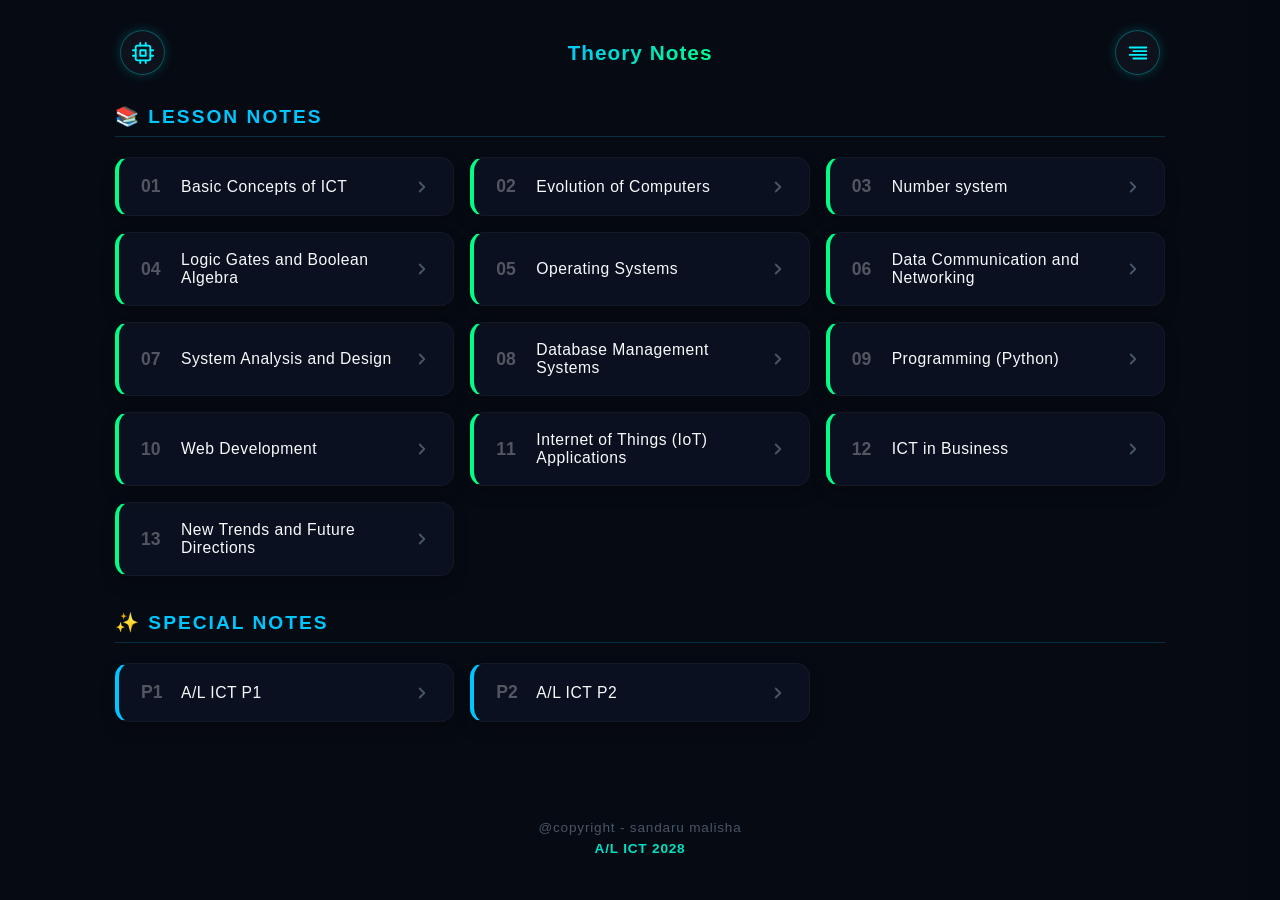
<file: tn.html>
<!DOCTYPE html>
<html lang="en">
<head>
    <meta charset="UTF-8">
    <meta name="viewport" content="width=device-width, initial-scale=1.0">
    <title>Theory Notes | A/L ICT</title>
    
    <style>
        * {
            margin: 0;
            padding: 0;
            box-sizing: border-box;
            font-family: 'Segoe UI', Tahoma, Geneva, Verdana, sans-serif;
        }

        body {
            background: #060a12;
            color: #f8fafc;
            min-height: 100vh;
            display: flex;
            flex-direction: column;
            align-items: center;
            padding: 20px;
            overflow-x: hidden;
        }

        /* --- NAVBAR HEADER --- */
        header {
            width: 100%;
            max-width: 600px;
            display: flex;
            justify-content: space-between;
            align-items: center;
            padding: 10px 5px;
            margin-bottom: 20px;
            transition: max-width 0.4s ease;
        }

        .nav-icon {
            width: 45px;
            height: 45px;
            border-radius: 50%;
            border: 1px solid rgba(0, 242, 254, 0.3);
            display: flex;
            justify-content: center;
            align-items: center;
            color: #00f2fe;
            background: rgba(30, 41, 59, 0.3);
            box-shadow: 0 0 12px rgba(0, 242, 254, 0.2);
            cursor: pointer;
            transition: all 0.3s ease;
        }

        .nav-icon:hover {
            transform: scale(1.05);
            background: rgba(0, 242, 254, 0.1);
        }

        .header-title {
            font-size: 1.3rem;
            font-weight: 700;
            background: linear-gradient(135deg, #00c6ff, #00ff87);
            -webkit-background-clip: text;
            -webkit-text-fill-color: transparent;
            letter-spacing: 1px;
        }

        /* --- MAIN CONTENT CONTAINER --- */
        .content-wrapper {
            width: 100%;
            max-width: 600px;
            display: flex;
            flex-direction: column;
            gap: 35px;
            transition: max-width 0.4s ease;
        }

        .section-title {
            font-size: 1.2rem;
            text-transform: uppercase;
            letter-spacing: 2px;
            color: #00c6ff;
            margin-bottom: 20px;
            font-weight: 600;
            display: flex;
            align-items: center;
            gap: 10px;
            border-bottom: 1px solid rgba(0, 198, 255, 0.2);
            padding-bottom: 8px;
        }

        /* --- ANIMATED LIST SHAPES / CARDS --- */
        .notes-list {
            display: flex;
            flex-direction: column;
            gap: 14px;
        }

        .note-card {
            background: rgba(15, 23, 42, 0.55);
            border: 1px solid rgba(255, 255, 255, 0.04);
            border-left: 4px solid #00ff87;
            padding: 18px 22px;
            border-radius: 14px;
            display: flex;
            justify-content: space-between;
            align-items: center;
            text-decoration: none;
            color: #f8fafc;
            box-shadow: 0 8px 16px rgba(0,0,0,0.2);
            transition: all 0.3s cubic-bezier(0.4, 0, 0.2, 1);
            
            /* Initial state for entrance animation */
            opacity: 0;
            transform: translateY(25px);
            animation: slideUpFade 0.6s cubic-bezier(0.25, 1, 0.5, 1) forwards;
        }

        .note-card.special-card {
            border-left-color: #00c6ff;
        }

        .note-card:hover {
            transform: translateX(6px) scale(1.01);
            background: rgba(20, 30, 54, 0.8);
            border-left-color: #00c6ff;
            box-shadow: 0 10px 20px rgba(0, 242, 254, 0.1);
        }
        
        .note-card.special-card:hover {
            border-left-color: #00ff87;
        }

        .card-info {
            display: flex;
            align-items: center;
            gap: 15px;
        }

        .card-number {
            font-size: 1.1rem;
            font-weight: 700;
            color: rgba(248, 250, 252, 0.3);
            min-width: 25px;
            transition: color 0.3s ease;
            flex-shrink: 0;
        }

        .note-card:hover .card-number {
            color: #00ff87;
        }
        
        .note-card.special-card:hover .card-number {
            color: #00c6ff;
        }

        .card-info h3 {
            font-size: 0.98rem;
            font-weight: 500;
            letter-spacing: 0.5px;
            transition: color 0.3s ease;
        }

        .note-card:hover h3 {
            color: #fff;
        }

        .arrow-icon {
            color: #475569;
            transition: all 0.3s ease;
            flex-shrink: 0;
        }

        .note-card:hover .arrow-icon {
            color: #00f2fe;
            transform: translateX(4px);
        }

        /* --- ENTRANCE ANIMATION KEYFRAMES --- */
        @keyframes slideUpFade {
            to {
                opacity: 1;
                transform: translateY(0);
            }
        }

        /* --- FOOTER --- */
        footer {
            margin-top: auto;
            padding-top: 60px;
            text-align: center;
            font-size: 0.85rem;
            line-height: 1.6;
            letter-spacing: 0.8px;
            padding-bottom: 20px;
            width: 100%;
        }

        footer .cr-text {
            color: #475569;
            text-transform: lowercase;
        }

        footer .al-text {
            font-weight: 600;
            background: linear-gradient(90deg, #00c6ff, #00ff87);
            -webkit-background-clip: text;
            -webkit-text-fill-color: transparent;
        }

        /* --- DYNAMIC SIDEBAR & OVERLAY --- */
        .menu-overlay {
            position: fixed;
            top: 0;
            left: 0;
            width: 100vw;
            height: 100vh;
            background: rgba(4, 7, 14, 0.4);
            backdrop-filter: blur(0px);
            -webkit-backdrop-filter: blur(0px);
            opacity: 0;
            pointer-events: none;
            z-index: 999;
            transition: all 0.4s cubic-bezier(0.4, 0, 0.2, 1);
        }

        .menu-overlay.active {
            opacity: 1;
            pointer-events: auto;
            backdrop-filter: blur(8px);
            -webkit-backdrop-filter: blur(8px);
        }

        .sidebar {
            position: fixed;
            top: 0;
            right: -320px;
            width: 290px;
            height: 100vh;
            background: rgba(11, 19, 32, 0.92);
            backdrop-filter: blur(16px);
            -webkit-backdrop-filter: blur(16px);
            border-left: 1px solid rgba(0, 242, 254, 0.25);
            box-shadow: -10px 0 35px rgba(0, 0, 0, 0.6);
            z-index: 1000;
            padding: 30px 24px;
            display: flex;
            flex-direction: column;
            gap: 45px;
            transition: all 0.4s cubic-bezier(0.4, 0, 0.2, 1);
        }

        .sidebar.active {
            right: 0;
        }

        .sidebar-header {
            display: flex;
            justify-content: space-between;
            align-items: center;
            width: 100%;
        }

        .sidebar-title {
            font-size: 1.15rem;
            font-weight: 700;
            letter-spacing: 1.5px;
            background: linear-gradient(135deg, #00c6ff, #00ff87);
            -webkit-background-clip: text;
            -webkit-text-fill-color: transparent;
        }

        .close-icon {
            width: 40px;
            height: 40px;
            border-radius: 50%;
            border: 1px solid rgba(239, 68, 68, 0.3);
            color: #ef4444;
            display: flex;
            justify-content: center;
            align-items: center;
            cursor: pointer;
            background: rgba(239, 68, 68, 0.05);
            transition: all 0.3s cubic-bezier(0.4, 0, 0.2, 1);
        }

        .close-icon:hover {
            transform: scale(1.08) rotate(90deg);
            background: rgba(239, 68, 68, 0.2);
            color: #ff6b6b;
            border-color: #ff6b6b;
            box-shadow: 0 0 12px rgba(239, 68, 68, 0.3);
        }

        .sidebar-menu {
            display: flex;
            flex-direction: column;
            gap: 12px;
        }

        .menu-item {
            display: flex;
            align-items: center;
            gap: 15px;
            padding: 14px 16px;
            color: #94a3b8;
            text-decoration: none;
            font-weight: 600;
            font-size: 0.95rem;
            border-radius: 12px;
            border: 1px solid transparent;
            transition: all 0.3s cubic-bezier(0.4, 0, 0.2, 1);
        }

        .menu-item svg {
            width: 20px;
            height: 20px;
            color: #475569;
            transition: color 0.3s ease, transform 0.3s ease;
        }

        .menu-item:hover {
            background: rgba(30, 41, 59, 0.5);
            color: #fff;
            border-color: rgba(0, 255, 135, 0.25);
            transform: translateX(6px);
        }

        .menu-item:hover svg {
            color: #00ff87;
            transform: scale(1.1);
        }

        .menu-item.active-link {
            background: rgba(0, 198, 255, 0.1);
            color: #00c6ff;
            border-color: rgba(0, 198, 255, 0.3);
        }

        .menu-item.active-link svg {
            color: #00c6ff;
        }

        /* ==================================================== */
        /* --- NEW RESPONSIVE MEDIA QUERY FOR PC/DESKTOP ---    */
        /* ==================================================== */
        @media (min-width: 768px) {
            header, .content-wrapper {
                max-width: 1050px; /* PC එකේදී Content එක ලස්සනට පැතිරෙන්න ඉඩ වැඩි කළා */
            }

            .notes-list {
                display: grid;
                /* Screen එක ලොකු වෙනකොට Auto-fit වෙන විදිහට පේළියට කාඩ් 2 හෝ 3 බැගින් සකස් වෙනවා */
                grid-template-columns: repeat(auto-fill, minmax(310px, 1fr)); 
                gap: 16px;
            }
        }
    </style>
</head>
<body>

    <div class="menu-overlay" id="menuOverlay"></div>

    <div class="sidebar" id="sidebar">
        <div class="sidebar-header">
            <div class="sidebar-title">NAVIGATION</div>
            <div class="close-icon" id="closeMenu">
                <svg width="20" height="20" viewBox="0 0 24 24" fill="none" stroke="currentColor" stroke-width="2.5" stroke-linecap="round" stroke-linejoin="round"><line x1="18" y1="6" x2="6" y2="18"></line><line x1="6" y1="6" x2="18" y2="18"></line></svg>
            </div>
        </div>
        
        <nav class="sidebar-menu">
            <a href="index.html" class="menu-item">
                <svg viewBox="0 0 24 24" fill="none" stroke="currentColor" stroke-width="2" stroke-linecap="round" stroke-linejoin="round"><path d="M3 9l9-7 9 7v11a2 2 0 0 1-2 2H5a2 2 0 0 1-2-2z"></path><polyline points="9 22 9 12 15 12 15 22"></polyline></svg>
                Home Hub
            </a>
            <a href="tn.html" class="menu-item active-link">
                <svg viewBox="0 0 24 24" fill="none" stroke="currentColor" stroke-width="2" stroke-linecap="round" stroke-linejoin="round"><path d="M4 19.5A2.5 2.5 0 0 1 6.5 17H20"></path><path d="M6.5 2H20v20H6.5A2.5 2.5 0 0 1 4 19.5v-15A2.5 2.5 0 0 1 6.5 2z"></path></svg>
                Theory Notes
            </a>
            <a href="p.html" class="menu-item">
                <svg viewBox="0 0 24 24" fill="none" stroke="currentColor" stroke-width="2" stroke-linecap="round" stroke-linejoin="round"><polyline points="16 18 22 12 16 6"></polyline><polyline points="8 6 2 12 8 18"></polyline></svg>
                ICT Practicals
            </a>
            <a href="base.html" class="menu-item">
                <svg viewBox="0 0 24 24" fill="none" stroke="currentColor" stroke-width="2" stroke-linecap="round" stroke-linejoin="round"><rect x="3" y="3" width="18" height="18" rx="2" ry="2"></rect><line x1="3" y1="9" x2="21" y2="9"></line><line x1="9" y1="21" x2="9" y2="9"></line></svg>
                Base Converter & belittling
            </a>
            <a href="ab.html" class="menu-item">
    <svg viewBox="0 0 24 24" fill="none" stroke="currentColor" stroke-width="2" stroke-linecap="round" stroke-linejoin="round">
        <path d="M20 21v-2a4 4 0 0 0-4-4H8a4 4 0 0 0-4 4v2"></path>
        <circle cx="12" cy="7" r="4"></circle>
    </svg>
    About developer
</a>

        </nav>
    </div>

    <header>
        <div class="nav-icon">
            <svg width="22" height="22" viewBox="0 0 24 24" fill="none" stroke="currentColor" stroke-width="2" stroke-linecap="round" stroke-linejoin="round"><rect x="4" y="4" width="16" height="16" rx="2" ry="2"></rect><rect x="9" y="9" width="6" height="6"></rect><line x1="9" y1="1" x2="9" y2="4"></line><line x1="15" y1="1" x2="15" y2="4"></line><line x1="9" y1="20" x2="9" y2="23"></line><line x1="15" y1="20" x2="15" y2="23"></line><line x1="20" y1="9" x2="23" y2="9"></line><line x1="20" y1="15" x2="23" y2="15"></line><line x1="1" y1="9" x2="4" y2="9"></line><line x1="1" y1="15" x2="4" y2="15"></line></svg>
        </div>
        <div class="header-title">Theory Notes</div>
        <div class="nav-icon" id="menuToggle">
            <svg width="22" height="22" viewBox="0 0 24 24" fill="none" stroke="currentColor" stroke-width="2" stroke-linecap="round" stroke-linejoin="round"><line x1="21" y1="10" x2="7" y2="10"></line><line x1="21" y1="6" x2="3" y2="6"></line><line x1="21" y1="14" x2="3" y2="14"></line><line x1="21" y1="18" x2="7" y2="18"></line></svg>
        </div>
    </header>

    <div class="content-wrapper">
        
        <section>
            <div class="section-title">
                <span>📚 Lesson Notes</span>
            </div>
            
            <div class="notes-list">
                <a href="https://drive.google.com/file/d/1cHrEzytKgWdP2Xa5E2dOM_zm7fgxCMm0/view?usp=drivesdk" class="note-card" style="animation-delay: 0.05s;">
                    <div class="card-info">
                        <span class="card-number">01</span>
                        <h3>Basic Concepts of ICT</h3>
                    </div>
                    <svg class="arrow-icon" width="18" height="18" viewBox="0 0 24 24" fill="none" stroke="currentColor" stroke-width="2.5" stroke-linecap="round" stroke-linejoin="round"><polyline points="9 18 15 12 9 6"></polyline></svg>
                </a>

                <a href="https://drive.google.com/file/d/1R567GAAIajZ5P1da7DiSLhHBPvJCDdD7/view?usp=drivesdk" class="note-card" style="animation-delay: 0.1s;">
                    <div class="card-info">
                        <span class="card-number">02</span>
                        <h3>Evolution of Computers</h3>
                    </div>
                    <svg class="arrow-icon" width="18" height="18" viewBox="0 0 24 24" fill="none" stroke="currentColor" stroke-width="2.5" stroke-linecap="round" stroke-linejoin="round"><polyline points="9 18 15 12 9 6"></polyline></svg>
                </a>

                <a href="https://drive.google.com/file/d/1GdTwyZ19JfhkZh6M5Yx_ejyDfBb8ls9_/view?usp=drivesdk" class="note-card" style="animation-delay: 0.15s;">
                    <div class="card-info">
                        <span class="card-number">03</span>
                        <h3>Number system</h3>
                    </div>
                    <svg class="arrow-icon" width="18" height="18" viewBox="0 0 24 24" fill="none" stroke="currentColor" stroke-width="2.5" stroke-linecap="round" stroke-linejoin="round"><polyline points="9 18 15 12 9 6"></polyline></svg>
                </a>

                <a href="https://drive.google.com/file/d/12IxZarAUaKMWD2b6oGBWvguXdcxARs0X/view?usp=drivesdk" class="note-card" style="animation-delay: 0.2s;">
                    <div class="card-info">
                        <span class="card-number">04</span>
                        <h3>Logic Gates and Boolean Algebra</h3>
                    </div>
                    <svg class="arrow-icon" width="18" height="18" viewBox="0 0 24 24" fill="none" stroke="currentColor" stroke-width="2.5" stroke-linecap="round" stroke-linejoin="round"><polyline points="9 18 15 12 9 6"></polyline></svg>
                </a>

                <a href="https://drive.google.com/file/d/1j_0-GooJ8Ml140HeINivGzEEpsfRkacH/view?usp=drivesdk" class="note-card" style="animation-delay: 0.25s;">
                    <div class="card-info">
                        <span class="card-number">05</span>
                        <h3>Operating Systems</h3>
                    </div>
                    <svg class="arrow-icon" width="18" height="18" viewBox="0 0 24 24" fill="none" stroke="currentColor" stroke-width="2.5" stroke-linecap="round" stroke-linejoin="round"><polyline points="9 18 15 12 9 6"></polyline></svg>
                </a>

                <a href="https://drive.google.com/file/d/19w7o0aQHv_5hEBgp_H07P3e5o9kpbRj-/view?usp=drivesdk" class="note-card" style="animation-delay: 0.3s;">
                    <div class="card-info">
                        <span class="card-number">06</span>
                        <h3>Data Communication and Networking</h3>
                    </div>
                    <svg class="arrow-icon" width="18" height="18" viewBox="0 0 24 24" fill="none" stroke="currentColor" stroke-width="2.5" stroke-linecap="round" stroke-linejoin="round"><polyline points="9 18 15 12 9 6"></polyline></svg>
                </a>

                <a href="#" class="note-card" style="animation-delay: 0.35s;">
                    <div class="card-info">
                        <span class="card-number">07</span>
                        <h3>System Analysis and Design</h3>
                    </div>
                    <svg class="arrow-icon" width="18" height="18" viewBox="0 0 24 24" fill="none" stroke="currentColor" stroke-width="2.5" stroke-linecap="round" stroke-linejoin="round"><polyline points="9 18 15 12 9 6"></polyline></svg>
                </a>

                <a href="https://drive.google.com/file/d/1ehz9iefqDwC-T2ihXxoP1ZG0qlSN2CCC/view?usp=drivesdk" class="note-card" style="animation-delay: 0.4s;">
                    <div class="card-info">
                        <span class="card-number">08</span>
                        <h3>Database Management Systems</h3>
                    </div>
                    <svg class="arrow-icon" width="18" height="18" viewBox="0 0 24 24" fill="none" stroke="currentColor" stroke-width="2.5" stroke-linecap="round" stroke-linejoin="round"><polyline points="9 18 15 12 9 6"></polyline></svg>
                </a>

                <a href="https://drive.google.com/file/d/1rwSvJvClc_PfvohTGjf-MA9mPw8JJUCF/view?usp=drivesdk" class="note-card" style="animation-delay: 0.45s;">
                    <div class="card-info">
                        <span class="card-number">09</span>
                        <h3>Programming (Python)</h3>
                    </div>
                    <svg class="arrow-icon" width="18" height="18" viewBox="0 0 24 24" fill="none" stroke="currentColor" stroke-width="2.5" stroke-linecap="round" stroke-linejoin="round"><polyline points="9 18 15 12 9 6"></polyline></svg>
                </a>

                <a href="https://drive.google.com/file/d/1n_PKyMoIO4tlOthX07dh9yYstqFqU7sj/view?usp=drivesdk" class="note-card" style="animation-delay: 0.5s;">
                    <div class="card-info">
                        <span class="card-number">10</span>
                        <h3>Web Development</h3>
                    </div>
                    <svg class="arrow-icon" width="18" height="18" viewBox="0 0 24 24" fill="none" stroke="currentColor" stroke-width="2.5" stroke-linecap="round" stroke-linejoin="round"><polyline points="9 18 15 12 9 6"></polyline></svg>
                </a>

                <a href="https://drive.google.com/file/d/1lxWdOXspZzKgmPw07c4whAJQshusadbi/view?usp=drivesdk" class="note-card" style="animation-delay: 0.55s;">
                    <div class="card-info">
                        <span class="card-number">11</span>
                        <h3>Internet of Things (IoT) Applications</h3>
                    </div>
                    <svg class="arrow-icon" width="18" height="18" viewBox="0 0 24 24" fill="none" stroke="currentColor" stroke-width="2.5" stroke-linecap="round" stroke-linejoin="round"><polyline points="9 18 15 12 9 6"></polyline></svg>
                </a>

                <a href="https://drive.google.com/file/d/1qnY9sVj72aWiaWbCQqaCHrjHMK5XhDh-/view?usp=drivesdk" class="note-card" style="animation-delay: 0.6s;">
                    <div class="card-info">
                        <span class="card-number">12</span>
                        <h3>ICT in Business</h3>
                    </div>
                    <svg class="arrow-icon" width="18" height="18" viewBox="0 0 24 24" fill="none" stroke="currentColor" stroke-width="2.5" stroke-linecap="round" stroke-linejoin="round"><polyline points="9 18 15 12 9 6"></polyline></svg>
                </a>

                <a href="https://drive.google.com/file/d/1tzLhwoqyHdTFcYCApdYCSvF9C1xEK6fE/view?usp=drivesdk" class="note-card" style="animation-delay: 0.65s;">
                    <div class="card-info">
                        <span class="card-number">13</span>
                        <h3>New Trends and Future Directions</h3>
                    </div>
                    <svg class="arrow-icon" width="18" height="18" viewBox="0 0 24 24" fill="none" stroke="currentColor" stroke-width="2.5" stroke-linecap="round" stroke-linejoin="round"><polyline points="9 18 15 12 9 6"></polyline></svg>
                </a>
            </div>
        </section>

        <section>
            <div class="section-title">
                <span>✨ Special Notes</span>
            </div>
            
            <div class="notes-list">
                <a href="https://drive.google.com/file/d/1IX-5Tq85wi19arqw4iIfnfY3eGvRaaQB/view?usp=drivesdk" class="note-card special-card" style="animation-delay: 0.7s;">
                    <div class="card-info">
                        <span class="card-number">P1</span>
                        <h3>A/L ICT P1</h3>
                    </div>
                    <svg class="arrow-icon" width="18" height="18" viewBox="0 0 24 24" fill="none" stroke="currentColor" stroke-width="2.5" stroke-linecap="round" stroke-linejoin="round"><polyline points="9 18 15 12 9 6"></polyline></svg>
                </a>

                <a href="https://drive.google.com/file/d/1J2eOtkYEnem7GFMugxS4jTFy-MnltYZa/view?usp=drivesdk" class="note-card special-card" style="animation-delay: 0.75s;">
                    <div class="card-info">
                        <span class="card-number">P2</span>
                        <h3>A/L ICT P2</h3>
                    </div>
                    <svg class="arrow-icon" width="18" height="18" viewBox="0 0 24 24" fill="none" stroke="currentColor" stroke-width="2.5" stroke-linecap="round" stroke-linejoin="round"><polyline points="9 18 15 12 9 6"></polyline></svg>
                </a>
            </div>
        </section>

    </div>

    <footer>
        <p class="cr-text">@copyright - sandaru malisha</p>
        <p class="al-text">A/L ICT 2028</p>
    </footer>

    <script>
        const menuToggle = document.getElementById('menuToggle');
        const closeMenu = document.getElementById('closeMenu');
        const sidebar = document.getElementById('sidebar');
        const menuOverlay = document.getElementById('menuOverlay');

        menuToggle.addEventListener('click', () => {
            sidebar.classList.add('active');
            menuOverlay.classList.add('active');
        });

        const hideMenuHub = () => {
            sidebar.classList.remove('active');
            menuOverlay.classList.remove('active');
        };

        closeMenu.addEventListener('click', hideMenuHub);
        menuOverlay.addEventListener('click', hideMenuHub);
    </script>

</body>
</html>
</file>
<file: style.css>
/* ==================================================== */
/* --- GLOBAL & BASE STYLES ---                         */
/* ==================================================== */
* {
    margin: 0;
    padding: 0;
    box-sizing: border-box;
    font-family: 'Segoe UI', Tahoma, Geneva, Verdana, sans-serif;
}

body {
    background: #060a12; 
    color: #f8fafc;
    min-height: 100vh;
    display: flex;
    flex-direction: column;
    align-items: center;
    padding: 20px;
}

/* --- NAVBAR HEADER --- */
header {
    width: 100%;
    max-width: 600px;
    display: flex;
    justify-content: space-between;
    align-items: center;
    padding: 10px 5px;
    margin-bottom: 20px;
    transition: max-width 0.4s ease;
}

.nav-icon {
    width: 45px;
    height: 45px;
    border-radius: 50%;
    border: 1px solid rgba(0, 242, 254, 0.3);
    display: flex;
    justify-content: center;
    align-items: center;
    color: #00f2fe;
    background: rgba(30, 41, 59, 0.3);
    box-shadow: 0 0 12px rgba(0, 242, 254, 0.2);
    cursor: pointer;
    transition: all 0.3s ease;
}

.nav-icon:hover {
    transform: scale(1.05);
    background: rgba(0, 242, 254, 0.1);
}

.header-title {
    font-size: 1.3rem;
    font-weight: 700;
    background: linear-gradient(135deg, #00c6ff, #00ff87);
    -webkit-background-clip: text;
    -webkit-text-fill-color: transparent;
    letter-spacing: 1px;
}

/* ==================================================== */
/* --- MAIN LANDING PAGE COMPONENTS ---                 */
/* ==================================================== */
.hero-banner {
    width: 100%;
    max-width: 600px;
    height: 180px; 
    border-radius: 24px;
    overflow: hidden;
    border: 2px solid rgba(0, 255, 135, 0.3);
    box-shadow: 0 0 25px rgba(0, 255, 135, 0.15);
    margin-bottom: 35px;
    position: relative;
    transition: all 0.4s ease;
}

.hero-banner:hover {
    transform: translateY(-3px);
    box-shadow: 0 0 30px rgba(0, 255, 135, 0.25);
}

.hero-banner img {
    width: 100%;
    height: 100%;
    display: block;
    object-fit: cover; 
    object-position: center; 
}

.content-wrapper {
    width: 100%;
    max-width: 600px;
    display: flex;
    flex-direction: column;
    gap: 30px;
    transition: max-width 0.4s ease;
}

.section-title {
    font-size: 1.1rem;
    text-transform: uppercase;
    letter-spacing: 2px;
    color: #00c6ff;
    margin-bottom: 15px;
    font-weight: 600;
    display: flex;
    align-items: center;
    gap: 10px;
}

/* --- ICT INFO CARDS --- */
.grid-container {
    display: grid;
    grid-template-columns: 1fr;
    gap: 15px;
}

.info-card {
    background: rgba(15, 23, 42, 0.6);
    border: 1px solid rgba(255, 255, 255, 0.05);
    border-left: 4px solid #00ff87;
    padding: 20px;
    border-radius: 16px;
    display: flex;
    align-items: center;
    gap: 15px;
    box-shadow: 0 10px 20px rgba(0,0,0,0.2);
    transition: all 0.3s cubic-bezier(0.4, 0, 0.2, 1);
}

.info-card:hover {
    transform: translateX(5px);
    background: rgba(15, 23, 42, 0.8);
    border-left-color: #00c6ff;
}

.card-img-placeholder {
    width: 50px;
    height: 50px;
    border-radius: 10px;
    object-fit: cover;
    border: 1px solid rgba(255, 255, 255, 0.1);
}

.card-text h3 {
    font-size: 1rem;
    color: #fff;
    margin-bottom: 4px;
}

.card-text p {
    font-size: 0.85rem;
    color: #94a3b8;
    line-height: 1.4;
}

/* --- FEATURES BOXES --- */
.features-container {
    display: grid;
    grid-template-columns: 1fr 1fr;
    gap: 15px;
}

.feature-box {
    background: linear-gradient(145deg, rgba(30, 41, 59, 0.4), rgba(15, 23, 42, 0.6));
    border: 1px solid rgba(255, 255, 255, 0.05);
    border-radius: 20px;
    padding: 25px 20px;
    text-align: center;
    cursor: pointer;
    text-decoration: none;
    color: inherit;
    transition: all 0.3s ease;
    display: flex;
    flex-direction: column;
    align-items: center;
    gap: 12px;
}

.feature-box:hover {
    transform: scale(1.03);
    border-color: rgba(0, 242, 254, 0.4);
    box-shadow: 0 12px 24px rgba(0, 242, 254, 0.1);
}

.feature-box .feature-icon {
    width: 45px;
    height: 45px;
    color: #00ff87;
}

.feature-box.practical-box .feature-icon {
    color: #00c6ff;
}

.feature-box h4 {
    font-size: 1.1rem;
    font-weight: 600;
}

.feature-box p {
    font-size: 0.8rem;
    color: #64748b;
}

/* ==================================================== */
/* --- CALCULATOR SPECIFIC STYLES ---                   */
/* ==================================================== */
.calculator-card {
    width: 100%;
    max-width: 600px;
    background: rgba(15, 23, 42, 0.6);
    border: 1px solid rgba(0, 242, 254, 0.2);
    box-shadow: 0 0 25px rgba(0, 242, 254, 0.1);
    padding: 30px 25px;
    border-radius: 24px;
    animation: slideUp 0.6s cubic-bezier(0.4, 0, 0.2, 1);
    transition: max-width 0.4s ease;
}

.calculator-card h2 {
    text-align: center;
    margin-bottom: 25px;
    font-size: 1.5rem;
    font-weight: 700;
    background: linear-gradient(135deg, #00c6ff, #00ff87);
    -webkit-background-clip: text;
    -webkit-text-fill-color: transparent;
    letter-spacing: 1px;
}

.display-container {
    background: rgba(15, 23, 42, 0.8);
    border: 2px solid #1e293b;
    border-radius: 16px;
    padding: 20px;
    margin-bottom: 25px;
    min-height: 100px;
    display: flex;
    flex-direction: column;
    justify-content: space-between;
    align-items: flex-end;
    word-wrap: break-word;
    word-break: break-all;
    position: relative;
}

.expression-screen {
    font-size: 1.1rem;
    color: #64748b;
    font-weight: 600;
    min-height: 24px;
    letter-spacing: 1px;
}

.result-screen {
    font-size: 2.2rem;
    color: #fff;
    font-weight: 700;
    letter-spacing: 1px;
    transition: all 0.2s ease;
    margin-top: 5px;
}

.base-badge {
    position: absolute;
    left: 16px;
    top: 16px;
    font-size: 0.75rem;
    background: #1e293b;
    padding: 4px 8px;
    border-radius: 6px;
    color: #00c6ff;
    font-weight: 600;
}

.calc-grid {
    display: grid;
    grid-template-columns: repeat(4, 1fr);
    gap: 12px;
    margin-bottom: 25px;
}

.calc-btn {
    background: rgba(30, 41, 59, 0.35);
    border: 1px solid rgba(255, 255, 255, 0.05);
    color: #f8fafc;
    padding: 18px;
    font-size: 1.3rem;
    font-weight: 700;
    border-radius: 14px;
    cursor: pointer;
    transition: all 0.25s cubic-bezier(0.4, 0, 0.2, 1);
    user-select: none;
}

.calc-btn:hover {
    background: rgba(0, 198, 255, 0.1);
    border-color: rgba(0, 198, 255, 0.3);
    transform: scale(1.03);
    color: #00c6ff;
}

.calc-btn:active {
    transform: scale(0.98);
}

.btn-clear {
    color: #ef4444;
    border-color: rgba(239, 68, 68, 0.15);
}
.btn-clear:hover {
    background: rgba(239, 68, 68, 0.1);
    color: #ff6b6b;
    border-color: rgba(239, 68, 68, 0.4);
}

.btn-op {
    color: #00ff87;
    border-color: rgba(0, 255, 135, 0.15);
}
.btn-op:hover {
    background: rgba(0, 255, 135, 0.1);
    color: #00ff87;
    border-color: rgba(0, 255, 135, 0.4);
}

.btn-equals {
    grid-column: span 2;
    background: linear-gradient(135deg, #00c6ff, #00ff87);
    color: #060a12;
    border: none;
}
.btn-equals:hover {
    background: linear-gradient(135deg, #00ff87, #00c6ff);
    color: #060a12;
    box-shadow: 0 0 15px rgba(0, 255, 135, 0.3);
}

/* --- ACCORDION WORKING SECTION --- */
.working-accordion {
    border-top: 1px solid rgba(255, 255, 255, 0.05);
    padding-top: 20px;
}

.accordion-header {
    display: flex;
    justify-content: space-between;
    align-items: center;
    width: 100%;
    background: transparent;
    border: none;
    color: #64748b;
    font-size: 0.85rem;
    font-weight: 700;
    cursor: pointer;
    text-transform: uppercase;
    letter-spacing: 0.5px;
    transition: all 0.3s ease;
}

.accordion-header:hover {
    color: #00ff87;
}

.arrow-icon {
    font-size: 0.75rem;
    transition: transform 0.3s ease;
}

.steps-container {
    max-height: 0;
    overflow: hidden;
    background: rgba(9, 15, 26, 0.85);
    border: 1px solid transparent;
    border-radius: 12px;
    margin-top: 12px;
    transition: max-height 0.4s cubic-bezier(0.4, 0, 0.2, 1), border-color 0.3s ease;
}

.steps-container.open {
    border-color: rgba(0, 242, 254, 0.15);
}

.steps-content {
    padding: 15px;
    font-family: 'Consolas', 'Courier New', monospace;
    font-size: 0.88rem;
    line-height: 1.6;
    color: #cbd5e1;
}

/* --- SIDEBAR & OVERLAY MENU --- */
.menu-overlay {
    position: fixed;
    top: 0;
    left: 0;
    width: 100vw;
    height: 100vh;
    background: rgba(4, 7, 14, 0.4);
    backdrop-filter: blur(0px);
    opacity: 0;
    pointer-events: none;
    z-index: 999;
    transition: all 0.4s cubic-bezier(0.4, 0, 0.2, 1);
}

.menu-overlay.active {
    opacity: 1;
    pointer-events: auto;
    backdrop-filter: blur(8px);
}

.sidebar {
    position: fixed;
    top: 0;
    right: -320px;
    width: 290px;
    height: 100vh;
    background: rgba(11, 19, 32, 0.92);
    backdrop-filter: blur(16px);
    border-left: 1px solid rgba(0, 242, 254, 0.25);
    box-shadow: -10px 0 35px rgba(0, 0, 0, 0.6);
    z-index: 1000;
    padding: 30px 24px;
    display: flex;
    flex-direction: column;
    gap: 45px;
    transition: all 0.4s cubic-bezier(0.4, 0, 0.2, 1);
}

.sidebar.active {
    right: 0;
}

.sidebar-header {
    display: flex;
    justify-content: space-between;
    align-items: center;
    width: 100%;
}

.sidebar-title {
    font-size: 1.15rem;
    font-weight: 700;
    letter-spacing: 1.5px;
    background: linear-gradient(135deg, #00c6ff, #00ff87);
    -webkit-background-clip: text;
    -webkit-text-fill-color: transparent;
}

.close-icon {
    width: 40px;
    height: 40px;
    border-radius: 50%;
    border: 1px solid rgba(239, 68, 68, 0.3);
    color: #ef4444;
    display: flex;
    justify-content: center;
    align-items: center;
    cursor: pointer;
    background: rgba(239, 68, 68, 0.05);
    transition: all 0.3s cubic-bezier(0.4, 0, 0.2, 1);
}

.close-icon:hover {
    transform: scale(1.08) rotate(90deg);
    background: rgba(239, 68, 68, 0.2);
    color: #ff6b6b;
    border-color: #ff6b6b;
    box-shadow: 0 0 12px rgba(239, 68, 68, 0.3);
}

.sidebar-menu {
    display: flex;
    flex-direction: column;
    gap: 12px;
}

.menu-item {
    display: flex;
    align-items: center;
    gap: 15px;
    padding: 14px 16px;
    color: #94a3b8;
    text-decoration: none;
    font-weight: 600;
    font-size: 0.95rem;
    border-radius: 12px;
    border: 1px solid transparent;
    transition: all 0.3s cubic-bezier(0.4, 0, 0.2, 1);
}

.menu-item svg {
    width: 20px;
    height: 20px;
    color: #475569;
    transition: color 0.3s ease, transform 0.3s ease;
}

.menu-item:hover {
    background: rgba(30, 41, 59, 0.5);
    color: #fff;
    border-color: rgba(0, 255, 135, 0.25);
    transform: translateX(6px);
}

.menu-item:hover svg {
    color: #00ff87;
    transform: scale(1.1);
}

.menu-item.active-link {
    background: rgba(0, 198, 255, 0.1);
    color: #00c6ff;
    border-color: rgba(0, 198, 255, 0.3);
}

.menu-item.active-link svg {
    color: #00c6ff;
}

/* --- FOOTER COPYRIGHT --- */
footer {
    margin-top: 60px;
    text-align: center;
    font-size: 0.85rem;
    line-height: 1.6;
    letter-spacing: 0.8px;
    padding-bottom: 20px;
}

footer .cr-text {
    color: #475569;
    text-transform: lowercase;
}

footer .al-text {
    font-weight: 600;
    background: linear-gradient(90deg, #00c6ff, #00ff87);
    -webkit-background-clip: text;
    -webkit-text-fill-color: transparent;
}

/* --- ANIMATIONS --- */
@keyframes slideUp {
    from {
        opacity: 0;
        transform: translateY(20px);
    }
    to {
        opacity: 1;
        transform: translateY(0);
    }
}

@keyframes shake {
    0%, 100% { transform: translateX(0); }
    25% { transform: translateX(-6px); }
    75% { transform: translateX(6px); }
}

.invalid-flash {
    animation: shake 0.4s ease-in-out;
    border-color: #ef4444 !important;
}

/* ==================================================== */
/* --- RESPONSIVE MEDIA QUERIES (PC / LAPTOP) ---       */
/* ==================================================== */

/* Tablet & Smaller Laptops */
@media (min-width: 768px) {
    header, .content-wrapper {
        max-width: 1000px; 
    }

    .hero-banner {
        max-width: 1000px;
        height: 230px; 
    }

    .grid-container {
        grid-template-columns: repeat(3, 1fr); 
        gap: 20px;
    }

    .info-card {
        flex-direction: column; 
        text-align: center;
        padding: 25px 20px;
        border-left: none;
        border-bottom: 4px solid #00ff87; 
    }

    .info-card:hover {
        transform: translateY(-5px); 
        border-bottom-color: #00c6ff;
    }

    .features-container {
        gap: 20px;
    }
}

/* Large Screens (Calculator Layout Adjustments) */
@media (min-width: 820px) {
    header {
        max-width: 900px;
    }

    .calculator-card {
        max-width: 900px;
        display: grid;
        grid-template-columns: 1.2fr 1fr; 
        column-gap: 30px;
        row-gap: 0;
        align-items: start;
        padding: 35px;
    }

    .calculator-card h2 {
        grid-column: span 2;
        text-align: left;
        margin-bottom: 20px;
    }

    .display-container {
        grid-column: 1;
        grid-row: 2;
        margin-bottom: 18px;
    }

    .calc-grid {
        grid-column: 1;
        grid-row: 3;
        margin-bottom: 0;
    }

    .working-accordion {
        grid-column: 2;
        grid-row: 2 / span 2;
        border-top: none;
        border-left: 1px solid rgba(255, 255, 255, 0.08);
        padding-top: 0;
        padding-left: 25px;
        height: 100%;
        display: flex;
        flex-direction: column;
    }

    .steps-container {
        margin-top: 15px;
    }
}

/* ==================================================== */
/* --- MAIN LANDING PAGE COMPONENTS (NEW) ---          */
/* ==================================================== */
.hero-banner {
    width: 100%;
    max-width: 600px;
    height: 180px; 
    border-radius: 24px;
    overflow: hidden;
    border: 2px solid rgba(0, 255, 135, 0.3);
    box-shadow: 0 0 25px rgba(0, 255, 135, 0.15);
    margin-bottom: 35px;
    position: relative;
    transition: all 0.4s ease;
}

.hero-banner:hover {
    transform: translateY(-3px);
    box-shadow: 0 0 30px rgba(0, 255, 135, 0.25);
}

.hero-banner img {
    width: 100%;
    height: 100%;
    display: block;
    object-fit: cover; 
    object-position: center; 
}

.content-wrapper {
    width: 100%;
    max-width: 600px;
    display: flex;
    flex-direction: column;
    gap: 30px;
    transition: max-width 0.4s ease;
}

.section-title {
    font-size: 1.1rem;
    text-transform: uppercase;
    letter-spacing: 2px;
    color: #00c6ff;
    margin-bottom: 15px;
    font-weight: 600;
    display: flex;
    align-items: center;
    gap: 10px;
}

/* --- ICT INFO CARDS --- */
.grid-container {
    display: grid;
    grid-template-columns: 1fr;
    gap: 15px;
}

.info-card {
    background: rgba(15, 23, 42, 0.6);
    border: 1px solid rgba(255, 255, 255, 0.05);
    border-left: 4px solid #00ff87;
    padding: 20px;
    border-radius: 16px;
    display: flex;
    align-items: center;
    gap: 15px;
    box-shadow: 0 10px 20px rgba(0,0,0,0.2);
    transition: all 0.3s cubic-bezier(0.4, 0, 0.2, 1);
}

.info-card:hover {
    transform: translateX(5px);
    background: rgba(15, 23, 42, 0.8);
    border-left-color: #00c6ff;
}

.card-img-placeholder {
    width: 50px;
    height: 50px;
    border-radius: 10px;
    object-fit: cover;
    border: 1px solid rgba(255, 255, 255, 0.1);
}

.card-text h3 {
    font-size: 1rem;
    color: #fff;
    margin-bottom: 4px;
}

.card-text p {
    font-size: 0.85rem;
    color: #94a3b8;
    line-height: 1.4;
}

/* --- FEATURES BOXES --- */
.features-container {
    display: grid;
    grid-template-columns: 1fr 1fr;
    gap: 15px;
}

.feature-box {
    background: linear-gradient(145deg, rgba(30, 41, 59, 0.4), rgba(15, 23, 42, 0.6));
    border: 1px solid rgba(255, 255, 255, 0.05);
    border-radius: 20px;
    padding: 25px 20px;
    text-align: center;
    cursor: pointer;
    text-decoration: none;
    color: inherit;
    transition: all 0.3s ease;
    display: flex;
    flex-direction: column;
    align-items: center;
    gap: 12px;
}

.feature-box:hover {
    transform: scale(1.03);
    border-color: rgba(0, 242, 254, 0.4);
    box-shadow: 0 12px 24px rgba(0, 242, 254, 0.1);
}

.feature-box .feature-icon {
    width: 45px;
    height: 45px;
    color: #00ff87;
}

.feature-box.practical-box .feature-icon {
    color: #00c6ff;
}

.feature-box h4 {
    font-size: 1.1rem;
    font-weight: 600;
}

.feature-box p {
    font-size: 0.8rem;
    color: #64748b;
}

/* ==================================================== */
/* --- NEW ADDITIONS FOR BINARY CALCULATOR & TRACE --- */
/* ==================================================== */

/* Huge Custom Shapes for 0 and 1 Buttons */
.btn-binary-large {
    grid-column: span 2;
    padding: 30px 18px;
    font-size: 2.2rem;
    background: rgba(0, 242, 254, 0.04);
    border: 1px solid rgba(0, 242, 254, 0.15);
    box-shadow: 0 0 15px rgba(0, 242, 254, 0.03);
    color: #00c6ff;
}

.btn-binary-large:hover {
    background: rgba(0, 242, 254, 0.12);
    border-color: rgba(0, 242, 254, 0.45);
    color: #00f2fe;
    box-shadow: 0 0 20px rgba(0, 242, 254, 0.15);
}

/* Overriding Equals Button Layout to match HTML Grid layout */
.btn-equals {
    grid-column: span 4 !important;
    padding: 20px;
    font-size: 1.5rem;
}

/* Horizontal Scroll for Table Breakdown on Mobile Screens */
.steps-content {
    overflow-x: auto;
}

/* Textbook Style Logic Sequence Trace Matrix Layout */
.trace-table {
    margin: 15px 0;
    border-collapse: collapse;
    font-family: 'Consolas', monospace;
    text-align: center;
}

.trace-table td {
    padding: 6px 12px;
    min-width: 45px;
}

.row-line {
    border-bottom: 2px solid #334155;
}

.row-double-line {
    border-bottom: 4px double #00ff87;
}

.badge-sub {
    background: rgba(239, 68, 68, 0.15);
    color: #ff6b6b;
    border: 1px solid rgba(239, 68, 68, 0.3);
    border-radius: 12px;
    padding: 1px 6px;
    font-size: 0.75rem;
    display: inline-block;
}

/* ==================================================== */
/* --- PC / LAPTOP SIDE-BY-SIDE FIXED MEDIA QUERY ---   */
/* ==================================================== */
@media (min-width: 850px) {
    header {
        max-width: 1000px;
        margin-bottom: 30px;
    }

    .calculator-card {
        max-width: 1000px !important;
        display: grid;
        grid-template-columns: 400px 1fr !important;
        gap: 30px !important;
        align-items: start;
        padding: 35px;
    }

    .calculator-card h2 {
        grid-column: span 2;
        text-align: left;
        margin-bottom: 15px;
        font-size: 1.7rem;
    }

    .display-container {
        grid-column: 1;
        margin-bottom: 20px;
    }

    .calc-grid {
        grid-column: 1;
        margin-bottom: 0;
    }

    .working-accordion {
        grid-column: 2;
        grid-row: 2 / span 2;
        border-top: none !important;
        border-left: 1px solid rgba(0, 242, 254, 0.15) !important;
        padding-top: 0 !important;
        padding-left: 30px !important;
        height: auto;
    }

    .accordion-header {
        font-size: 0.9rem;
        padding-bottom: 12px;
        border-bottom: 1px solid rgba(255, 255, 255, 0.05);
    }
}

/* ==================================================== */
/* --- MAIN LANDING PAGE COMPONENTS (MISSING IN HTML) --- */
/* ==================================================== */
.hero-banner {
    width: 100%;
    max-width: 600px;
    height: 180px; 
    border-radius: 24px;
    overflow: hidden;
    border: 2px solid rgba(0, 255, 135, 0.3);
    box-shadow: 0 0 25px rgba(0, 255, 135, 0.15);
    margin-bottom: 35px;
    position: relative;
    transition: all 0.4s ease;
}

.hero-banner:hover {
    transform: translateY(-3px);
    box-shadow: 0 0 30px rgba(0, 255, 135, 0.25);
}

.hero-banner img {
    width: 100%;
    height: 100%;
    display: block;
    object-fit: cover; 
    object-position: center; 
}

.content-wrapper {
    width: 100%;
    max-width: 600px;
    display: flex;
    flex-direction: column;
    gap: 30px;
    transition: max-width 0.4s ease;
}

.section-title {
    font-size: 1.1rem;
    text-transform: uppercase;
    letter-spacing: 2px;
    color: #00c6ff;
    margin-bottom: 15px;
    font-weight: 600;
    display: flex;
    align-items: center;
    gap: 10px;
}

/* --- ICT INFO CARDS --- */
.grid-container {
    display: grid;
    grid-template-columns: 1fr;
    gap: 15px;
}

.info-card {
    background: rgba(15, 23, 42, 0.6);
    border: 1px solid rgba(255, 255, 255, 0.05);
    border-left: 4px solid #00ff87;
    padding: 20px;
    border-radius: 16px;
    display: flex;
    align-items: center;
    gap: 15px;
    box-shadow: 0 10px 20px rgba(0,0,0,0.2);
    transition: all 0.3s cubic-bezier(0.4, 0, 0.2, 1);
}

.info-card:hover {
    transform: translateX(5px);
    background: rgba(15, 23, 42, 0.8);
    border-left-color: #00c6ff;
}

.card-img-placeholder {
    width: 50px;
    height: 50px;
    border-radius: 10px;
    object-fit: cover;
    border: 1px solid rgba(255, 255, 255, 0.1);
}

.card-text h3 {
    font-size: 1rem;
    color: #fff;
    margin-bottom: 4px;
}

.card-text p {
    font-size: 0.85rem;
    color: #94a3b8;
    line-height: 1.4;
}

/* --- FEATURES BOXES --- */
.features-container {
    display: grid;
    grid-template-columns: 1fr 1fr;
    gap: 15px;
}

.feature-box {
    background: linear-gradient(145deg, rgba(30, 41, 59, 0.4), rgba(15, 23, 42, 0.6));
    border: 1px solid rgba(255, 255, 255, 0.05);
    border-radius: 20px;
    padding: 25px 20px;
    text-align: center;
    cursor: pointer;
    text-decoration: none;
    color: inherit;
    transition: all 0.3s ease;
    display: flex;
    flex-direction: column;
    align-items: center;
    gap: 12px;
}

.feature-box:hover {
    transform: scale(1.03);
    border-color: rgba(0, 242, 254, 0.4);
    box-shadow: 0 12

  /* ==================================================== */
/* --- EXTRA & MISSING UI REFINEMENTS (COPY & PASTE) -- */
/* ==================================================== */

/* 1. Dark Theme එකට ගැලපෙන පරිදි Custom Scrollbar එක හැඩගැන්වීම */
::-webkit-scrollbar {
    width: 8px;
}
::-webkit-scrollbar-track {
    background: #060a12;
}
::-webkit-scrollbar-thumb {
    background: rgba(0, 242, 254, 0.2);
    border-radius: 4px;
    transition: background 0.3s ease;
}
::-webkit-scrollbar-thumb:hover {
    background: rgba(0, 242, 254, 0.45);
}

/* 2. Text Select කරන විට Neon Theme එකට අනුව වෙනස් වීම */
::selection {
    background: rgba(0, 255, 135, 0.25);
    color: #00ff87;
}

/* 3. HTML එකේ ඇති SVG Icons වඩාත් සුමටව Scale වීමට */
.nav-icon svg, 
.close-icon svg, 
.dev-avatar-box svg,
.contact-item svg {
    transition: transform 0.3s cubic-bezier(0.4, 0, 0.2, 1), color 0.3s ease;
}

/* 4. Section Title ඇතුළේ තියන Emoji සහ Text එක සමාන්තරව (Align) තබා ගැනීමට */
.section-title span {
    display: flex;
    align-items: center;
    gap: 8px;
}

/* 5. Contact Item එක ඇතුළේ තියන ප්‍රධාන Text Span එක නිවැරදිව spacing තබා ගැනීම */
.contact-item > span:not(.contact-detail) {
    flex-grow: 1;
}

/* 6. Keyboard Accessibility සඳහා Focus States (Links/Buttons වලට) */
.nav-icon:focus-visible, 
.contact-item:focus-visible, 
.menu-item:focus-visible {
    outline: 2px solid #00c6ff;
    outline-offset: 3px;
}

/* 7. Page එක Load වෙද්දී Cards එකින් එක උඩට ලස්සනට Fade-in වෙන Entry Animation එක */
.profile-container, 
.bio-card, 
section {
    opacity: 0;
    animation: slideUpFade 0.6s cubic-bezier(0.4, 0, 0.2, 1) forwards;
}

.profile-container { animation-delay: 0.1s; }
.bio-card { animation-delay: 0.24s; }
section:nth-of-type(1) { animation-delay: 0.38s; }
section:nth-of-type(2) { animation-delay: 0.52s; }

@keyframes slideUpFade {
    from {
        opacity: 0;
        transform: translateY(20px);
    }
    to {
        opacity: 1;
        transform: translateY(0);
    }
}

/* ==================================================== */
/* --- 1. GLOBAL UI REFINEMENTS & ACCESSIBILITY ------- */
/* ==================================================== */

/* Custom Scrollbar එක හැඩගැන්වීම */
::-webkit-scrollbar {
    width: 8px;
}
::-webkit-scrollbar-track {
    background: #060a12;
}
::-webkit-scrollbar-thumb {
    background: rgba(0, 242, 254, 0.2);
    border-radius: 4px;
    transition: background 0.3s ease;
}
::-webkit-scrollbar-thumb:hover {
    background: rgba(0, 242, 254, 0.45);
}

/* Text Select කරන විට Neon Theme එක */
::selection {
    background: rgba(0, 255, 135, 0.25);
    color: #00ff87;
}

/* SVG Icons සුමටව Scale වීම */
.nav-icon svg, 
.close-icon svg, 
.dev-avatar-box svg,
.contact-item svg {
    transition: transform 0.3s cubic-bezier(0.4, 0, 0.2, 1), color 0.3s ease;
}

/* Section Title ඇතුළේ Emoji සහ Text එක Align කිරීමට */
.section-title span {
    display: flex;
    align-items: center;
    gap: 8px;
}

/* Contact Item spacing */
.contact-item > span:not(.contact-detail) {
    flex-grow: 1;
}

/* Keyboard Accessibility සඳහා Focus States */
.nav-icon:focus-visible, 
.contact-item:focus-visible, 
.menu-item:focus-visible {
    outline: 2px solid #00c6ff;
    outline-offset: 3px;
}


/* ==================================================== */
/* --- 2. MAIN LANDING PAGE COMPONENTS ---------------- */
/* ==================================================== */
.hero-banner {
    width: 100%;
    max-width: 600px;
    height: 180px; 
    border-radius: 24px;
    overflow: hidden;
    border: 2px solid rgba(0, 255, 135, 0.3);
    box-shadow: 0 0 25px rgba(0, 255, 135, 0.15);
    margin-bottom: 35px;
    position: relative;
    transition: all 0.4s ease;
}

.hero-banner:hover {
    transform: translateY(-3px);
    box-shadow: 0 0 30px rgba(0, 255, 135, 0.25);
}

.hero-banner img {
    width: 100%;
    height: 100%;
    display: block;
    object-fit: cover; 
    object-position: center; 
}

.section-title {
    font-size: 1.1rem;
    text-transform: uppercase;
    letter-spacing: 2px;
    color: #00c6ff;
    margin-bottom: 15px;
    font-weight: 600;
    display: flex;
    align-items: center;
    gap: 10px;
}

/* ICT Info Cards Grid */
.grid-container {
    display: grid;
    grid-template-columns: 1fr;
    gap: 15px;
}

.info-card {
    background: rgba(15, 23, 42, 0.6);
    border: 1px solid rgba(255, 255, 255, 0.05);
    border-left: 4px solid #00ff87;
    padding: 20px;
    border-radius: 16px;
    display: flex;
    align-items: center;
    gap: 15px;
    box-shadow: 0 10px 20px rgba(0,0,0,0.2);
    transition: all 0.3s cubic-bezier(0.4, 0, 0.2, 1);
}

.info-card:hover {
    transform: translateX(5px);
    background: rgba(15, 23, 42, 0.8);
    border-left-color: #00c6ff;
}

.card-img-placeholder {
    width: 50px;
    height: 50px;
    border-radius: 10px;
    object-fit: cover;
    border: 1px solid rgba(255, 255, 255, 0.1);
}

.card-text h3 {
    font-size: 1rem;
    color: #fff;
    margin-bottom: 4px;
}

.card-text p {
    font-size: 0.85rem;
    color: #94a3b8;
    line-height: 1.4;
}

/* Features Box Grid */
.features-container {
    display: grid;
    grid-template-columns: 1fr 1fr;
    gap: 15px;
}

.feature-box {
    background: linear-gradient(145deg, rgba(30, 41, 59, 0.4), rgba(15, 23, 42, 0.6));
    border: 1px solid rgba(255, 255, 255, 0.05);
    border-radius: 20px;
    padding: 25px 20px;
    text-align: center;
    cursor: pointer;
    text-decoration: none;
    color: inherit;
    transition: all 0.3s ease;
    display: flex;
    flex-direction: column;
    align-items: center;
    gap: 12px;
}

.feature-box:hover {
    transform: scale(1.03);
    border-color: rgba(0, 242, 254, 0.4);
    box-shadow: 0 12px 24px rgba(0, 242, 254, 0.1);
}

.feature-box .feature-icon {
    width: 45px;
    height: 45px;
    color: #00ff87;
}

.feature-box.practical-box .feature-icon {
    color: #00c6ff;
}

.feature-box h4 {
    font-size: 1.1rem;
    font-weight: 600;
}

.feature-box p {
    font-size: 0.8rem;
    color: #64748b;
}


/* ==================================================== */
/* --- 3. CALCULATOR & TRACE LAYOUT STYLES ------------ */
/* ==================================================== */
.calculator-card {
    width: 100%;
    max-width: 600px;
    background: rgba(15, 23, 42, 0.6);
    border: 1px solid rgba(0, 242, 254, 0.2);
    box-shadow: 0 0 25px rgba(0, 242, 254, 0.1);
    padding: 30px 25px;
    border-radius: 24px;
    animation: slideUp 0.6s cubic-bezier(0.4, 0, 0.2, 1);
    transition: max-width 0.4s ease;
}

.calculator-card h2 {
    text-align: center;
    margin-bottom: 25px;
    font-size: 1.5rem;
    font-weight: 700;
    background: linear-gradient(135deg, #00c6ff, #00ff87);
    -webkit-background-clip: text;
    -webkit-text-fill-color: transparent;
    letter-spacing: 1px;
}

.display-container {
    background: rgba(15, 23, 42, 0.8);
    border: 2px solid #1e293b;
    border-radius: 16px;
    padding: 20px;
    margin-bottom: 25px;
    min-height: 100px;
    display: flex;
    flex-direction: column;
    justify-content: space-between;
    align-items: flex-end;
    word-wrap: break-word;
    word-break: break-all;
    position: relative;
}

.expression-screen {
    font-size: 1.1rem;
    color: #64748b;
    font-weight: 600;
    min-height: 24px;
    letter-spacing: 1px;
}

.result-screen {
    font-size: 2.2rem;
    color: #fff;
    font-weight: 700;
    letter-spacing: 1px;
    transition: all 0.2s ease;
    margin-top: 5px;
}

.base-badge {
    position: absolute;
    left: 16px;
    top: 16px;
    font-size: 0.75rem;
    background: #1e293b;
    padding: 4px 8px;
    border-radius: 6px;
    color: #00c6ff;
    font-weight: 600;
}

.calc-grid {
    display: grid;
    grid-template-columns: repeat(4, 1fr);
    gap: 12px;
    margin-bottom: 25px;
}

.calc-btn {
    background: rgba(30, 41, 59, 0.35);
    border: 1px solid rgba(255, 255, 255, 0.05);
    color: #f8fafc;
    padding: 18px;
    font-size: 1.3rem;
    font-weight: 700;
    border-radius: 14px;
    cursor: pointer;
    transition: all 0.25s cubic-bezier(0.4, 0, 0.2, 1);
    user-select: none;
}

.calc-btn:hover {
    background: rgba(0, 198, 255, 0.1);
    border-color: rgba(0, 198, 255, 0.3);
    transform: scale(1.03);
    color: #00c6ff;
}

.calc-btn:active {
    transform: scale(0.98);
}

.btn-clear {
    color: #ef4444;
    border-color: rgba(239, 68, 68, 0.15);
}
.btn-clear:hover {
    background: rgba(239, 68, 68, 0.1);
    color: #ff6b6b;
    border-color: rgba(239, 68, 68, 0.4);
}

.btn-op {
    color: #00ff87;
    border-color: rgba(0, 255, 135, 0.15);
}
.btn-op:hover {
    background: rgba(0, 255, 135, 0.1);
    color: #00ff87;
    border-color: rgba(0, 255, 135, 0.4);
}

.btn-binary-large {
    grid-column: span 2;
    padding: 30px 18px;
    font-size: 2.2rem;
    background: rgba(0, 242, 254, 0.04);
    border: 1px solid rgba(0, 242, 254, 0.15);
    box-shadow: 0 0 15px rgba(0, 242, 254, 0.03);
    color: #00c6ff;
}

.btn-binary-large:hover {
    background: rgba(0, 242, 254, 0.12);
    border-color: rgba(0, 242, 254, 0.45);
    color: #00f2fe;
    box-shadow: 0 0 20px rgba(0, 242, 254, 0.15);
}

.btn-equals {
    grid-column: span 4 !important;
    padding: 20px;
    font-size: 1.5rem;
    background: linear-gradient(135deg, #00c6ff, #00ff87);
    color: #060a12;
    border: none;
}
.btn-equals:hover {
    background: linear-gradient(135deg, #00ff87, #00c6ff);
    color: #060a12;
    box-shadow: 0 0 15px rgba(0, 255, 135, 0.3);
}

/* Accordion Steps Content Breakdown */
.working-accordion {
    border-top: 1px solid rgba(255, 255, 255, 0.05);
    padding-top: 20px;
}

.accordion-header {
    display: flex;
    justify-content: space-between;
    align-items: center;
    width: 100%;
    background: transparent;
    border: none;
    color: #64748b;
    font-size: 0.85rem;
    font-weight: 700;
    cursor: pointer;
    text-transform: uppercase;
    letter-spacing: 0.5px;
    transition: all 0.3s ease;
}

.accordion-header:hover {
    color: #00ff87;
}

.arrow-icon {
    font-size: 0.75rem;
    transition: transform 0.3s ease;
}

.steps-container {
    max-height: 0;
    overflow: hidden;
    background: rgba(9, 15, 26, 0.85);
    border: 1px solid transparent;
    border-radius: 12px;
    margin-top: 12px;
    transition: max-height 0.4s cubic-bezier(0.4, 0, 0.2, 1), border-color 0.3s ease;
}

.steps-container.open {
    border-color: rgba(0, 242, 254, 0.15);
}

.steps-content {
    padding: 15px;
    font-family: 'Consolas', 'Courier New', monospace;
    font-size: 0.88rem;
    line-height: 1.6;
    color: #cbd5e1;
    overflow-x: auto;
}

/* Textbook Style Logic Trace Matrix Tables */
.trace-table {
    margin: 15px 0;
    border-collapse: collapse;
    font-family: 'Consolas', monospace;
    text-align: center;
}

.trace-table td {
    padding: 6px 12px;
    min-width: 45px;
}

.row-line {
    border-bottom: 2px solid #334155;
}

.row-double-line {
    border-bottom: 4px double #00ff87;
}

.badge-sub {
    background: rgba(239, 68, 68, 0.15);
    color: #ff6b6b;
    border: 1px solid rgba(239, 68, 68, 0.3);
    border-radius: 12px;
    padding: 1px 6px;
    font-size: 0.75rem;
    display: inline-block;
}


/* ==================================================== */
/* --- 4. ANIMATION STATES & KEYFRAMES ---------------- */
/* ==================================================== */
@keyframes slideUp {
    from {
        opacity: 0;
        transform: translateY(20px);
    }
    to {
        opacity: 1;
        transform: translateY(0);
    }
}

@keyframes shake {
    0%, 100% { transform: translateX(0); }
    25% { transform: translateX(-6px); }
    75% { transform: translateX(6px); }
}

.invalid-flash {
    animation: shake 0.4s ease-in-out;
    border-color: #ef4444 !important;
}

/* Page Entry Loading Animations */
.profile-container, 
.bio-card, 
section {
    opacity: 0;
    animation: slideUpFade 0.6s cubic-bezier(0.4, 0, 0.2, 1) forwards;
}

.profile-container { animation-delay: 0.1s; }
.bio-card { animation-delay: 0.24s; }
section:nth-of-type(1) { animation-delay: 0.38s; }
section:nth-of-type(2) { animation-delay: 0.52s; }

@keyframes slideUpFade {
    from {
        opacity: 0;
        transform: translateY(20px);
    }
    to {
        opacity: 1;
        transform: translateY(0);
    }
}


/* ==================================================== */
/* --- 5. FIXED PC/LAPTOP RESPONSIVE MEDIA QUERIES ---- */
/* ==================================================== */
@media (min-width: 768px) {
    .hero-banner {
        max-width: 1000px;
        height: 230px; 
    }

    .grid-container {
        grid-template-columns: repeat(3, 1fr); 
        gap: 20px;
    }

    .info-card {
        flex-direction: column; 
        text-align: center;
        padding: 25px 20px;
        border-left: none;
        border-bottom: 4px solid #00ff87; 
    }

    .info-card:hover {
        transform: translateY(-5px); 
        border-bottom-color: #00c6ff;
    }

    .features-container {
        gap: 20px;
    }
}

@media (min-width: 850px) {
    .calculator-card {
        max-width: 1000px !important;
        display: grid;
        grid-template-columns: 400px 1fr !important;
        gap: 30px !important;
        align-items: start;
        padding: 35px;
    }

    .calculator-card h2 {
        grid-column: span 2;
        text-align: left;
        margin-bottom: 15px;
        font-size: 1.7rem;
    }

    .display-container {
        grid-column: 1;
        margin-bottom: 20px;
    }

    .calc-grid {
        grid-column: 1;
        margin-bottom: 0;
    }

    .working-accordion {
        grid-column: 2;
        grid-row: 2 / span 2;
        border-top: none !important;
        border-left: 1px solid rgba(0, 242, 254, 0.15) !important;
        padding-top: 0 !important;
        padding-left: 30px !important;
        height: auto;
    }

    .accordion-header {
        font-size: 0.9rem;
        padding-bottom: 12px;
        border-bottom: 1px solid rgba(255, 255, 255, 0.05);
    }
}

/* ==================================================== */
/* --- NUMBER BASE CONVERTER CARD LAYOUT ------------- */
/* ==================================================== */

.converter-card {
    width: 100%;
    max-width: 600px;
    background: rgba(15, 23, 42, 0.6);
    border: 1px solid rgba(0, 242, 254, 0.2);
    box-shadow: 0 0 25px rgba(0, 242, 254, 0.1);
    padding: 35px 25px;
    border-radius: 24px;
    animation: slideUp 0.6s cubic-bezier(0.4, 0, 0.2, 1);
    transition: max-width 0.4s ease; /* Desktop view එකට සුමටව මාරු වීමට */
}

.converter-card h2 {
    text-align: center;
    margin-bottom: 35px;
    font-size: 1.5rem;
    font-weight: 700;
    background: linear-gradient(135deg, #00c6ff, #00ff87);
    -webkit-background-clip: text;
    -webkit-text-fill-color: transparent;
    letter-spacing: 1px;
}

/* --- INPUT GROUPS & LABELS --- */
.input-group {
    margin-bottom: 25px;
}

.input-group:last-child {
    margin-bottom: 0;
}

.input-header {
    display: flex;
    justify-content: space-between;
    align-items: center;
    margin-bottom: 8px;
}

label {
    display: block;
    font-size: 0.9rem;
    color: #00c6ff;
    font-weight: 600;
    letter-spacing: 0.5px;
    text-transform: uppercase;
    transition: color 0.3s ease;
}

/* --- DYNAMIC SHOW WORKING TOGGLE BUTTON --- */
.toggle-steps {
    background: transparent;
    border: none;
    color: #64748b;
    font-size: 0.8rem;
    font-weight: 600;
    cursor: pointer;
    display: flex;
    align-items: center;
    gap: 5px;
    text-transform: uppercase;
    transition: all 0.3s ease;
}

.toggle-steps:hover {
    color: #00ff87;
}

/* --- DYNAMIC LIVE FIELDS (INPUTS) --- */
.input-wrapper {
    position: relative;
}

input {
    width: 100%;
    padding: 14px 16px;
    background: rgba(15, 23, 42, 0.8);
    border: 2px solid #1e293b;
    border-radius: 12px;
    color: #fff;
    font-size: 1.1rem;
    font-weight: bold;
    letter-spacing: 1px;
    outline: none;
    transition: all 0.3s cubic-bezier(0.4, 0, 0.2, 1);
}

input:focus {
    border-color: #00ff87;
    box-shadow: 0 0 15px rgba(0, 255, 135, 0.2);
    transform: scale(1.01);
}

/* Input එක focus වන විට label සහ buttons වල වර්ණ වෙනස් වීම */
.input-group:focus-within label {
    color: #00ff87;
}

.input-group:focus-within .toggle-steps {
    color: #00c6ff;
}

/* --- CONVERTER BASE BADGE ALIGNMENT --- */
/* Calculator එකේ badge එකට වඩා මෙහි position එක වෙනස් වේ */
.input-wrapper .base-badge {
    position: absolute;
    right: 16px;
    top: 50%;
    transform: translateY(-50%);
    font-size: 0.75rem;
    background: #1e293b;
    padding: 4px 8px;
    border-radius: 6px;
    color: #64748b;
    pointer-events: none;
    transition: all 0.3s ease;
}

input:focus ~ .base-badge {
    background: #00ff87;
    color: #060a12;
    font-weight: 600;
}

/* --- INPUT VALIDATION ERROR STATE --- */
.invalid {
    border-color: #ef4444 !important;
    box-shadow: 0 0 15px rgba(239, 68, 68, 0.2) !important;
    animation: shake 0.4s ease-in-out;
}


/* ==================================================== */
/* --- BONUS: PC / LAPTOP RESPONSIVE FOR CONVERTER --- */
/* ==================================================== */
/* ලොකු screen වලදී card එක Home Hub එකේ ප්‍රමාණයටම ගැලපීමට */
@media (min-width: 768px) {
    .converter-card {
        max-width: 1000px;
        padding: 40px;
    }
}

/* ==================================================== */
/* --- THEORY NOTES PAGE SPECIFIC STYLES ---            */
/* ==================================================== */

/* --- ANIMATED LIST SHAPES / CARDS --- */
.notes-list {
    display: flex;
    flex-direction: column;
    gap: 14px;
}

.note-card {
    background: rgba(15, 23, 42, 0.55);
    border: 1px solid rgba(255, 255, 255, 0.04);
    border-left: 4px solid #00ff87;
    padding: 18px 22px;
    border-radius: 14px;
    display: flex;
    justify-content: space-between;
    align-items: center;
    text-decoration: none;
    color: #f8fafc;
    box-shadow: 0 8px 16px rgba(0,0,0,0.2);
    transition: all 0.3s cubic-bezier(0.4, 0, 0.2, 1);
    
    /* Initial state for entrance animation */
    opacity: 0;
    transform: translateY(25px);
    animation: slideUpFade 0.6s cubic-bezier(0.25, 1, 0.5, 1) forwards;
}

.note-card.special-card {
    border-left-color: #00c6ff;
}

.note-card:hover {
    transform: translateX(6px) scale(1.01);
    background: rgba(20, 30, 54, 0.8);
    border-left-color: #00c6ff;
    box-shadow: 0 10px 20px rgba(0, 242, 254, 0.1);
}

.note-card.special-card:hover {
    border-left-color: #00ff87;
}

.card-info {
    display: flex;
    align-items: center;
    gap: 15px;
}

.card-number {
    font-size: 1.1rem;
    font-weight: 700;
    color: rgba(248, 250, 252, 0.3);
    min-width: 25px;
    transition: color 0.3s ease;
    flex-shrink: 0;
}

.note-card:hover .card-number {
    color: #00ff87;
}

.note-card.special-card:hover .card-number {
    color: #00c6ff;
}

.card-info h3 {
    font-size: 0.98rem;
    font-weight: 500;
    letter-spacing: 0.5px;
    transition: color 0.3s ease;
}

.note-card:hover h3 {
    color: #fff;
}

/* Note Card එක ඇතුළේ තියන Arrow Icon එකට අදාළ Styles */
.note-card .arrow-icon {
    color: #475569;
    transition: all 0.3s ease;
    flex-shrink: 0;
}

.note-card:hover .arrow-icon {
    color: #00f2fe;
    transform: translateX(4px);
}

/* ==================================================== */
/* --- RESPONSIVE GRID FOR THEORY NOTES (PC / LAPTOP) -- */
/* ==================================================== */
@media (min-width: 768px) {
    .notes-list {
        display: grid;
        /* Screen එක ලොකු වෙද්දී Note Cards පේළියට 2 හෝ 3 බැගින් ලස්සනට සකස් වේ */
        grid-template-columns: repeat(auto-fill, minmax(310px, 1fr)); 
        gap: 16px;
    }
}

/* ==================================================== */
/* --- ICT PRACTICALS PAGE SPECIFIC STYLES ---         */
/* ==================================================== */

/* --- LARGE PRACTICAL SHAPES / CARDS GRID --- */
.practicals-grid {
    display: grid;
    grid-template-columns: 1fr;
    gap: 20px;
}

.practical-card {
    background: linear-gradient(145deg, rgba(15, 23, 42, 0.6), rgba(30, 41, 59, 0.3));
    border: 1px solid rgba(255, 255, 255, 0.05);
    border-left: 5px solid #00ff87;
    padding: 30px 25px;
    border-radius: 22px;
    display: flex;
    flex-direction: column;
    align-items: flex-start;
    gap: 15px;
    box-shadow: 0 12px 24px rgba(0,0,0,0.3);
    text-decoration: none;
    color: inherit;
    transition: all 0.35s cubic-bezier(0.4, 0, 0.2, 1);
    position: relative;
    overflow: hidden;
}

/* Alternate left border color for dynamic look */
.practical-card:nth-child(even) {
    border-left-color: #00c6ff;
}

.practical-card::before {
    content: '';
    position: absolute;
    top: 0;
    left: 0;
    width: 100%;
    height: 100%;
    background: linear-gradient(90deg, rgba(0, 242, 254, 0.03), transparent);
    opacity: 0;
    transition: opacity 0.3s ease;
}

.practical-card:hover::before {
    opacity: 1;
}

.practical-card:hover {
    transform: translateY(-5px) scale(1.01);
    background: rgba(15, 23, 42, 0.85);
    border-color: rgba(0, 242, 254, 0.35);
    box-shadow: 0 15px 30px rgba(0, 242, 254, 0.15);
}

.practical-card-icon {
    width: 55px;
    height: 55px;
    background: rgba(30, 41, 59, 0.6);
    border: 1px solid rgba(255, 255, 255, 0.1);
    border-radius: 14px;
    display: flex;
    justify-content: center;
    align-items: center;
    color: #00ff87;
    transition: all 0.3s ease;
}

.practical-card:nth-child(even) .practical-card-icon {
    color: #00c6ff;
}

.practical-card:hover .practical-card-icon {
    transform: scale(1.1) rotate(5deg);
    background: rgba(0, 242, 254, 0.1);
    border-color: rgba(0, 242, 254, 0.4);
}

.practical-card-info h3 {
    font-size: 1.25rem;
    color: #fff;
    margin-bottom: 6px;
    font-weight: 700;
    letter-spacing: 0.5px;
    transition: color 0.3s ease;
}

.practical-card:hover .practical-card-info h3 {
    background: linear-gradient(90deg, #00c6ff, #00ff87);
    -webkit-background-clip: text;
    -webkit-text-fill-color: transparent;
}

.practical-card-info p {
    font-size: 0.88rem;
    color: #94a3b8;
    line-height: 1.5;
}

/* Arrow indicator on hover */
.card-arrow {
    position: absolute;
    bottom: 25px;
    right: 25px;
    color: #475569;
    transition: all 0.3s ease;
}

.practical-card:hover .card-arrow {
    color: #00ff87;
    transform: translateX(5px);
}

/* ==================================================== */
/* --- RESPONSIVE MEDIA QUERY FOR PRACTICALS (PC) ---  */
/* ==================================================== */
@media (min-width: 768px) {
    /* PC Screen වලදී cards 4 ලස්සනට Grid එකකට බෙදීමට */
    .practicals-grid {
        grid-template-columns: repeat(2, 1fr); 
        gap: 25px;
    }
    
    .practical-card {
        padding: 35px 30px;
    }
}
</file>
